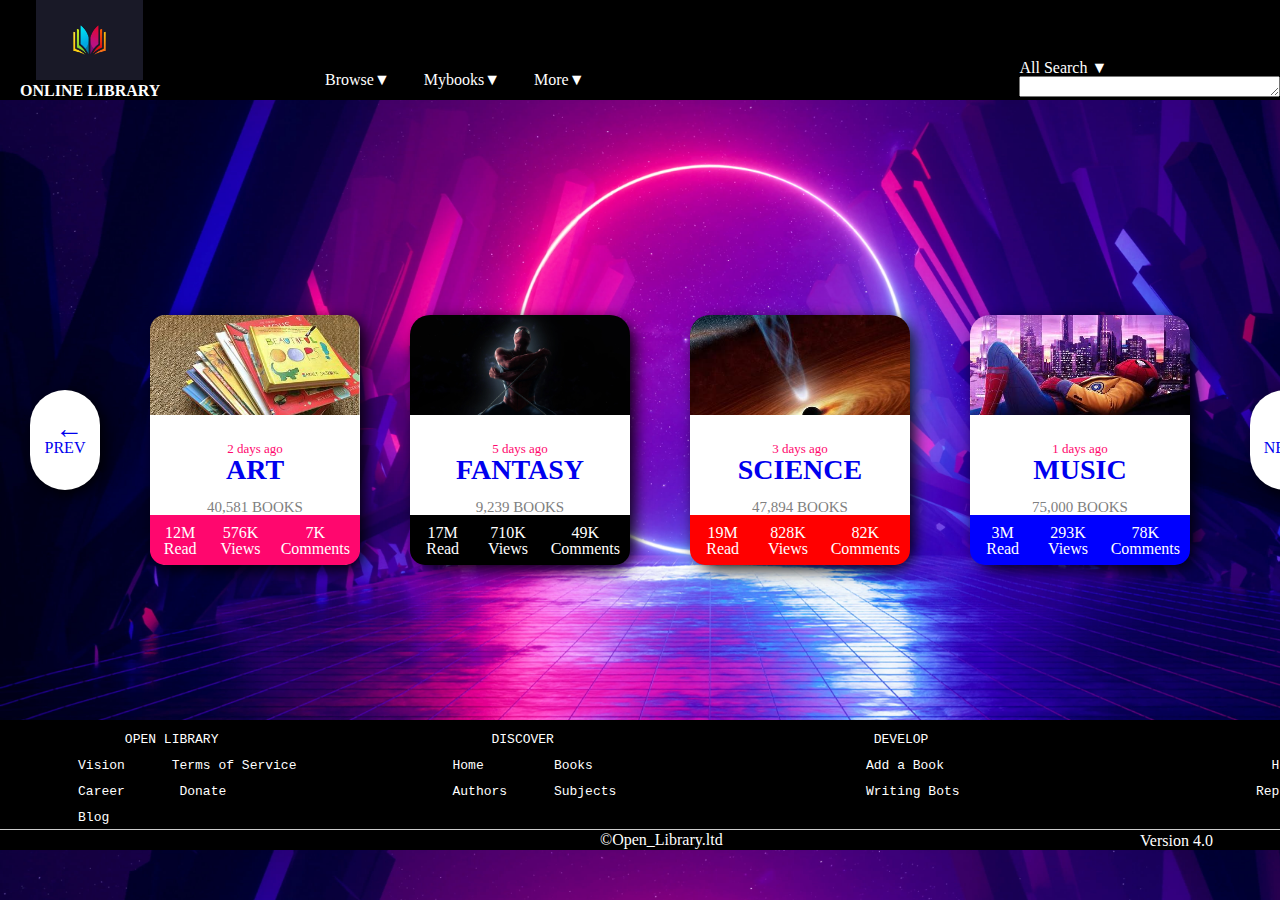
<file: index.html>
<!DOCTYPE html>
<html>
<head>
	<title>ONLINE LIBRARY</title>
	<link rel="stylesheet" href="style/style.css">
	<meta charset="utf-8">
	<meta name="viewport" content="width=device-width", initial-scale=1>
</head>
<body>
	<div class="wrapper">
		<header>
			<div class="logo">
				<img src="images/LOGO.webp" height="80" >
				<h1 style="color:white;">ONLINE LIBRARY</h1>
			</div>
			<nav>
				<ul> 
					<li>
						<div class="button">
							<a href="LOGIN.html">LOGIN</a>
						</div>
					</li>
					<li>
						<div class="button">
							<a href="SIGN_UP.html">SIGN_UP</a>
						</div>
					</li>
				</ul>
			</nav>
			<aside>
				<nav>
					<ul>
						<div class="left">
							<li>
								<div class="button">
									<a href="">Browse&#9660</a>
								</div>
							</li>
							<li>
								<div class="button">
									<a href="">Mybooks&#9660</a>
								</div>
							</li>
							<li>
								<div class="button">
									<a href="">More&#9660</a>
								</div>
							</li>
						</div>
					</ul>
				</nav>
			</aside>
		<div class="search">
			<form>
				<p style="color:white";>All Search &#9660</p>
				<textarea id="txt" name="txt" rows="1" cols="30"></textarea>
			</form>
		</div>
		</header>
		<section>
			<div class="PREV">
				<a style="text-decoration: none;" href="PREV.html">
					<div class="card5">
						<div class="card-text5">
							<h2>&#8592</h2>
							<br>
						</div>
						<div class="card-stats5">
							<div class="stat5">
								<div class="value5">
									PREV
								</div>
							</div>
						</div>
					</div>
				</a>
			</div>
		<div class="ART">
			<a style="text-decoration: none;" href="ART.html">
				<div class="card">
				<div class="card-image"></div>
				<div class="card-text">
				  <span class="date">2 days ago</span>
				  <h2>ART</h2>
				  <br>
				  <p>40,581 BOOKS</p>
				</div>
				<div class="card-stats">
					<div class="stat">
						<div class="value">12<sup>M</sup></div>
						<div class="type">Read</div>
					</div>
					<div class="stat border">
						<div class="value">576K</div>
						<div class="type">Views</div>
					</div>
					<div class="stat">
						<div class="value">7K</div>
						<div class="type">Comments</div>
					</div>
				</div>
				</div>
			</a>
		</div>
		
		<div class="FANTASY">
			<a style="text-decoration: none;" href="FANTASY.html">
				<div class="card2">
					<div class="card-image2"></div>
					<div class="card-text2">
						<span class="date2">5 days ago</span>
						<h2>FANTASY</h2>
						<br>
						<p>9,239 BOOKS</p>
					</div>
					<div class="card-stats2">
					  <div class="stat2">
						<div class="value2">17<sup>M</sup></div>
						<div class="type2">Read</div>
					  </div>
					  <div class="stat2">
						<div class="value2">710K</div>
						<div class="type2">Views</div>
					  </div>
					  <div class="stat2">
						<div class="value2">49K</div>
						<div class="type2">Comments</div>
					  </div>
					</div>
				</div>
			</a>
		</div>
		
		<div class="SCIENCE">
			<a style="text-decoration: none;" href="SCIENCE.html">
				<div class="card3">
					<div class="card-image3"></div>
					<div class="card-text3">
					  <span class="date3">3 days ago</span>
					  <h2>SCIENCE</h2>
					  <br>
					  <p>47,894 BOOKS</p>
					</div>
					<div class="card-stats3">
						<div class="stat3">
							<div class="value3">19<sup>M</sup></div>
							<div class="type3">Read</div>
						</div>
						<div class="stat3">
							<div class="value3">828K</div>
							<div class="type3">Views</div>
						</div>
						<div class="stat3">
							<div class="value3">82K</div>
							<div class="type3">Comments</div>
						</div>
					</div>
				</div>
			</a>
		</div>
		
		<div class="MUSIC">
			<a style="text-decoration: none;" href="MUSIC.html">
		        <div class="card4">
					<div class="card-image4"></div>
					<div class="card-text4">
					  <span class="date4">1 days ago</span>
					  <h2>MUSIC</h2>
					  <br>
					  <p>75,000 BOOKS</p>
					</div>
					<div class="card-stats4">
						<div class="stat4">
							<div class="value4">3<sup>M</sup></div>
							<div class="type4">Read</div>
						</div>
						<div class="stat4">
							<div class="value4">293K</div>
							<div class="type4">Views</div>
						</div>
						<div class="stat4">
							<div class="value4">78K</div>
							<div class="type4">Comments</div>
						</div>
					</div>
				</div>
			</a>
		</div>
	  
		<div class="NEXT">
			<a style="text-decoration: none;" href="NEXT.html">
				<div class="card5">
					<div class="card-text5">
						<h2>&#8594</h2>
						<br>
					</div>
					<div class="card-stats5">
						<div class="stat5">
							<div class="value5">
								NEXT
							</div>
						</div>
					</div>
				</div>
			</a>
		</div>
		</section>
		<footer>
				<div>
			<pre style="color:white;">
  
     		OPEN LIBRARY		                       DISCOVER			          		DEVELOP	   				              HELP
			
	  Vision      Terms of Service		     	  Home	       Books		               	       Add a Book	  			           Help Center
	  
	  Career       Donate			 	  Authors      Subjects	               		       Writing Bots	  			         Report a Problem
		
	  Blog
			</pre>
		</div>
		<hr>
		<div class="f1">
		<p style="color:white;">&#169Open_Library.ltd</p>
		</div>
		<div class="f2">
		<p style="color:white;">Version 4.0</p>
		</div>
		</footer>
	</div>
	
</body>
</html>
</file>
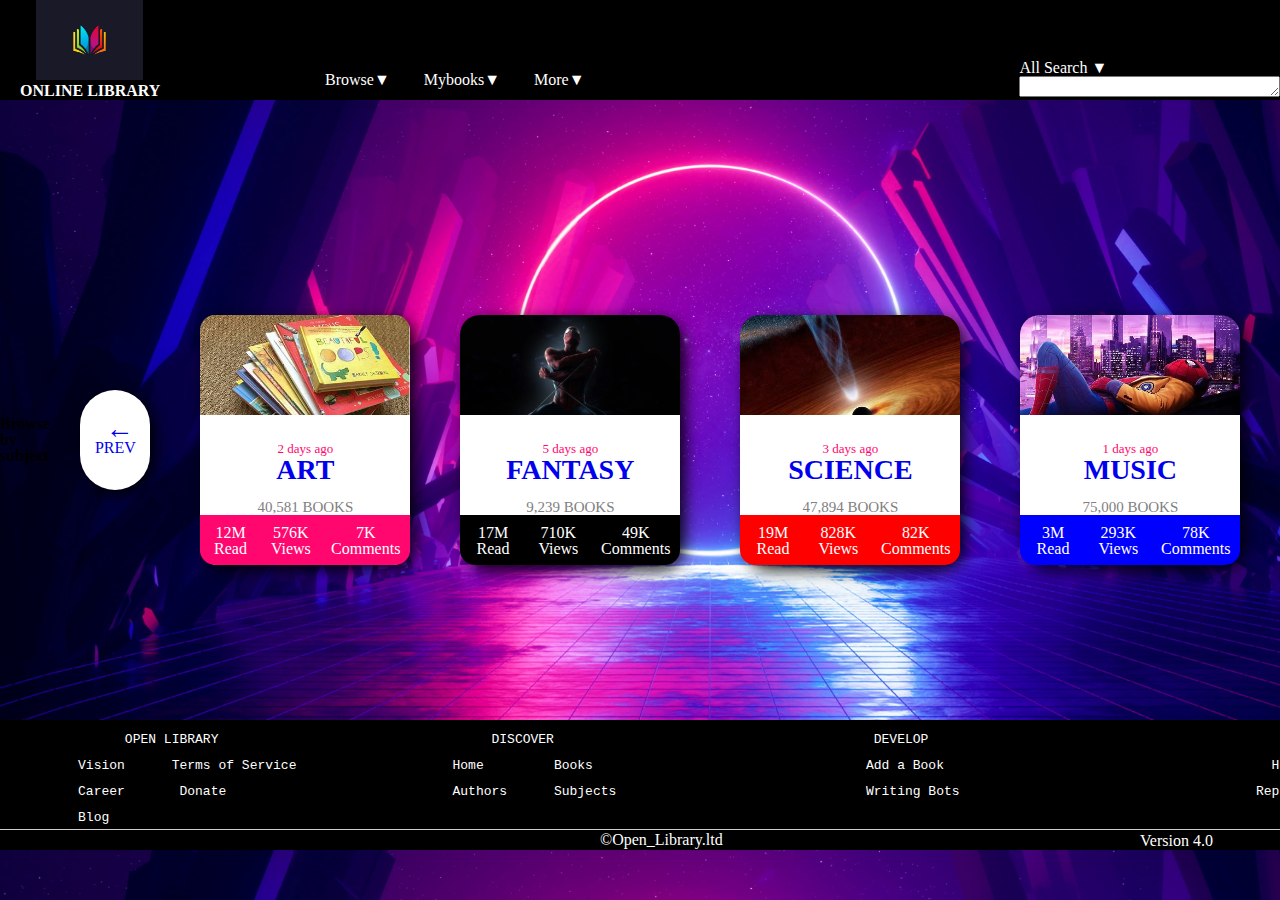
<file: TIMEFLYS_KOC08_CIPHERSCHOOLS/index.html>
<!DOCTYPE html>
<html>
<head>
	<title>ONLINE LIBRARY</title>
	<link rel="stylesheet" href="style/style.css">
	<meta charset="utf-8">
	<meta name="viewport" content="width=device-width", initial-scale=1>
</head>
<body>
	<div class="wrapper">
		<header>
			<div class="logo">
				<img src="images/LOGO.webp" height="80" >
				<h1 style="color:white;">ONLINE LIBRARY</h1>
			</div>
			<nav>
				<ul> 
					<li>
						<div class="button">
							<a href="LOGIN.html">LOGIN</a>
						</div>
					</li>
					<li>
						<div class="button">
							<a href="SIGN_UP.html">SIGN_UP</a>
						</div>
					</li>
				</ul>
			</nav>
			<aside>
				<nav>
					<ul>
						<div class="left">
							<li>
								<div class="button">
									<a href="">Browse&#9660</a>
								</div>
							</li>
							<li>
								<div class="button">
									<a href="">Mybooks&#9660</a>
								</div>
							</li>
							<li>
								<div class="button">
									<a href="">More&#9660</a>
								</div>
							</li>
						</div>
					</ul>
				</nav>
			</aside>
		<div class="search">
			<form>
				<p style="color:white";>All Search &#9660</p>
				<textarea id="txt" name="txt" rows="1" cols="30"></textarea>
			</form>
		</div>
		</header>
		<section>
			<h1>Browse by subject</h1>
			<div class="PREV">
				<a style="text-decoration: none;" href="PREV.html">
					<div class="card5">
						<div class="card-text5">
							<h2>&#8592</h2>
							<br>
						</div>
						<div class="card-stats5">
							<div class="stat5">
								<div class="value5">
									PREV
								</div>
							</div>
						</div>
					</div>
				</a>
			</div>
		<div class="ART">
			<a style="text-decoration: none;" href="ART.html">
				<div class="card">
				<div class="card-image"></div>
				<div class="card-text">
				  <span class="date">2 days ago</span>
				  <h2>ART</h2>
				  <br>
				  <p>40,581 BOOKS</p>
				</div>
				<div class="card-stats">
					<div class="stat">
						<div class="value">12<sup>M</sup></div>
						<div class="type">Read</div>
					</div>
					<div class="stat border">
						<div class="value">576K</div>
						<div class="type">Views</div>
					</div>
					<div class="stat">
						<div class="value">7K</div>
						<div class="type">Comments</div>
					</div>
				</div>
				</div>
			</a>
		</div>
		
		<div class="FANTASY">
			<a style="text-decoration: none;" href="FANTASY.html">
				<div class="card2">
					<div class="card-image2"></div>
					<div class="card-text2">
						<span class="date2">5 days ago</span>
						<h2>FANTASY</h2>
						<br>
						<p>9,239 BOOKS</p>
					</div>
					<div class="card-stats2">
					  <div class="stat2">
						<div class="value2">17<sup>M</sup></div>
						<div class="type2">Read</div>
					  </div>
					  <div class="stat2">
						<div class="value2">710K</div>
						<div class="type2">Views</div>
					  </div>
					  <div class="stat2">
						<div class="value2">49K</div>
						<div class="type2">Comments</div>
					  </div>
					</div>
				</div>
			</a>
		</div>
		
		<div class="SCIENCE">
			<a style="text-decoration: none;" href="SCIENCE.html">
				<div class="card3">
					<div class="card-image3"></div>
					<div class="card-text3">
					  <span class="date3">3 days ago</span>
					  <h2>SCIENCE</h2>
					  <br>
					  <p>47,894 BOOKS</p>
					</div>
					<div class="card-stats3">
						<div class="stat3">
							<div class="value3">19<sup>M</sup></div>
							<div class="type3">Read</div>
						</div>
						<div class="stat3">
							<div class="value3">828K</div>
							<div class="type3">Views</div>
						</div>
						<div class="stat3">
							<div class="value3">82K</div>
							<div class="type3">Comments</div>
						</div>
					</div>
				</div>
			</a>
		</div>
		
		<div class="MUSIC">
			<a style="text-decoration: none;" href="MUSIC.html">
		        <div class="card4">
					<div class="card-image4"></div>
					<div class="card-text4">
					  <span class="date4">1 days ago</span>
					  <h2>MUSIC</h2>
					  <br>
					  <p>75,000 BOOKS</p>
					</div>
					<div class="card-stats4">
						<div class="stat4">
							<div class="value4">3<sup>M</sup></div>
							<div class="type4">Read</div>
						</div>
						<div class="stat4">
							<div class="value4">293K</div>
							<div class="type4">Views</div>
						</div>
						<div class="stat4">
							<div class="value4">78K</div>
							<div class="type4">Comments</div>
						</div>
					</div>
				</div>
			</a>
		</div>
	  
		<div class="NEXT">
			<a style="text-decoration: none;" href="NEXT.html">
				<div class="card5">
					<div class="card-text5">
						<h2>&#8594</h2>
						<br>
					</div>
					<div class="card-stats5">
						<div class="stat5">
							<div class="value5">
								NEXT
							</div>
						</div>
					</div>
				</div>
			</a>
		</div>
		</section>
		<footer>
				<div>
			<pre style="color:white;">
  
     		OPEN LIBRARY		                       DISCOVER			          		DEVELOP	   				              HELP
			
	  Vision      Terms of Service		     	  Home	       Books		               	       Add a Book	  			           Help Center
	  
	  Career       Donate			 	  Authors      Subjects	               		       Writing Bots	  			         Report a Problem
		
	  Blog
			</pre>
		</div>
		<hr>
		<div class="f1">
		<p style="color:white;">&#169Open_Library.ltd</p>
		</div>
		<div class="f2">
		<p style="color:white;">Version 4.0</p>
		</div>
		</footer>
	</div>
	
</body>
</html>
</file>
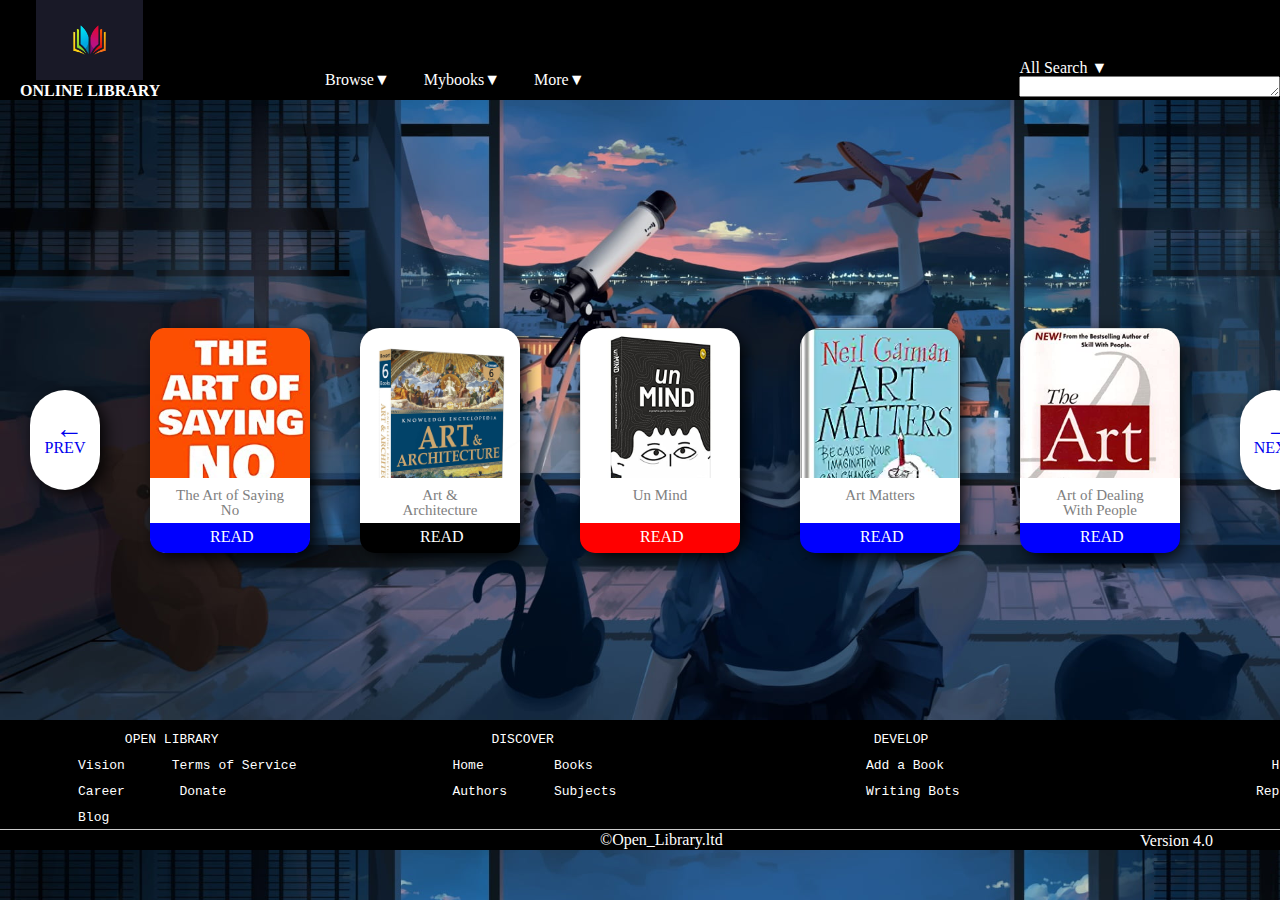
<file: ART.html>
<!DOCTYPE html>
<html>
<head>
	<title>ART</title>
	<link rel="stylesheet" href="style/ARTstyle.css">
	<meta charset="utf-8">
	<meta name="viewport" content="width=device-width", initial-scale=1>
</head>
<body>
	<div class="wrapper">
		<header>
			<div class="logo">
				<img src="images/LOGO.webp" height="80" >
				<h1 style="color:white;">ONLINE LIBRARY</h1>
			</div>
			<nav>
				<ul> 
					<li>
						<div class="button">
							<a href="LOGIN.html">LOGIN</a>
						</div>
					</li>
					<li>
						<div class="button">
							<a href="SIGN_UP.html">SIGN_UP</a>
						</div>
					</li>
				</ul>
			</nav>
			<aside>
				<nav>
					<ul>
						<div class="left">
							<li>
								<div class="button">
									<a href="">Browse&#9660</a>
								</div>
							</li>
							<li>
								<div class="button">
									<a href="">Mybooks&#9660</a>
								</div>
							</li>
							<li>
								<div class="button">
									<a href="">More&#9660</a>
								</div>
							</li>
						</div>
					</ul>
				</nav>
			</aside>
		<div class="search">
			<form>
				<p style="color:white";>All Search &#9660</p>
				<textarea id="txt" name="txt" rows="1" cols="30"></textarea>
			</form>
		</div>
		</header>
		<section>
			<div class="PREV">
				<a style="text-decoration: none;" href="PREV.html">
					<div class="card5">
						<div class="card-text5">
							<h2>&#8592</h2>
							<br>
						</div>
						<div class="card-stats5">
							<div class="stat5">
								<div class="value5">
									PREV
								</div>
							</div>
						</div>
					</div>
				</a>
			</div>
		<div class="BOOK1">
			<a style="text-decoration: none;" href="">
				<div class="card">
				<div class="card-image"></div>
				<div class="card-text">  
				  <p>The Art of Saying No</p>
				</div>
				<div class="card-stats">
					<div class="stat">
						<div class="type">READ</div>
					</div>
				</div>
				</div>
			</a>
		</div>
		
		<div class="BOOK2">
			<a style="text-decoration: none;" href="">
				<div class="card2">
					<div class="card-image2"></div>
					<div class="card-text2">
						<p>Art & Architecture</p>
					</div>
					<div class="card-stats2">
					  <div class="stat2">
						<div class="type2">READ</div>
					  </div>
					</div>
				</div>
			</a>
		</div>
		
		<div class="BOOK3">
			<a style="text-decoration: none;" href="">
				<div class="card3">
					<div class="card-image3"></div>
					<div class="card-text3">
					  <p>Un Mind</p>
					</div>
					<div class="card-stats3">
						<div class="stat3">
							<div class="type3">READ</div>
						</div>
					</div>
				</div>
			</a>
		</div>
		
		<div class="BOOK4">
			<a style="text-decoration: none;" href="">
		        <div class="card4">
					<div class="card-image4"></div>
					<div class="card-text4">
					  <p>Art Matters</p>
					</div>
					<div class="card-stats4">
						<div class="stat4">
							<div class="type4">READ</div>
						</div>
					</div>
				</div>
			</a>
		</div>
		
		<div class="BOOK5">
			<a style="text-decoration: none;" href="">
		        <div class="card6">
					<div class="card-image6"></div>
					<div class="card-text6">
					  <p>Art of Dealing With People</p>
					</div>
					<div class="card-stats6">
						<div class="stat6">
							<div class="type6">READ</div>
						</div>
					</div>
				</div>
			</a>
		</div>
	  
		<div class="NEXT">
			<a style="text-decoration: none;" href="NEXT1.html">
				<div class="card5">
					<div class="card-text5">
						<h2>&#8594</h2>
						<br>
					</div>
					<div class="card-stats5">
						<div class="stat5">
							<div class="value5">
								NEXT
							</div>
						</div>
					</div>
				</div>
			</a>
		</div>
		</section>
		<footer>
				<div>
			<pre style="color:white;">
  
     		OPEN LIBRARY		                       DISCOVER			          		DEVELOP	   				              HELP
			
	  Vision      Terms of Service		     	  Home	       Books		               	       Add a Book	  			           Help Center
	  
	  Career       Donate			 	  Authors      Subjects	               		       Writing Bots	  			         Report a Problem
		
	  Blog
			</pre>
		</div>
		<hr>
		<div class="f1">
		<p style="color:white;">&#169Open_Library.ltd</p>
		</div>
		<div class="f2">
		<p style="color:white;">Version 4.0</p>
		</div>
		</footer>
	</div>
	
</body>
</html>
</file>
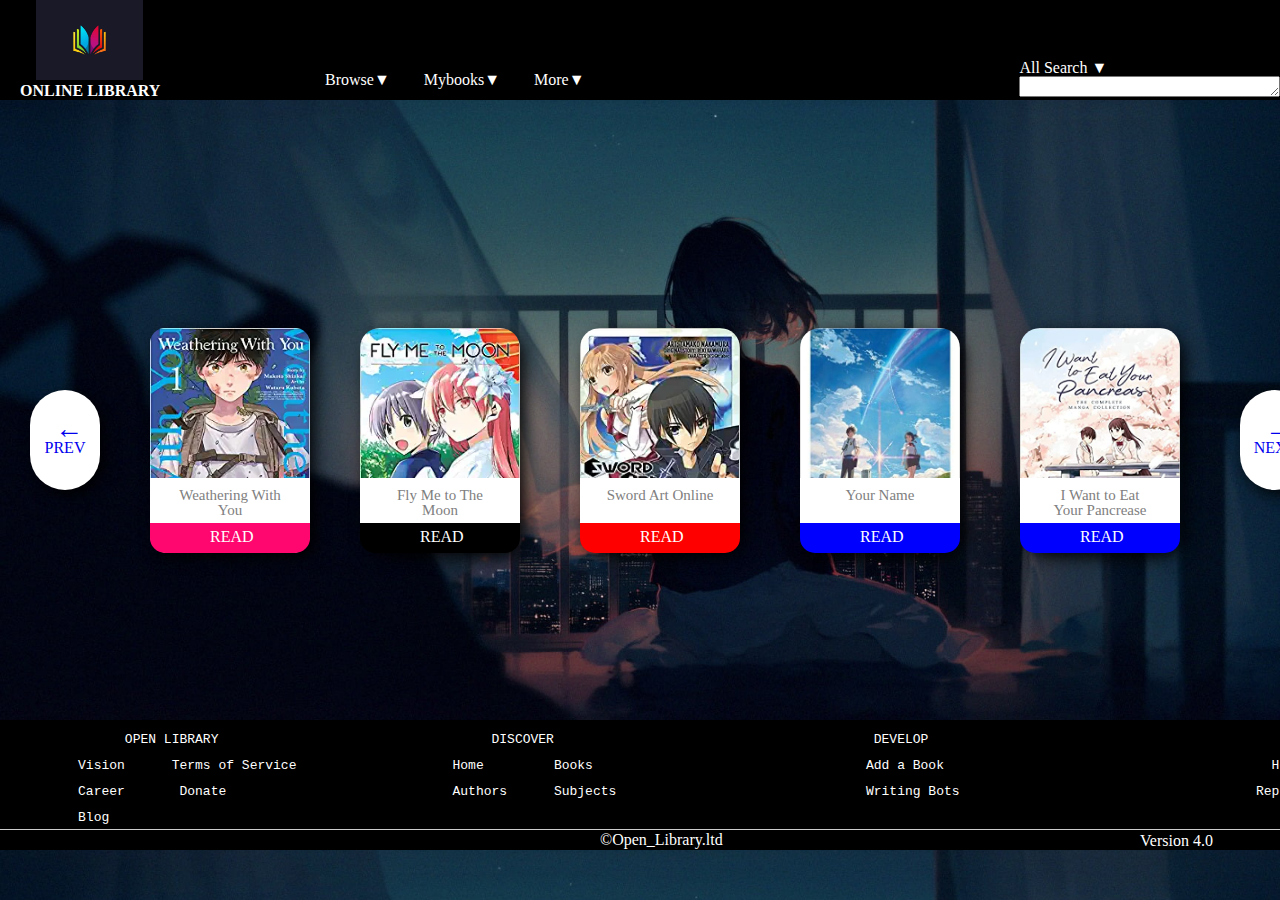
<file: FANTASY.html>
<!DOCTYPE html>
<html>
<head>
	<title>FANTASY</title>
	<link rel="stylesheet" href="style/FANTASYstyle.css">
	<meta charset="utf-8">
	<meta name="viewport" content="width=device-width", initial-scale=1>
</head>
<body>
	<div class="wrapper">
		<header>
			<div class="logo">
				<img src="images/LOGO.webp" height="80" >
				<h1 style="color:white;">ONLINE LIBRARY</h1>
			</div>
			<nav>
				<ul> 
					<li>
						<div class="button">
							<a href="LOGIN.html">LOGIN</a>
						</div>
					</li>
					<li>
						<div class="button">
							<a href="SIGN_UP.html">SIGN_UP</a>
						</div>
					</li>
				</ul>
			</nav>
			<aside>
				<nav>
					<ul>
						<div class="left">
							<li>
								<div class="button">
									<a href="">Browse&#9660</a>
								</div>
							</li>
							<li>
								<div class="button">
									<a href="">Mybooks&#9660</a>
								</div>
							</li>
							<li>
								<div class="button">
									<a href="">More&#9660</a>
								</div>
							</li>
						</div>
					</ul>
				</nav>
			</aside>
		<div class="search">
			<form>
				<p style="color:white";>All Search &#9660</p>
				<textarea id="txt" name="txt" rows="1" cols="30"></textarea>
			</form>
		</div>
		</header>
		<section>
			<div class="PREV">
				<a style="text-decoration: none;" href="PREV.html">
					<div class="card5">
						<div class="card-text5">
							<h2>&#8592</h2>
							<br>
						</div>
						<div class="card-stats5">
							<div class="stat5">
								<div class="value5">
									PREV
								</div>
							</div>
						</div>
					</div>
				</a>
			</div>
		<div class="BOOK6">
			<a style="text-decoration: none;" href="">
				<div class="card">
				<div class="card-image"></div>
				<div class="card-text">  
				  <p>Weathering With You</p>
				</div>
				<div class="card-stats">
					<div class="stat">
						<div class="type">READ</div>
					</div>
				</div>
				</div>
			</a>
		</div>
		
		<div class="BOOK7">
			<a style="text-decoration: none;" href="">
				<div class="card2">
					<div class="card-image2"></div>
					<div class="card-text2">
						<p>Fly Me to The Moon</p>
					</div>
					<div class="card-stats2">
					  <div class="stat2">
						<div class="type2">READ</div>
					  </div>
					</div>
				</div>
			</a>
		</div>
		
		<div class="BOOK8">
			<a style="text-decoration: none;" href="">
				<div class="card3">
					<div class="card-image3"></div>
					<div class="card-text3">
					  <p>Sword Art Online</p>
					</div>
					<div class="card-stats3">
						<div class="stat3">
							<div class="type3">READ</div>
						</div>
					</div>
				</div>
			</a>
		</div>
		
		<div class="BOOK9">
			<a style="text-decoration: none;" href="">
		        <div class="card4">
					<div class="card-image4"></div>
					<div class="card-text4">
					  <p>Your Name</p>
					</div>
					<div class="card-stats4">
						<div class="stat4">
							<div class="type4">READ</div>
						</div>
					</div>
				</div>
			</a>
		</div>
		
		<div class="BOOK10">
			<a style="text-decoration: none;" href="">
		        <div class="card6">
					<div class="card-image6"></div>
					<div class="card-text6">
					  <p>I Want to Eat Your Pancrease</p>
					</div>
					<div class="card-stats6">
						<div class="stat6">
							<div class="type6">READ</div>
						</div>
					</div>
				</div>
			</a>
		</div>
	  
		<div class="NEXT">
			<a style="text-decoration: none;" href="NEXT2.html">
				<div class="card5">
					<div class="card-text5">
						<h2>&#8594</h2>
						<br>
					</div>
					<div class="card-stats5">
						<div class="stat5">
							<div class="value5">
								NEXT
							</div>
						</div>
					</div>
				</div>
			</a>
		</div>
		</section>
		<footer>
				<div>
<pre style="color:white;">
  
     		OPEN LIBRARY		                       DISCOVER			          		DEVELOP	   				              HELP
			
	  Vision      Terms of Service		     	  Home	       Books		               	       Add a Book	  			           Help Center
	  
	  Career       Donate			 	  Authors      Subjects	               		       Writing Bots	  			         Report a Problem
		
	  Blog
			</pre>
		</div>
		<hr>
		<div class="f1">
		<p style="color:white;">&#169Open_Library.ltd</p>
		</div>
		<div class="f2">
		<p style="color:white;">Version 4.0</p>
		</div>
		</footer>
	</div>
	
</body>
</html>
</file>
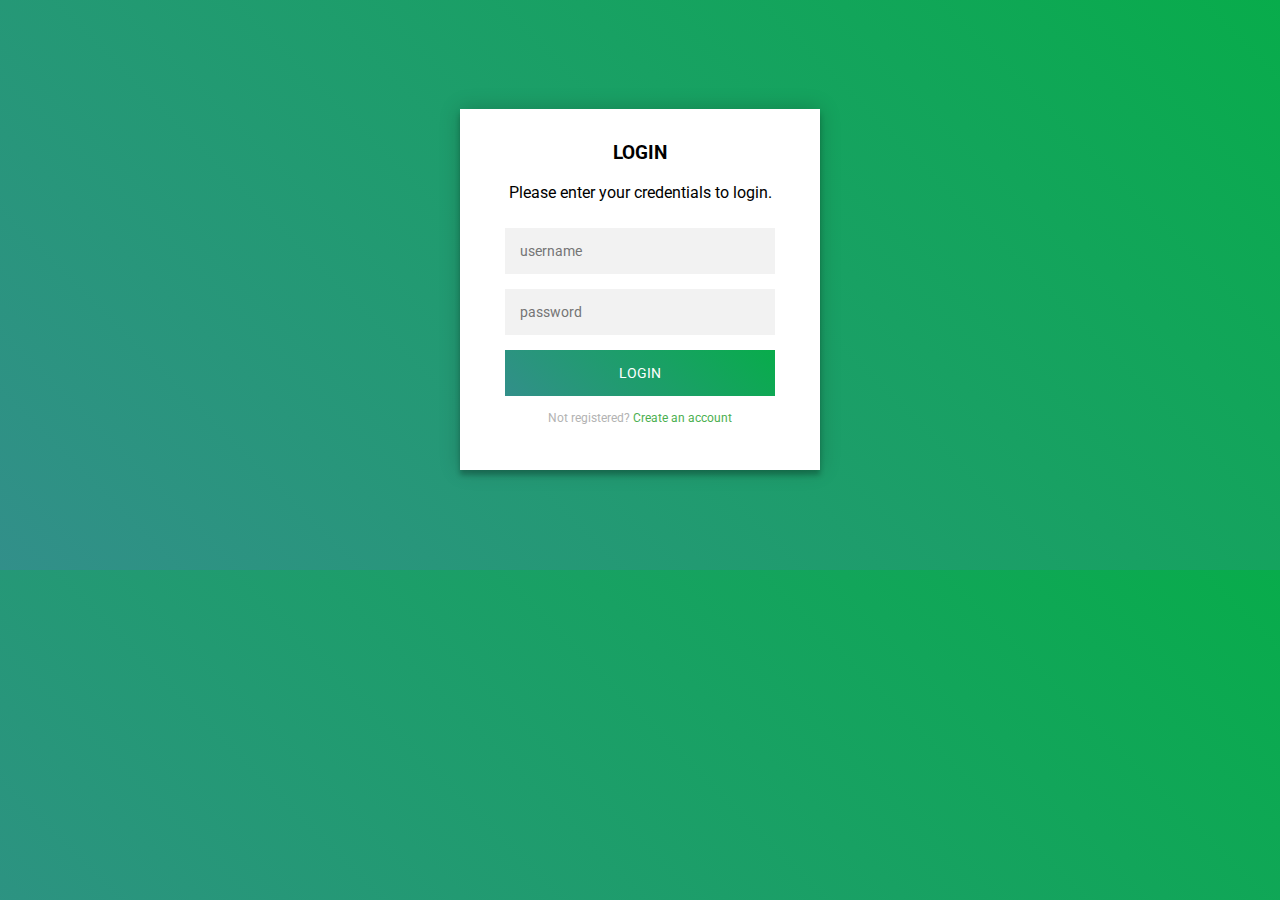
<file: LOGIN.html>
<!DOCTYPE html>
<html>
<head>

<title>LOGIN PAGE</title>
<style>
@import url(https://fonts.googleapis.com/css?family=Roboto:300);
header .header{
  background-color: #fff;
  height: 45px;
}
header a img{
  width: 134px;
margin-top: 4px;
}
.login-page {
  width: 360px;
  padding: 8% 0 0;
  margin: auto;
}
.login-page .form .login{
  margin-top: -31px;
margin-bottom: 26px;
}
.form {
  position: relative;
  z-index: 1;
  background: #FFFFFF;
  max-width: 360px;
  margin: 0 auto 100px;
  padding: 45px;
  text-align: center;
  box-shadow: 0 0 20px 0 rgba(0, 0, 0, 0.2), 0 5px 5px 0 rgba(0, 0, 0, 0.24);
}
.form input {
  font-family: "Roboto", sans-serif;
  outline: 0;
  background: #f2f2f2;
  width: 100%;
  border: 0;
  margin: 0 0 15px;
  padding: 15px;
  box-sizing: border-box;
  font-size: 14px;
}
.form button {
  font-family: "Roboto", sans-serif;
  text-transform: uppercase;
  outline: 0;
  background-color: #328f8a;
  background-image: linear-gradient(45deg,#328f8a,#08ac4b);
  width: 100%;
  border: 0;
  padding: 15px;
  color: #FFFFFF;
  font-size: 14px;
  -webkit-transition: all 0.3 ease;
  transition: all 0.3 ease;
  cursor: pointer;
}
.form .message {
  margin: 15px 0 0;
  color: #b3b3b3;
  font-size: 12px;
}
.form .message a {
  color: #4CAF50;
  text-decoration: none;
}

.container {
  position: relative;
  z-index: 1;
  max-width: 300px;
  margin: 0 auto;
}

body {
  background-color: #328f8a;
  background-image: linear-gradient(45deg,#328f8a,#08ac4b);
  font-family: "Roboto", sans-serif;
  -webkit-font-smoothing: antialiased;
  -moz-osx-font-smoothing: grayscale;
}
</style>
</head>
<body>
  <body>
		<div class="login-page">
		  <div class="form">
			<div class="login">
			  <div class="login-header">
				<h3>LOGIN</h3>
				<p>Please enter your credentials to login.</p>
			  </div>
			</div>
			<form class="login-form">
			  <input type="text" placeholder="username"/>
			  <input type="password" placeholder="password"/>
			  <button>login</button>
			  <p class="message">Not registered? <a href="#">Create an account</a></p>
			</form>
		  </div>
		</div>
	</body>
</body>
</html>
</file>
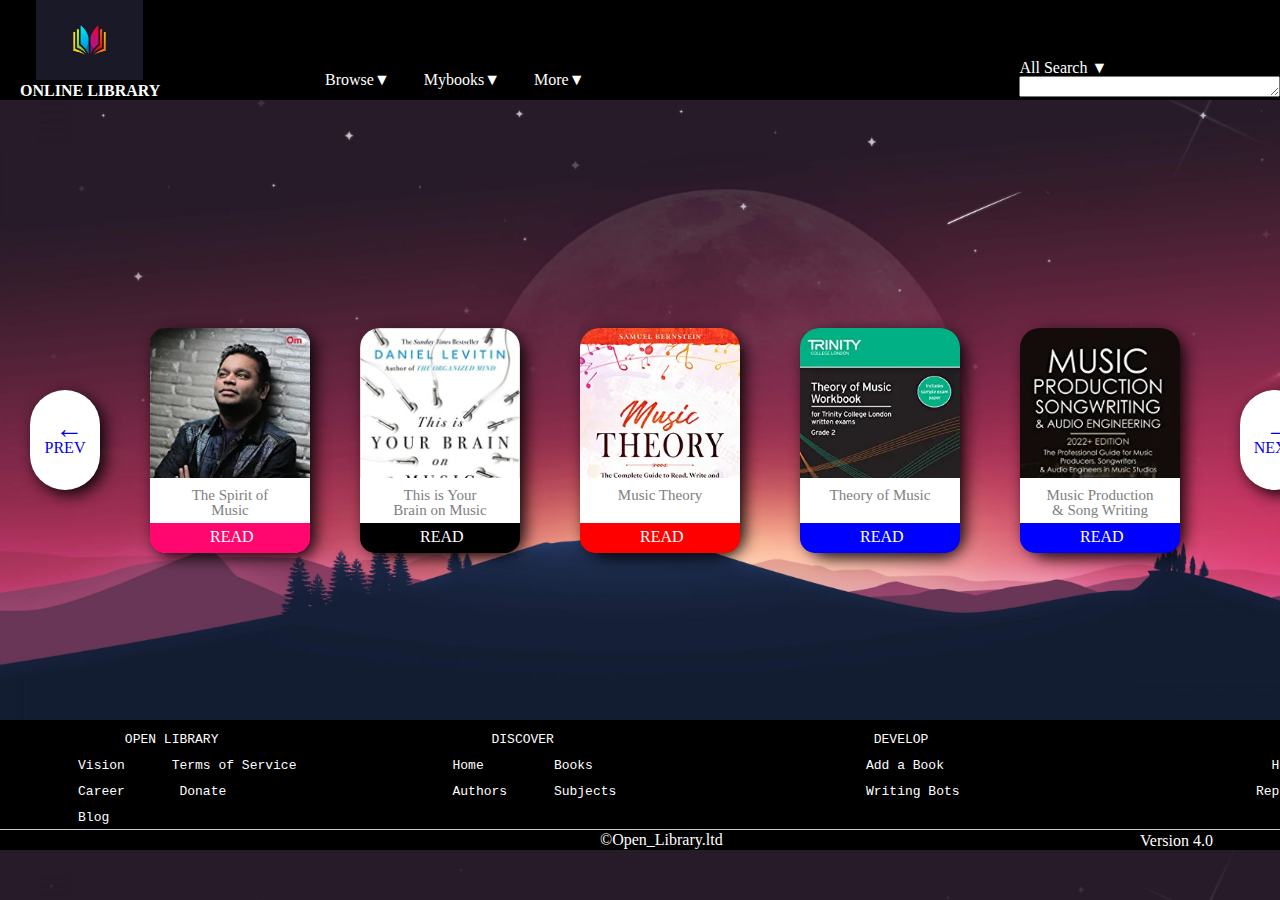
<file: MUSIC.html>
<!DOCTYPE html>
<html>
<head>
	<title>MUSIC</title>
	<link rel="stylesheet" href="style/MUSICstyle.css">
	<meta charset="utf-8">
	<meta name="viewport" content="width=device-width", initial-scale=1>
</head>
<body>
	<div class="wrapper">
		<header>
			<div class="logo">
				<img src="images/LOGO.webp" height="80" >
				<h1 style="color:white;">ONLINE LIBRARY</h1>
			</div>
			<nav>
				<ul> 
					<li>
						<div class="button">
							<a href="LOGIN.html">LOGIN</a>
						</div>
					</li>
					<li>
						<div class="button">
							<a href="SIGN_UP.html">SIGN_UP</a>
						</div>
					</li>
				</ul>
			</nav>
			<aside>
				<nav>
					<ul>
						<div class="left">
							<li>
								<div class="button">
									<a href="">Browse&#9660</a>
								</div>
							</li>
							<li>
								<div class="button">
									<a href="">Mybooks&#9660</a>
								</div>
							</li>
							<li>
								<div class="button">
									<a href="">More&#9660</a>
								</div>
							</li>
						</div>
					</ul>
				</nav>
			</aside>
		<div class="search">
			<form>
				<p style="color:white";>All Search &#9660</p>
				<textarea id="txt" name="txt" rows="1" cols="30"></textarea>
			</form>
		</div>
		</header>
		<section>
			<div class="PREV">
				<a style="text-decoration: none;" href="PREV.html">
					<div class="card5">
						<div class="card-text5">
							<h2>&#8592</h2>
							<br>
						</div>
						<div class="card-stats5">
							<div class="stat5">
								<div class="value5">
									PREV
								</div>
							</div>
						</div>
					</div>
				</a>
			</div>
		<div class="BOOK16">
			<a style="text-decoration: none;" href="">
				<div class="card">
				<div class="card-image"></div>
				<div class="card-text">  
				  <p>The Spirit of Music</p>
				</div>
				<div class="card-stats">
					<div class="stat">
						<div class="type">READ</div>
					</div>
				</div>
				</div>
			</a>
		</div>
		
		<div class="BOOK17">
			<a style="text-decoration: none;" href="">
				<div class="card2">
					<div class="card-image2"></div>
					<div class="card-text2">
						<p>This is Your Brain on Music</p>
					</div>
					<div class="card-stats2">
					  <div class="stat2">
						<div class="type2">READ</div>
					  </div>
					</div>
				</div>
			</a>
		</div>
		
		<div class="BOOK18">
			<a style="text-decoration: none;" href="">
				<div class="card3">
					<div class="card-image3"></div>
					<div class="card-text3">
					  <p>Music Theory</p>
					</div>
					<div class="card-stats3">
						<div class="stat3">
							<div class="type3">READ</div>
						</div>
					</div>
				</div>
			</a>
		</div>
		
		<div class="BOOK19">
			<a style="text-decoration: none;" href="">
		        <div class="card4">
					<div class="card-image4"></div>
					<div class="card-text4">
					  <p>Theory of Music</p>
					</div>
					<div class="card-stats4">
						<div class="stat4">
							<div class="type4">READ</div>
						</div>
					</div>
				</div>
			</a>
		</div>
		
		<div class="BOOK20">
			<a style="text-decoration: none;" href="">
		        <div class="card6">
					<div class="card-image6"></div>
					<div class="card-text6">
					  <p>Music Production & Song Writing</p>
					</div>
					<div class="card-stats6">
						<div class="stat6">
							<div class="type6">READ</div>
						</div>
					</div>
				</div>
			</a>
		</div>
	  
		<div class="NEXT">
			<a style="text-decoration: none;" href="NEXT3.html">
				<div class="card5">
					<div class="card-text5">
						<h2>&#8594</h2>
						<br>
					</div>
					<div class="card-stats5">
						<div class="stat5">
							<div class="value5">
								NEXT
							</div>
						</div>
					</div>
				</div>
			</a>
		</div>
		</section>
		<footer>
				<div>
<pre style="color:white;">
  
     		OPEN LIBRARY		                       DISCOVER			          		DEVELOP	   				              HELP
			
	  Vision      Terms of Service		     	  Home	       Books		               	       Add a Book	  			           Help Center
	  
	  Career       Donate			 	  Authors      Subjects	               		       Writing Bots	  			         Report a Problem
		
	  Blog
			</pre>
		</div>
		<hr>
		<div class="f1">
		<p style="color:white;">&#169Open_Library.ltd</p>
		</div>
		<div class="f2">
		<p style="color:white;">Version 4.0</p>
		</div>
		</footer>
	</div>
	
</body>
</html>
</file>
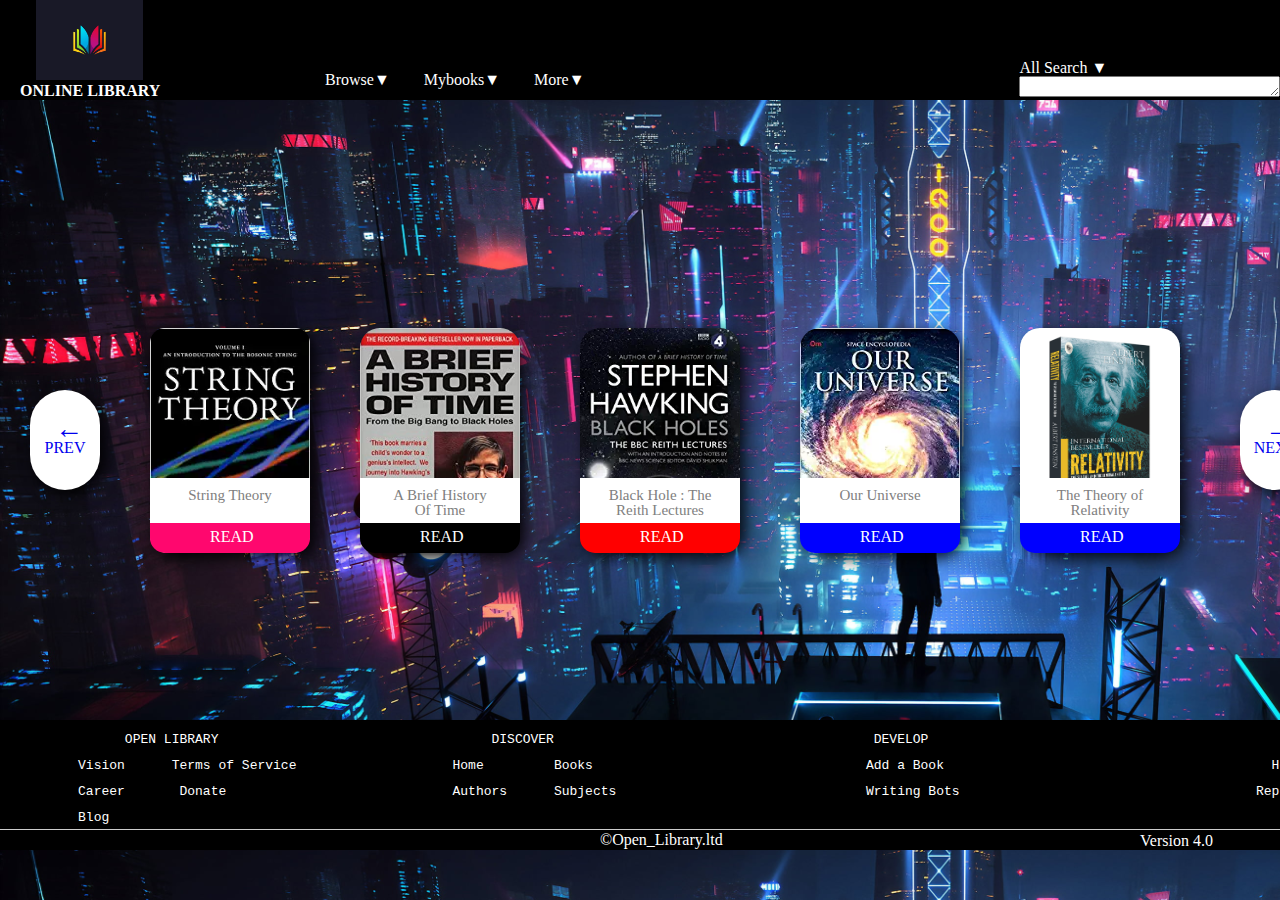
<file: SCIENCE.html>
<!DOCTYPE html>
<html>
<head>
	<title>SCIENCE</title>
	<link rel="stylesheet" href="style/SCIENCEstyle.css">
	<meta charset="utf-8">
	<meta name="viewport" content="width=device-width", initial-scale=1>
</head>
<body>
	<div class="wrapper">
		<header>
			<div class="logo">
				<img src="images/LOGO.webp" height="80" >
				<h1 style="color:white;">ONLINE LIBRARY</h1>
			</div>
			<nav>
				<ul> 
					<li>
						<div class="button">
							<a href="LOGIN.html">LOGIN</a>
						</div>
					</li>
					<li>
						<div class="button">
							<a href="SIGN_UP.html">SIGN_UP</a>
						</div>
					</li>
				</ul>
			</nav>
			<aside>
				<nav>
					<ul>
						<div class="left">
							<li>
								<div class="button">
									<a href="">Browse&#9660</a>
								</div>
							</li>
							<li>
								<div class="button">
									<a href="">Mybooks&#9660</a>
								</div>
							</li>
							<li>
								<div class="button">
									<a href="">More&#9660</a>
								</div>
							</li>
						</div>
					</ul>
				</nav>
			</aside>
		<div class="search">
			<form>
				<p style="color:white";>All Search &#9660</p>
				<textarea id="txt" name="txt" rows="1" cols="30"></textarea>
			</form>
		</div>
		</header>
		<section>
			<div class="PREV">
				<a style="text-decoration: none;" href="PREV.html">
					<div class="card5">
						<div class="card-text5">
							<h2>&#8592</h2>
							<br>
						</div>
						<div class="card-stats5">
							<div class="stat5">
								<div class="value5">
									PREV
								</div>
							</div>
						</div>
					</div>
				</a>
			</div>
		<div class="BOOK11">
			<a style="text-decoration: none;" href="">
				<div class="card">
				<div class="card-image"></div>
				<div class="card-text">  
				  <p>String Theory</p>
				</div>
				<div class="card-stats">
					<div class="stat">
						<div class="type">READ</div>
					</div>
				</div>
				</div>
			</a>
		</div>
		
		<div class="BOOK12">
			<a style="text-decoration: none;" href="">
				<div class="card2">
					<div class="card-image2"></div>
					<div class="card-text2">
						<p>A Brief History Of Time</p>
					</div>
					<div class="card-stats2">
					  <div class="stat2">
						<div class="type2">READ</div>
					  </div>
					</div>
				</div>
			</a>
		</div>
		
		<div class="BOOK13">
			<a style="text-decoration: none;" href="">
				<div class="card3">
					<div class="card-image3"></div>
					<div class="card-text3">
					  <p>Black Hole : The Reith Lectures</p>
					</div>
					<div class="card-stats3">
						<div class="stat3">
							<div class="type3">READ</div>
						</div>
					</div>
				</div>
			</a>
		</div>
		
		<div class="BOOK14">
			<a style="text-decoration: none;" href="">
		        <div class="card4">
					<div class="card-image4"></div>
					<div class="card-text4">
					  <p>Our Universe</p>
					</div>
					<div class="card-stats4">
						<div class="stat4">
							<div class="type4">READ</div>
						</div>
					</div>
				</div>
			</a>
		</div>
		
		<div class="BOOK15">
			<a style="text-decoration: none;" href="">
		        <div class="card6">
					<div class="card-image6"></div>
					<div class="card-text6">
					  <p>The Theory of Relativity</p>
					</div>
					<div class="card-stats6">
						<div class="stat6">
							<div class="type6">READ</div>
						</div>
					</div>
				</div>
			</a>
		</div>
	  
		<div class="NEXT">
			<a style="text-decoration: none;" href="NEXT4.html">
				<div class="card5">
					<div class="card-text5">
						<h2>&#8594</h2>
						<br>
					</div>
					<div class="card-stats5">
						<div class="stat5">
							<div class="value5">
								NEXT
							</div>
						</div>
					</div>
				</div>
			</a>
		</div>
		</section>
		<footer>
				<div>
			<pre style="color:white;">
  
     		OPEN LIBRARY		                       DISCOVER			          		DEVELOP	   				              HELP
			
	  Vision      Terms of Service		     	  Home	       Books		               	       Add a Book	  			           Help Center
	  
	  Career       Donate			 	  Authors      Subjects	               		       Writing Bots	  			         Report a Problem
		
	  Blog
			</pre>
		</div>
		<hr>
		<div class="f1">
		<p style="color:white;">&#169Open_Library.ltd</p>
		</div>
		<div class="f2">
		<p style="color:white;">Version 4.0</p>
		</div>
		</footer>
	</div>
	
</body>
</html>
</file>
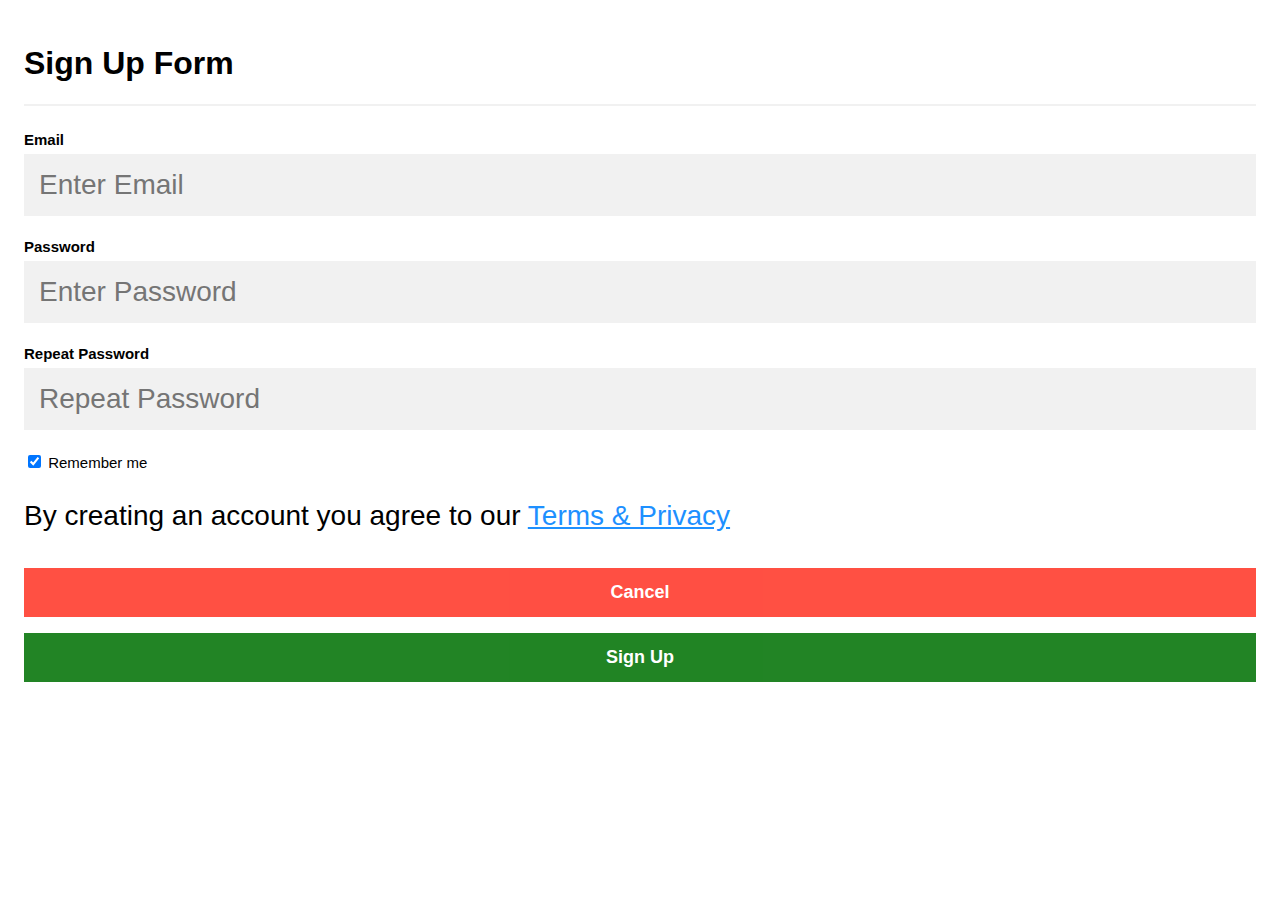
<file: SIGN_UP.html>
<!DOCTYPE html>
<html>
<head>
<title>SIGN UP PAGE</title>
<style>
body{
   font-family: 'Segoe UI', Tahoma, Geneva, Verdana, sans-serif;
}
* {box-sizing: border-box}
input[type=text], input[type=password] {
   width: 100%;
   font-size: 28px;
   padding: 15px;
   margin: 5px 0 22px 0;
   display: inline-block;
   border: none;
   background: #f1f1f1;
}
label{
   font-size: 15px;
}
input[type=text]:focus, input[type=password]:focus {
   background-color: #ddd;
   outline: none;
}
hr {
   border: 1px solid #f1f1f1;
   margin-bottom: 25px;
}
button {
   font-size: 18px;
   font-weight: bold;
   background-color: rgb(10, 119, 13);
   color: white;
   padding: 14px 20px;
   margin: 8px 0;
   border: none;
   cursor: pointer;
   width: 100%;
   opacity: 0.9;
}
button:hover {
   opacity:1;
}
.cancel {
   padding: 14px 20px;
   background-color: #ff3d2f;
}
.formContainer {
   padding: 16px;
}
.formContainer p{
   font-size: 28px;
}
</style>
<body>
	<form>
		<div class="formContainer">
			<h1>Sign Up Form</h1>
			<hr>
			<label for="email"><b>Email</b></label>
			<input type="text" placeholder="Enter Email" name="email" required>
			<label for="password"><b>Password</b></label>
			<input type="password" placeholder="Enter Password" name="password" required>
			<label for="repeatPassword"><b>Repeat Password</b></label>
			<input type="password" placeholder="Repeat Password" name="repeatPassword"
			required>
			<label>
			<input type="checkbox" checked="checked" name="remember" style="marginbottom: 15px"> Remember me
			</label>
			<p>By creating an account you agree to our <a href="#"
			style="color:dodgerblue">Terms & Privacy</a></p>
			<div>
				<button type="button" class="cancel">Cancel</button>
				<button type="submit" class="signup">Sign Up</button>
			</div>
		</div>
	</form>
</body>
</html>
</file>
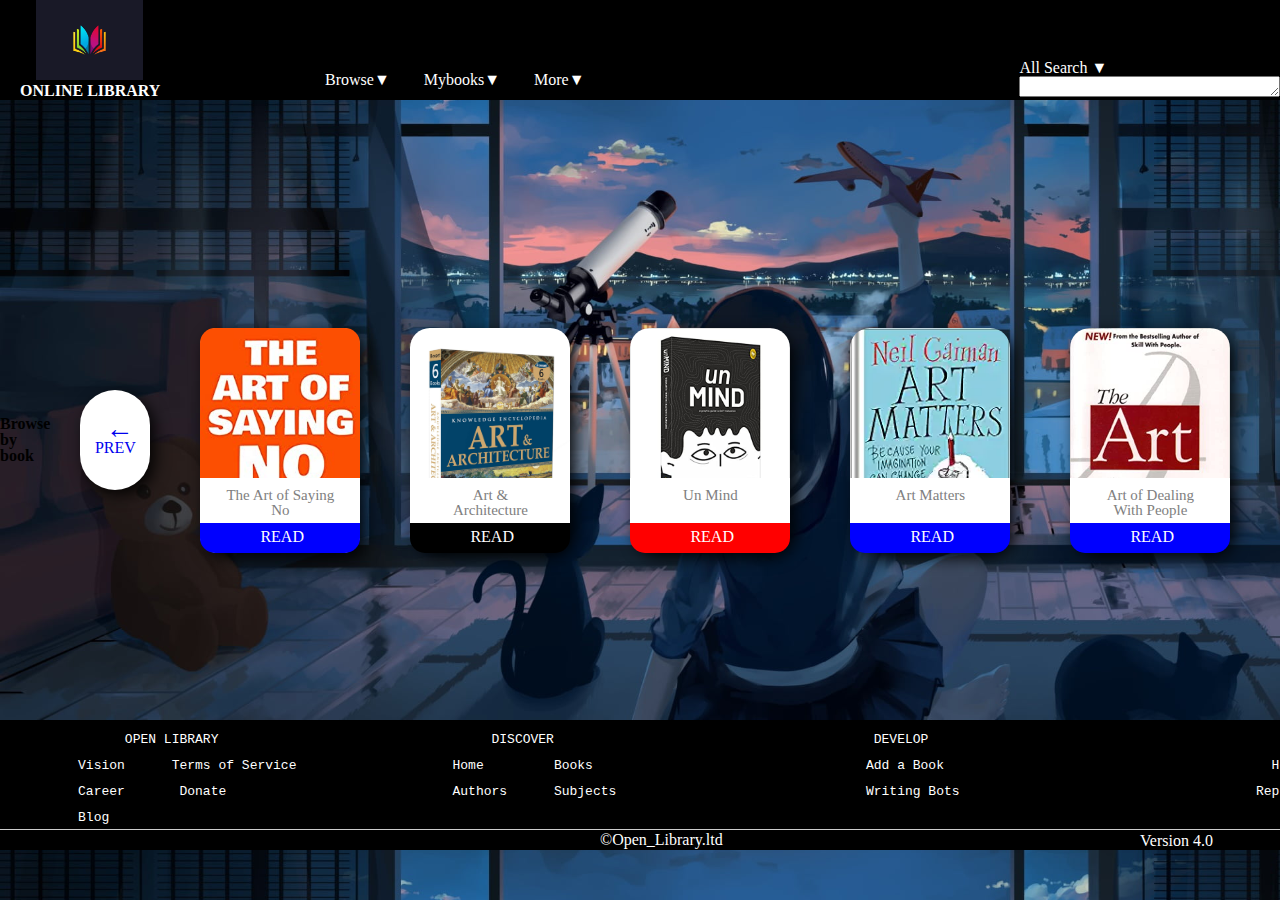
<file: TIMEFLYS_KOC08_CIPHERSCHOOLS/ART.html>
<!DOCTYPE html>
<html>
<head>
	<title>ART</title>
	<link rel="stylesheet" href="style/ARTstyle.css">
	<meta charset="utf-8">
	<meta name="viewport" content="width=device-width", initial-scale=1>
</head>
<body>
	<div class="wrapper">
		<header>
			<div class="logo">
				<img src="images/LOGO.webp" height="80" >
				<h1 style="color:white;">ONLINE LIBRARY</h1>
			</div>
			<nav>
				<ul> 
					<li>
						<div class="button">
							<a href="LOGIN.html">LOGIN</a>
						</div>
					</li>
					<li>
						<div class="button">
							<a href="SIGN_UP.html">SIGN_UP</a>
						</div>
					</li>
				</ul>
			</nav>
			<aside>
				<nav>
					<ul>
						<div class="left">
							<li>
								<div class="button">
									<a href="">Browse&#9660</a>
								</div>
							</li>
							<li>
								<div class="button">
									<a href="">Mybooks&#9660</a>
								</div>
							</li>
							<li>
								<div class="button">
									<a href="">More&#9660</a>
								</div>
							</li>
						</div>
					</ul>
				</nav>
			</aside>
		<div class="search">
			<form>
				<p style="color:white";>All Search &#9660</p>
				<textarea id="txt" name="txt" rows="1" cols="30"></textarea>
			</form>
		</div>
		</header>
		<section>
			<h1>Browse by book</h1>
			<div class="PREV">
				<a style="text-decoration: none;" href="PREV.html">
					<div class="card5">
						<div class="card-text5">
							<h2>&#8592</h2>
							<br>
						</div>
						<div class="card-stats5">
							<div class="stat5">
								<div class="value5">
									PREV
								</div>
							</div>
						</div>
					</div>
				</a>
			</div>
		<div class="BOOK1">
			<a style="text-decoration: none;" href="">
				<div class="card">
				<div class="card-image"></div>
				<div class="card-text">  
				  <p>The Art of Saying No</p>
				</div>
				<div class="card-stats">
					<div class="stat">
						<div class="type">READ</div>
					</div>
				</div>
				</div>
			</a>
		</div>
		
		<div class="BOOK2">
			<a style="text-decoration: none;" href="">
				<div class="card2">
					<div class="card-image2"></div>
					<div class="card-text2">
						<p>Art & Architecture</p>
					</div>
					<div class="card-stats2">
					  <div class="stat2">
						<div class="type2">READ</div>
					  </div>
					</div>
				</div>
			</a>
		</div>
		
		<div class="BOOK3">
			<a style="text-decoration: none;" href="">
				<div class="card3">
					<div class="card-image3"></div>
					<div class="card-text3">
					  <p>Un Mind</p>
					</div>
					<div class="card-stats3">
						<div class="stat3">
							<div class="type3">READ</div>
						</div>
					</div>
				</div>
			</a>
		</div>
		
		<div class="BOOK4">
			<a style="text-decoration: none;" href="">
		        <div class="card4">
					<div class="card-image4"></div>
					<div class="card-text4">
					  <p>Art Matters</p>
					</div>
					<div class="card-stats4">
						<div class="stat4">
							<div class="type4">READ</div>
						</div>
					</div>
				</div>
			</a>
		</div>
		
		<div class="BOOK5">
			<a style="text-decoration: none;" href="">
		        <div class="card6">
					<div class="card-image6"></div>
					<div class="card-text6">
					  <p>Art of Dealing With People</p>
					</div>
					<div class="card-stats6">
						<div class="stat6">
							<div class="type6">READ</div>
						</div>
					</div>
				</div>
			</a>
		</div>
	  
		<div class="NEXT">
			<a style="text-decoration: none;" href="NEXT1.html">
				<div class="card5">
					<div class="card-text5">
						<h2>&#8594</h2>
						<br>
					</div>
					<div class="card-stats5">
						<div class="stat5">
							<div class="value5">
								NEXT
							</div>
						</div>
					</div>
				</div>
			</a>
		</div>
		</section>
		<footer>
				<div>
			<pre style="color:white;">
  
     		OPEN LIBRARY		                       DISCOVER			          		DEVELOP	   				              HELP
			
	  Vision      Terms of Service		     	  Home	       Books		               	       Add a Book	  			           Help Center
	  
	  Career       Donate			 	  Authors      Subjects	               		       Writing Bots	  			         Report a Problem
		
	  Blog
			</pre>
		</div>
		<hr>
		<div class="f1">
		<p style="color:white;">&#169Open_Library.ltd</p>
		</div>
		<div class="f2">
		<p style="color:white;">Version 4.0</p>
		</div>
		</footer>
	</div>
	
</body>
</html>
</file>
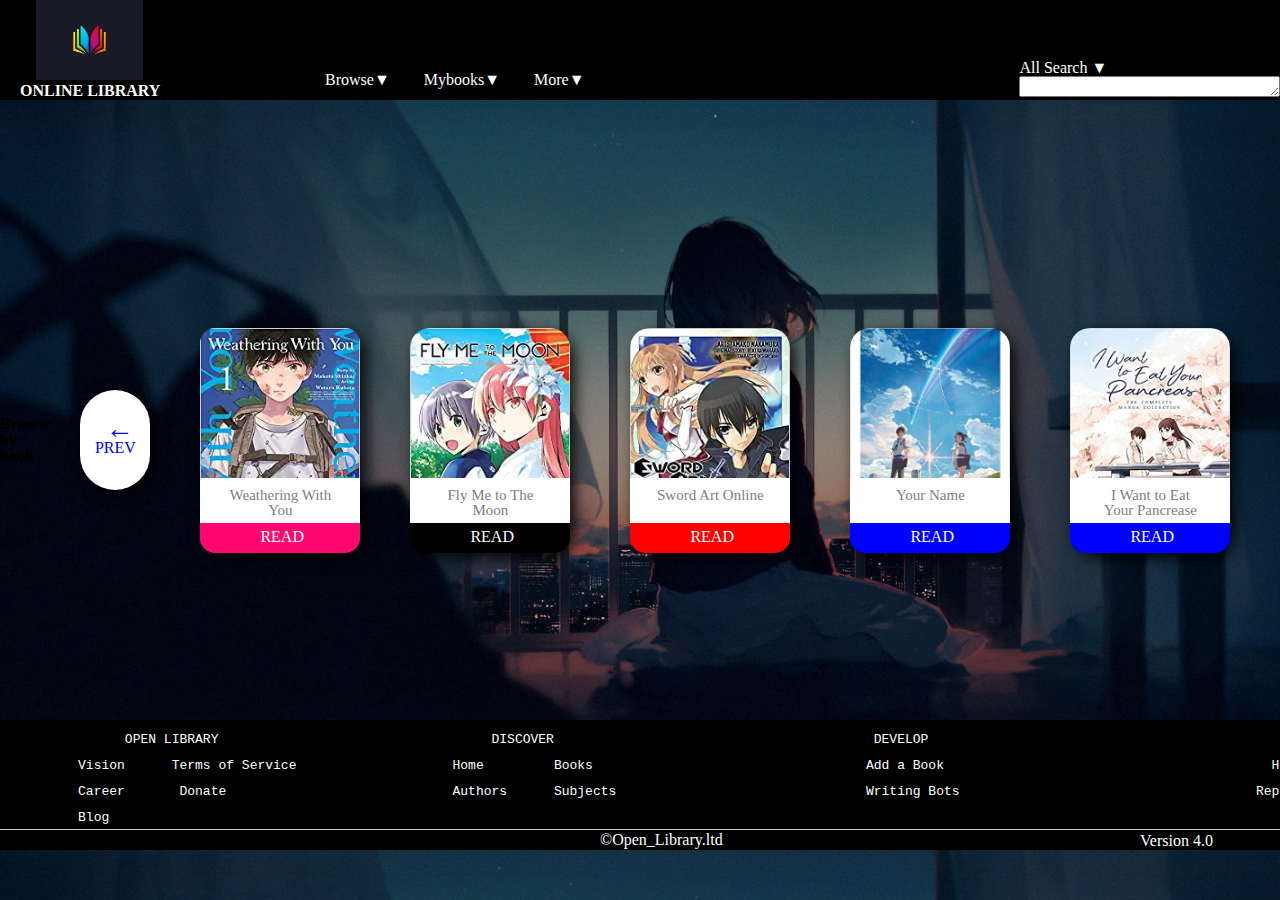
<file: TIMEFLYS_KOC08_CIPHERSCHOOLS/FANTASY.html>
<!DOCTYPE html>
<html>
<head>
	<title>FANTASY</title>
	<link rel="stylesheet" href="style/FANTASYstyle.css">
	<meta charset="utf-8">
	<meta name="viewport" content="width=device-width", initial-scale=1>
</head>
<body>
	<div class="wrapper">
		<header>
			<div class="logo">
				<img src="images/LOGO.webp" height="80" >
				<h1 style="color:white;">ONLINE LIBRARY</h1>
			</div>
			<nav>
				<ul> 
					<li>
						<div class="button">
							<a href="LOGIN.html">LOGIN</a>
						</div>
					</li>
					<li>
						<div class="button">
							<a href="SIGN_UP.html">SIGN_UP</a>
						</div>
					</li>
				</ul>
			</nav>
			<aside>
				<nav>
					<ul>
						<div class="left">
							<li>
								<div class="button">
									<a href="">Browse&#9660</a>
								</div>
							</li>
							<li>
								<div class="button">
									<a href="">Mybooks&#9660</a>
								</div>
							</li>
							<li>
								<div class="button">
									<a href="">More&#9660</a>
								</div>
							</li>
						</div>
					</ul>
				</nav>
			</aside>
		<div class="search">
			<form>
				<p style="color:white";>All Search &#9660</p>
				<textarea id="txt" name="txt" rows="1" cols="30"></textarea>
			</form>
		</div>
		</header>
		<section>
			<h1>Browse by book</h1>
			<div class="PREV">
				<a style="text-decoration: none;" href="PREV.html">
					<div class="card5">
						<div class="card-text5">
							<h2>&#8592</h2>
							<br>
						</div>
						<div class="card-stats5">
							<div class="stat5">
								<div class="value5">
									PREV
								</div>
							</div>
						</div>
					</div>
				</a>
			</div>
		<div class="BOOK6">
			<a style="text-decoration: none;" href="">
				<div class="card">
				<div class="card-image"></div>
				<div class="card-text">  
				  <p>Weathering With You</p>
				</div>
				<div class="card-stats">
					<div class="stat">
						<div class="type">READ</div>
					</div>
				</div>
				</div>
			</a>
		</div>
		
		<div class="BOOK7">
			<a style="text-decoration: none;" href="">
				<div class="card2">
					<div class="card-image2"></div>
					<div class="card-text2">
						<p>Fly Me to The Moon</p>
					</div>
					<div class="card-stats2">
					  <div class="stat2">
						<div class="type2">READ</div>
					  </div>
					</div>
				</div>
			</a>
		</div>
		
		<div class="BOOK8">
			<a style="text-decoration: none;" href="">
				<div class="card3">
					<div class="card-image3"></div>
					<div class="card-text3">
					  <p>Sword Art Online</p>
					</div>
					<div class="card-stats3">
						<div class="stat3">
							<div class="type3">READ</div>
						</div>
					</div>
				</div>
			</a>
		</div>
		
		<div class="BOOK9">
			<a style="text-decoration: none;" href="">
		        <div class="card4">
					<div class="card-image4"></div>
					<div class="card-text4">
					  <p>Your Name</p>
					</div>
					<div class="card-stats4">
						<div class="stat4">
							<div class="type4">READ</div>
						</div>
					</div>
				</div>
			</a>
		</div>
		
		<div class="BOOK10">
			<a style="text-decoration: none;" href="">
		        <div class="card6">
					<div class="card-image6"></div>
					<div class="card-text6">
					  <p>I Want to Eat Your Pancrease</p>
					</div>
					<div class="card-stats6">
						<div class="stat6">
							<div class="type6">READ</div>
						</div>
					</div>
				</div>
			</a>
		</div>
	  
		<div class="NEXT">
			<a style="text-decoration: none;" href="NEXT2.html">
				<div class="card5">
					<div class="card-text5">
						<h2>&#8594</h2>
						<br>
					</div>
					<div class="card-stats5">
						<div class="stat5">
							<div class="value5">
								NEXT
							</div>
						</div>
					</div>
				</div>
			</a>
		</div>
		</section>
		<footer>
				<div>
<pre style="color:white;">
  
     		OPEN LIBRARY		                       DISCOVER			          		DEVELOP	   				              HELP
			
	  Vision      Terms of Service		     	  Home	       Books		               	       Add a Book	  			           Help Center
	  
	  Career       Donate			 	  Authors      Subjects	               		       Writing Bots	  			         Report a Problem
		
	  Blog
			</pre>
		</div>
		<hr>
		<div class="f1">
		<p style="color:white;">&#169Open_Library.ltd</p>
		</div>
		<div class="f2">
		<p style="color:white;">Version 4.0</p>
		</div>
		</footer>
	</div>
	
</body>
</html>
</file>
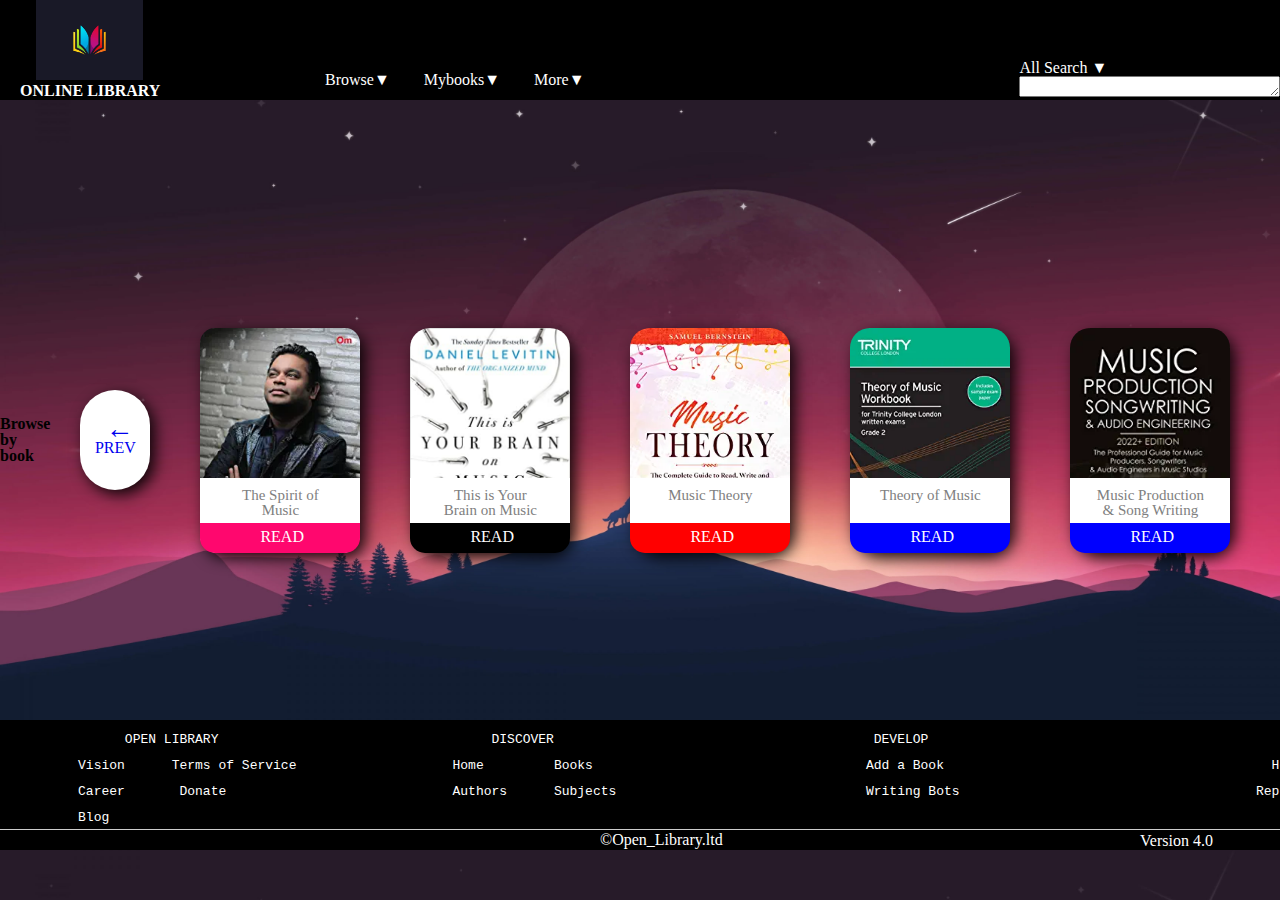
<file: TIMEFLYS_KOC08_CIPHERSCHOOLS/MUSIC.html>
<!DOCTYPE html>
<html>
<head>
	<title>MUSIC</title>
	<link rel="stylesheet" href="style/MUSICstyle.css">
	<meta charset="utf-8">
	<meta name="viewport" content="width=device-width", initial-scale=1>
</head>
<body>
	<div class="wrapper">
		<header>
			<div class="logo">
				<img src="images/LOGO.webp" height="80" >
				<h1 style="color:white;">ONLINE LIBRARY</h1>
			</div>
			<nav>
				<ul> 
					<li>
						<div class="button">
							<a href="LOGIN.html">LOGIN</a>
						</div>
					</li>
					<li>
						<div class="button">
							<a href="SIGN_UP.html">SIGN_UP</a>
						</div>
					</li>
				</ul>
			</nav>
			<aside>
				<nav>
					<ul>
						<div class="left">
							<li>
								<div class="button">
									<a href="">Browse&#9660</a>
								</div>
							</li>
							<li>
								<div class="button">
									<a href="">Mybooks&#9660</a>
								</div>
							</li>
							<li>
								<div class="button">
									<a href="">More&#9660</a>
								</div>
							</li>
						</div>
					</ul>
				</nav>
			</aside>
		<div class="search">
			<form>
				<p style="color:white";>All Search &#9660</p>
				<textarea id="txt" name="txt" rows="1" cols="30"></textarea>
			</form>
		</div>
		</header>
		<section>
			<h1>Browse by book</h1>
			<div class="PREV">
				<a style="text-decoration: none;" href="PREV.html">
					<div class="card5">
						<div class="card-text5">
							<h2>&#8592</h2>
							<br>
						</div>
						<div class="card-stats5">
							<div class="stat5">
								<div class="value5">
									PREV
								</div>
							</div>
						</div>
					</div>
				</a>
			</div>
		<div class="BOOK16">
			<a style="text-decoration: none;" href="">
				<div class="card">
				<div class="card-image"></div>
				<div class="card-text">  
				  <p>The Spirit of Music</p>
				</div>
				<div class="card-stats">
					<div class="stat">
						<div class="type">READ</div>
					</div>
				</div>
				</div>
			</a>
		</div>
		
		<div class="BOOK17">
			<a style="text-decoration: none;" href="">
				<div class="card2">
					<div class="card-image2"></div>
					<div class="card-text2">
						<p>This is Your Brain on Music</p>
					</div>
					<div class="card-stats2">
					  <div class="stat2">
						<div class="type2">READ</div>
					  </div>
					</div>
				</div>
			</a>
		</div>
		
		<div class="BOOK18">
			<a style="text-decoration: none;" href="">
				<div class="card3">
					<div class="card-image3"></div>
					<div class="card-text3">
					  <p>Music Theory</p>
					</div>
					<div class="card-stats3">
						<div class="stat3">
							<div class="type3">READ</div>
						</div>
					</div>
				</div>
			</a>
		</div>
		
		<div class="BOOK19">
			<a style="text-decoration: none;" href="">
		        <div class="card4">
					<div class="card-image4"></div>
					<div class="card-text4">
					  <p>Theory of Music</p>
					</div>
					<div class="card-stats4">
						<div class="stat4">
							<div class="type4">READ</div>
						</div>
					</div>
				</div>
			</a>
		</div>
		
		<div class="BOOK20">
			<a style="text-decoration: none;" href="">
		        <div class="card6">
					<div class="card-image6"></div>
					<div class="card-text6">
					  <p>Music Production & Song Writing</p>
					</div>
					<div class="card-stats6">
						<div class="stat6">
							<div class="type6">READ</div>
						</div>
					</div>
				</div>
			</a>
		</div>
	  
		<div class="NEXT">
			<a style="text-decoration: none;" href="NEXT3.html">
				<div class="card5">
					<div class="card-text5">
						<h2>&#8594</h2>
						<br>
					</div>
					<div class="card-stats5">
						<div class="stat5">
							<div class="value5">
								NEXT
							</div>
						</div>
					</div>
				</div>
			</a>
		</div>
		</section>
		<footer>
				<div>
<pre style="color:white;">
  
     		OPEN LIBRARY		                       DISCOVER			          		DEVELOP	   				              HELP
			
	  Vision      Terms of Service		     	  Home	       Books		               	       Add a Book	  			           Help Center
	  
	  Career       Donate			 	  Authors      Subjects	               		       Writing Bots	  			         Report a Problem
		
	  Blog
			</pre>
		</div>
		<hr>
		<div class="f1">
		<p style="color:white;">&#169Open_Library.ltd</p>
		</div>
		<div class="f2">
		<p style="color:white;">Version 4.0</p>
		</div>
		</footer>
	</div>
	
</body>
</html>
</file>
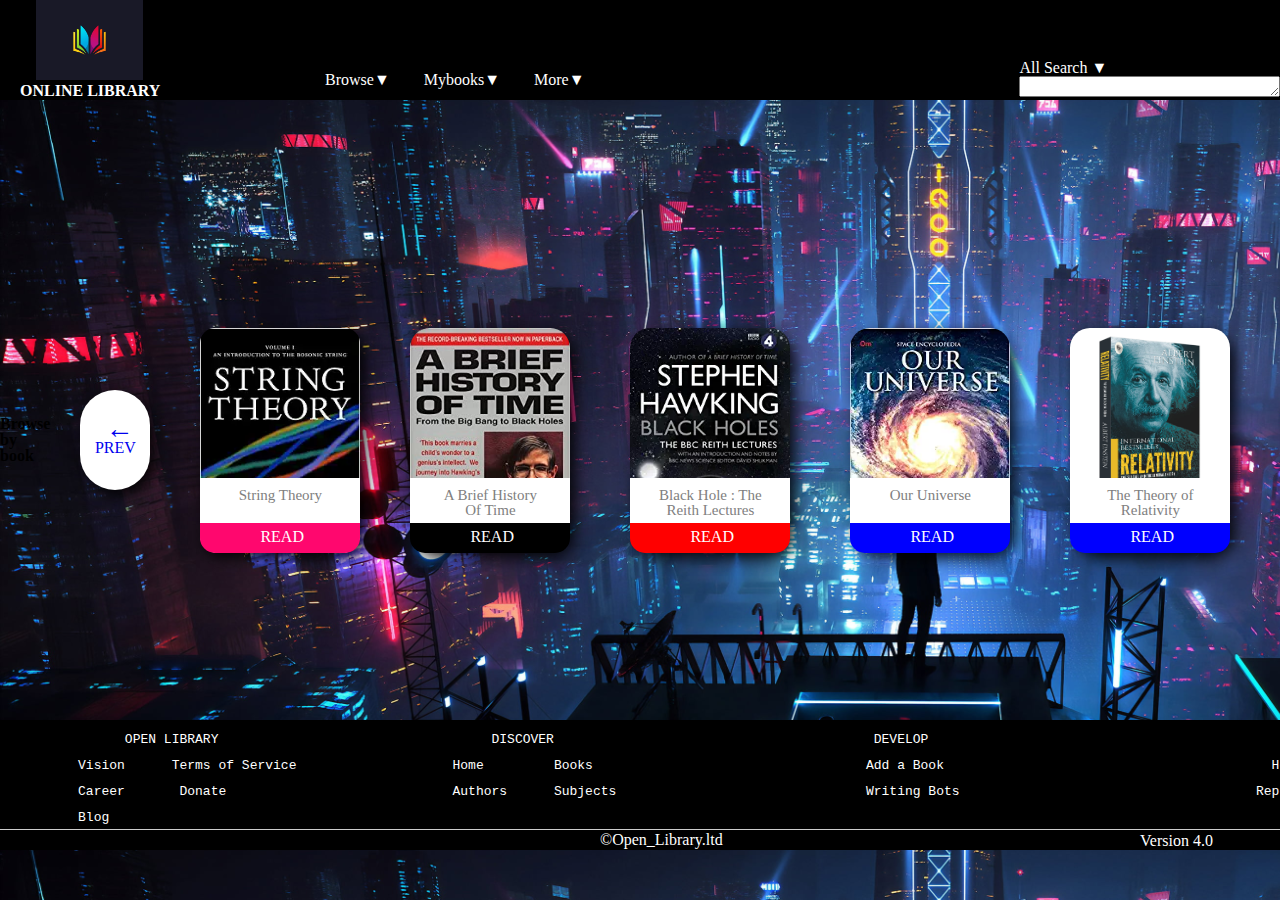
<file: TIMEFLYS_KOC08_CIPHERSCHOOLS/SCIENCE.html>
<!DOCTYPE html>
<html>
<head>
	<title>SCIENCE</title>
	<link rel="stylesheet" href="style/SCIENCEstyle.css">
	<meta charset="utf-8">
	<meta name="viewport" content="width=device-width", initial-scale=1>
</head>
<body>
	<div class="wrapper">
		<header>
			<div class="logo">
				<img src="images/LOGO.webp" height="80" >
				<h1 style="color:white;">ONLINE LIBRARY</h1>
			</div>
			<nav>
				<ul> 
					<li>
						<div class="button">
							<a href="LOGIN.html">LOGIN</a>
						</div>
					</li>
					<li>
						<div class="button">
							<a href="SIGN_UP.html">SIGN_UP</a>
						</div>
					</li>
				</ul>
			</nav>
			<aside>
				<nav>
					<ul>
						<div class="left">
							<li>
								<div class="button">
									<a href="">Browse&#9660</a>
								</div>
							</li>
							<li>
								<div class="button">
									<a href="">Mybooks&#9660</a>
								</div>
							</li>
							<li>
								<div class="button">
									<a href="">More&#9660</a>
								</div>
							</li>
						</div>
					</ul>
				</nav>
			</aside>
		<div class="search">
			<form>
				<p style="color:white";>All Search &#9660</p>
				<textarea id="txt" name="txt" rows="1" cols="30"></textarea>
			</form>
		</div>
		</header>
		<section>
			<h1>Browse by book</h1>
			<div class="PREV">
				<a style="text-decoration: none;" href="PREV.html">
					<div class="card5">
						<div class="card-text5">
							<h2>&#8592</h2>
							<br>
						</div>
						<div class="card-stats5">
							<div class="stat5">
								<div class="value5">
									PREV
								</div>
							</div>
						</div>
					</div>
				</a>
			</div>
		<div class="BOOK11">
			<a style="text-decoration: none;" href="">
				<div class="card">
				<div class="card-image"></div>
				<div class="card-text">  
				  <p>String Theory</p>
				</div>
				<div class="card-stats">
					<div class="stat">
						<div class="type">READ</div>
					</div>
				</div>
				</div>
			</a>
		</div>
		
		<div class="BOOK12">
			<a style="text-decoration: none;" href="">
				<div class="card2">
					<div class="card-image2"></div>
					<div class="card-text2">
						<p>A Brief History Of Time</p>
					</div>
					<div class="card-stats2">
					  <div class="stat2">
						<div class="type2">READ</div>
					  </div>
					</div>
				</div>
			</a>
		</div>
		
		<div class="BOOK13">
			<a style="text-decoration: none;" href="">
				<div class="card3">
					<div class="card-image3"></div>
					<div class="card-text3">
					  <p>Black Hole : The Reith Lectures</p>
					</div>
					<div class="card-stats3">
						<div class="stat3">
							<div class="type3">READ</div>
						</div>
					</div>
				</div>
			</a>
		</div>
		
		<div class="BOOK14">
			<a style="text-decoration: none;" href="">
		        <div class="card4">
					<div class="card-image4"></div>
					<div class="card-text4">
					  <p>Our Universe</p>
					</div>
					<div class="card-stats4">
						<div class="stat4">
							<div class="type4">READ</div>
						</div>
					</div>
				</div>
			</a>
		</div>
		
		<div class="BOOK15">
			<a style="text-decoration: none;" href="">
		        <div class="card6">
					<div class="card-image6"></div>
					<div class="card-text6">
					  <p>The Theory of Relativity</p>
					</div>
					<div class="card-stats6">
						<div class="stat6">
							<div class="type6">READ</div>
						</div>
					</div>
				</div>
			</a>
		</div>
	  
		<div class="NEXT">
			<a style="text-decoration: none;" href="NEXT4.html">
				<div class="card5">
					<div class="card-text5">
						<h2>&#8594</h2>
						<br>
					</div>
					<div class="card-stats5">
						<div class="stat5">
							<div class="value5">
								NEXT
							</div>
						</div>
					</div>
				</div>
			</a>
		</div>
		</section>
		<footer>
				<div>
			<pre style="color:white;">
  
     		OPEN LIBRARY		                       DISCOVER			          		DEVELOP	   				              HELP
			
	  Vision      Terms of Service		     	  Home	       Books		               	       Add a Book	  			           Help Center
	  
	  Career       Donate			 	  Authors      Subjects	               		       Writing Bots	  			         Report a Problem
		
	  Blog
			</pre>
		</div>
		<hr>
		<div class="f1">
		<p style="color:white;">&#169Open_Library.ltd</p>
		</div>
		<div class="f2">
		<p style="color:white;">Version 4.0</p>
		</div>
		</footer>
	</div>
	
</body>
</html>
</file>
<file: style/style.css>
html, body, div, span, object, iframe,
h1, h2, h3, h4, h5, h6, p, blockquote, pre,
abbr, address, cite, code,
del, dfn, em, img, ins, kbd, q, samp,
small, strong, sub, sup, var,
b, i,
dl, dt, dd, ol, ul, li,
fieldset, form, label, legend,
table, caption, tbody, tfoot, thead, tr, th, td,
article, aside, canvas, details, figcaption, figure,
footer, header, hgroup, menu, nav, section, summary,
time, mark, audio, video {
    margin: 0;;
    padding:0;
    border:0;
    outline:0;
    font-size:100%;
    vertical-align:baseline;
    background:transparent;
}

body {
    line-height:1;
}

article,aside,details,figcaption,figure,
footer,header,hgroup,menu,nav,section {
    display:block;
}

nav ul {
    list-style:none;
}

blockquote, q {
    quotes:none;
}

blockquote:before, blockquote:after,
q:before, q:after {
    content:'';
    content:none;
}

a {
    margin:0;
    padding:0;
    font-size:100%;
    vertical-align:baseline;
    background:transparent;
}

/* change colours to suit your needs */
ins {
    background-color:#ff9;
    color:#000;
    text-decoration:none;
}

/* change colours to suit your needs */
mark {
    background-color:#ff9;
    color:#000;
    font-style:italic;
    font-weight:bold;
}

del {
    text-decoration: line-through;
}

abbr[title], dfn[title] {
    border-bottom:1px dotted;
    cursor:help;
}

table {
    border-collapse:collapse;
    border-spacing:0;
}

/* change border colour to suit your needs */
hr {
    display:block;
    height:1px;
    border:0;  
    border-top:1px solid #cccccc;
    margin:1em 0;
    padding:0;
}

input, select {
    vertical-align:middle;
}

/*---------------------------------------------------------Main Code--------------------------------------------------------*/
.wrapper{
	 height: 800px;
	 width: 1230px;
	 /*background-color: red;*/
}
header{
	height: 100px;
	width: 1480px;
	background-color: black;
}
section{
	height: 560px;
	width: 1230px;
}
footer{
	height: 130px;
	width: 1480px;
	background-color: black;
}
.logo{
	float: left;
	padding-left: 20px;	
}
.logo img{
	padding-left: 16px;
}
li a{
	color:white;
	text-decoration: none;
}
nav{
	float: right;
	word-spacing: 30px;
	padding: 25px;
}
nav li{
	display: inline-block;
	line-height: 50px;
}
.button:hover {
	transform:scale(1.15);
	box-shadow:( 5px 5px 15px );
}
.left{
	color:white;	
}
.center{
	float: right;
}
aside {
  position: absolute !important;  
  top: 30px !important;
  left: 300px !important;
  display: block !important;
}
.search{
	float: right;
	padding: 60px;
	padding-right: 0px;
}


/*--------------------------CARDS-----------------------------------*/
 body{
    align-items: center;
    justify-content: center;
    background-image: url("../images/BGI12.jpg");
    background-size: cover;
 }
 .card {
    display: grid;
    grid-template-columns: 210px;
    grid-template-rows: 100px 100px 50px;
    grid-template-areas: "image" "text" "stats";
  
    border-radius: 18px;
    background: white;
    box-shadow: 5px 5px 15px rgba(0,0,0,0.9);
    font-family: roboto;
    text-align: center;
    transition: 0.5s ease;
    cursor: pointer;
    margin:20px;
  }
  .card-image {
    grid-area: image;
  }
  .card-text {
    grid-area: text;
  }
  .card-stats {
    grid-area: stats;

	
  }
  .card-image {
    grid-area: image;
    background: url("../images/ART.jpeg");
    border-top-left-radius: 15px;
    border-top-right-radius: 15px;
    background-size: cover;
  }
  .card-text {
    grid-area: text;
    margin: 25px;
  }
  .card-text .date {
    color: rgb(255, 7, 110);
    font-size:13px;
  }
  .card-text p {
    color: grey;
    font-size:15px;
    font-weight: 300;
  }
  .card-text h2 {
    margin-top:0px;
    font-size:28px;
  }
  .card-stats {
    grid-area: stats; 
    display: grid;
    grid-template-columns: 1fr 1fr 1fr;
    grid-template-rows: 1fr;
  
    border-bottom-left-radius: 15px;
    border-bottom-right-radius: 15px;
    background: rgb(255, 7, 110);
  }
  .card-stats .stat {
    display: flex;
    align-items: center;
    justify-content: center;
    flex-direction: column;
  
    color: white;
    padding:10px;
  }
  .card:hover {
    transform: scale(1.15);
    box-shadow: 5px 5px 15px rgba(0,0,0,0.6);
  }
  .card2 {
    display: grid;
    grid-template-columns: 220px;
    grid-template-rows: 100px 100px 50px;
    grid-template-areas: "image" "text" "stats";
  
    border-radius: 25px;
    background: white;
    box-shadow: 5px 5px 15px rgba(0,0,0,0.9);
    font-family: roboto;
    text-align: center;
    transition: 0.5s ease;
    cursor: pointer;
    margin:30px;
  }
  .card-image2 {
    grid-area: image;
  }
  .card-text2 {
    grid-area: text;
  }
  .card-stats2 {
    grid-area: stats; 
  }
  .card-image2 {
    grid-area: image;
    background: url("../images/Spider-Man.jpg");
    border-top-left-radius: 20px;
    border-top-right-radius: 20px;
    background-size: cover;
  }
  .card-text2 {
    grid-area: text;
    margin: 25px;
  }
  .card-text2 .date2 {
    color: rgb(255, 7, 110);
    font-size:13px;
  }
  .card-text2 p {
    color: grey;
    font-size:15px;
    font-weight: 300;
  }
  .card-text2 h2 {
    margin-top:0px;
    font-size:28px;
  }
  .card-stats2 {
    grid-area: stats; 
    display: grid;
    grid-template-columns: 1fr 1fr 1fr;
    grid-template-rows: 1fr;
  
    border-bottom-left-radius: 15px;
    border-bottom-right-radius: 15px;
    background: black;
  }
  .card-stats2 .stat2 {
    display: flex;
    align-items: center;
    justify-content: center;
    flex-direction: column;
  
    color: white;
    padding:10px;
  }
  .card2:hover {
    transform: scale(1.15);
    box-shadow: 5px 5px 15px rgba(0,0,0,0.6);
  }
.card3 {
    display: grid;
    grid-template-columns: 220px;
    grid-template-rows: 100px 100px 50px;
    grid-template-areas: "image" "text" "stats";
  
    border-radius: 25px;
    background: white;
    box-shadow: 5px 5px 15px rgba(0,0,0,0.9);
    font-family: roboto;
    text-align: center;
    transition: 0.5s ease;
    cursor: pointer;
    margin:30px;
  }
  .card-image3 {
    grid-area: image;
  }
  .card-text3 {
    grid-area: text;
  }
  .card-stats3 {
    grid-area: stats; 
  }
  .card-image3 {
    grid-area: image;
    background: url("../images/BLACKHOLE.jpeg");
    border-top-left-radius: 20px;
    border-top-right-radius: 20px;
    background-size: cover;
  }
  .card-text3 {
    grid-area: text;
    margin: 25px;
  }
  .card-text3 .date3 {
    color: rgb(255, 7, 110);
    font-size:13px;
  }
  .card-text3 p {
    color: grey;
    font-size:15px;
    font-weight: 300;
  }
  .card-text3 h2 {
    margin-top:0px;
    font-size:28px;
  }
  .card-stats3 {
    grid-area: stats; 
    display: grid;
    grid-template-columns: 1fr 1fr 1fr;
    grid-template-rows: 1fr;
  
    border-bottom-left-radius: 15px;
    border-bottom-right-radius: 15px;
    background: red;
  }
  .card-stats3 .stat3 {
    display: flex;
    align-items: center;
    justify-content: center;
    flex-direction: column;
  
    color: white;
    padding:10px;
  }
  .card3:hover {
    transform: scale(1.15);
    box-shadow: 5px 5px 15px rgba(0,0,0,0.6);
  }
  
.card4 {
    display: grid;
    grid-template-columns: 220px;
    grid-template-rows: 100px 100px 50px;
    grid-template-areas: "image" "text" "stats";
  
    border-radius: 25px;
    background: white;
    box-shadow: 5px 5px 15px rgba(0,0,0,0.9);
    font-family: roboto;
    text-align: center;
    transition: 0.5s ease;
    cursor: pointer;
    margin:30px;
  }
  .card-image4 {
    grid-area: image;
  }
  .card-text4 {
    grid-area: text;
  }
  .card-stats4 {
    grid-area: stats; 
  }
  .card-image4 {
    grid-area: image;
    background: url("../images/MUSIC.jpeg");
    border-top-left-radius: 20px;
    border-top-right-radius: 20px;
    background-size: cover;
  }
  .card-text4 {
    grid-area: text;
    margin: 25px;
  }
  .card-text4 .date4 {
    color: rgb(255, 7, 110);
    font-size:13px;
  }
  .card-text4 p {
    color: grey;
    font-size:15px;
    font-weight: 300;
  }
  .card-text4 h2 {
    margin-top:0px;
    font-size:28px;
  }
  .card-stats4 {
    grid-area: stats; 
    display: grid;
    grid-template-columns: 1fr 1fr 1fr;
    grid-template-rows: 1fr;
  
    border-bottom-left-radius: 15px;
    border-bottom-right-radius: 15px;
    background: blue;
  }
  .card-stats4 .stat4 {
    display: flex;
    align-items: center;
    justify-content: center;
    flex-direction: column;
  
    color: white;
    padding:10px;
  }
  .card4:hover {
    transform: scale(1.15);
    box-shadow: 5px 5px 15px rgba(0,0,0,0.6);
  }
section{
    display: flex;
    align-items: center; 
}



.card5 {
    display: grid;
    grid-template-columns: 70px;
    grid-template-rows: 0px 50px 50px;
    grid-template-areas: "image" "text" "stats";
  
    border-radius: 100px;
    background: white;
    box-shadow: 5px 5px 15px rgba(0,0,0,0.9);
    text-align: center;
    cursor: pointer;
    margin:30px;
  }
  .card-stats5 {
    grid-area: stats; 
  }
  .card-text5 {
    grid-area: text;
    margin: 25px;
  }
  .card-text5 h2 {
    margin-top:0px;
    font-size:28px;
  }
  .card5:hover {
    transform: scale(1.15);
    box-shadow: 5px 5px 15px rgba(0,0,0,0.6);
  }
  
.f1{
	padding-left:600px;
	position:relative;
	top:9px;
}
.f2{
	padding-left:1140px;
	position:relative;
	bottom:6px;
}
hr{margin: -8px }
</file>
<file: TIMEFLYS_KOC08_CIPHERSCHOOLS/style/style.css>
html, body, div, span, object, iframe,
h1, h2, h3, h4, h5, h6, p, blockquote, pre,
abbr, address, cite, code,
del, dfn, em, img, ins, kbd, q, samp,
small, strong, sub, sup, var,
b, i,
dl, dt, dd, ol, ul, li,
fieldset, form, label, legend,
table, caption, tbody, tfoot, thead, tr, th, td,
article, aside, canvas, details, figcaption, figure,
footer, header, hgroup, menu, nav, section, summary,
time, mark, audio, video {
    margin: 0;;
    padding:0;
    border:0;
    outline:0;
    font-size:100%;
    vertical-align:baseline;
    background:transparent;
}

body {
    line-height:1;
}

article,aside,details,figcaption,figure,
footer,header,hgroup,menu,nav,section {
    display:block;
}

nav ul {
    list-style:none;
}

blockquote, q {
    quotes:none;
}

blockquote:before, blockquote:after,
q:before, q:after {
    content:'';
    content:none;
}

a {
    margin:0;
    padding:0;
    font-size:100%;
    vertical-align:baseline;
    background:transparent;
}

/* change colours to suit your needs */
ins {
    background-color:#ff9;
    color:#000;
    text-decoration:none;
}

/* change colours to suit your needs */
mark {
    background-color:#ff9;
    color:#000;
    font-style:italic;
    font-weight:bold;
}

del {
    text-decoration: line-through;
}

abbr[title], dfn[title] {
    border-bottom:1px dotted;
    cursor:help;
}

table {
    border-collapse:collapse;
    border-spacing:0;
}

/* change border colour to suit your needs */
hr {
    display:block;
    height:1px;
    border:0;  
    border-top:1px solid #cccccc;
    margin:1em 0;
    padding:0;
}

input, select {
    vertical-align:middle;
}

/*---------------------------------------------------------Main Code--------------------------------------------------------*/
.wrapper{
	 height: 800px;
	 width: 1230px;
	 /*background-color: red;*/
}
header{
	height: 100px;
	width: 1480px;
	background-color: black;
}
section{
	height: 560px;
	width: 1230px;
}
footer{
	height: 130px;
	width: 1480px;
	background-color: black;
}
.logo{
	float: left;
	padding-left: 20px;	
}
.logo img{
	padding-left: 16px;
}
li a{
	color:white;
	text-decoration: none;
}
nav{
	float: right;
	word-spacing: 30px;
	padding: 25px;
}
nav li{
	display: inline-block;
	line-height: 50px;
}
.button:hover {
	transform:scale(1.15);
	box-shadow:( 5px 5px 15px );
}
.left{
	color:white;	
}
.center{
	float: right;
}
aside {
  position: absolute !important;  
  top: 30px !important;
  left: 300px !important;
  display: block !important;
}
.search{
	float: right;
	padding: 60px;
	padding-right: 0px;
}


/*--------------------------CARDS-----------------------------------*/
 body{
    align-items: center;
    justify-content: center;
    background-image: url("../images/BGI12.jpg");
    background-size: cover;
 }
 .card {
    display: grid;
    grid-template-columns: 210px;
    grid-template-rows: 100px 100px 50px;
    grid-template-areas: "image" "text" "stats";
  
    border-radius: 18px;
    background: white;
    box-shadow: 5px 5px 15px rgba(0,0,0,0.9);
    font-family: roboto;
    text-align: center;
    transition: 0.5s ease;
    cursor: pointer;
    margin:20px;
  }
  .card-image {
    grid-area: image;
  }
  .card-text {
    grid-area: text;
  }
  .card-stats {
    grid-area: stats;

	
  }
  .card-image {
    grid-area: image;
    background: url("../images/ART.jpeg");
    border-top-left-radius: 15px;
    border-top-right-radius: 15px;
    background-size: cover;
  }
  .card-text {
    grid-area: text;
    margin: 25px;
  }
  .card-text .date {
    color: rgb(255, 7, 110);
    font-size:13px;
  }
  .card-text p {
    color: grey;
    font-size:15px;
    font-weight: 300;
  }
  .card-text h2 {
    margin-top:0px;
    font-size:28px;
  }
  .card-stats {
    grid-area: stats; 
    display: grid;
    grid-template-columns: 1fr 1fr 1fr;
    grid-template-rows: 1fr;
  
    border-bottom-left-radius: 15px;
    border-bottom-right-radius: 15px;
    background: rgb(255, 7, 110);
  }
  .card-stats .stat {
    display: flex;
    align-items: center;
    justify-content: center;
    flex-direction: column;
  
    color: white;
    padding:10px;
  }
  .card:hover {
    transform: scale(1.15);
    box-shadow: 5px 5px 15px rgba(0,0,0,0.6);
  }
  .card2 {
    display: grid;
    grid-template-columns: 220px;
    grid-template-rows: 100px 100px 50px;
    grid-template-areas: "image" "text" "stats";
  
    border-radius: 25px;
    background: white;
    box-shadow: 5px 5px 15px rgba(0,0,0,0.9);
    font-family: roboto;
    text-align: center;
    transition: 0.5s ease;
    cursor: pointer;
    margin:30px;
  }
  .card-image2 {
    grid-area: image;
  }
  .card-text2 {
    grid-area: text;
  }
  .card-stats2 {
    grid-area: stats; 
  }
  .card-image2 {
    grid-area: image;
    background: url("../images/Spider-Man.jpg");
    border-top-left-radius: 20px;
    border-top-right-radius: 20px;
    background-size: cover;
  }
  .card-text2 {
    grid-area: text;
    margin: 25px;
  }
  .card-text2 .date2 {
    color: rgb(255, 7, 110);
    font-size:13px;
  }
  .card-text2 p {
    color: grey;
    font-size:15px;
    font-weight: 300;
  }
  .card-text2 h2 {
    margin-top:0px;
    font-size:28px;
  }
  .card-stats2 {
    grid-area: stats; 
    display: grid;
    grid-template-columns: 1fr 1fr 1fr;
    grid-template-rows: 1fr;
  
    border-bottom-left-radius: 15px;
    border-bottom-right-radius: 15px;
    background: black;
  }
  .card-stats2 .stat2 {
    display: flex;
    align-items: center;
    justify-content: center;
    flex-direction: column;
  
    color: white;
    padding:10px;
  }
  .card2:hover {
    transform: scale(1.15);
    box-shadow: 5px 5px 15px rgba(0,0,0,0.6);
  }
.card3 {
    display: grid;
    grid-template-columns: 220px;
    grid-template-rows: 100px 100px 50px;
    grid-template-areas: "image" "text" "stats";
  
    border-radius: 25px;
    background: white;
    box-shadow: 5px 5px 15px rgba(0,0,0,0.9);
    font-family: roboto;
    text-align: center;
    transition: 0.5s ease;
    cursor: pointer;
    margin:30px;
  }
  .card-image3 {
    grid-area: image;
  }
  .card-text3 {
    grid-area: text;
  }
  .card-stats3 {
    grid-area: stats; 
  }
  .card-image3 {
    grid-area: image;
    background: url("../images/BLACKHOLE.jpeg");
    border-top-left-radius: 20px;
    border-top-right-radius: 20px;
    background-size: cover;
  }
  .card-text3 {
    grid-area: text;
    margin: 25px;
  }
  .card-text3 .date3 {
    color: rgb(255, 7, 110);
    font-size:13px;
  }
  .card-text3 p {
    color: grey;
    font-size:15px;
    font-weight: 300;
  }
  .card-text3 h2 {
    margin-top:0px;
    font-size:28px;
  }
  .card-stats3 {
    grid-area: stats; 
    display: grid;
    grid-template-columns: 1fr 1fr 1fr;
    grid-template-rows: 1fr;
  
    border-bottom-left-radius: 15px;
    border-bottom-right-radius: 15px;
    background: red;
  }
  .card-stats3 .stat3 {
    display: flex;
    align-items: center;
    justify-content: center;
    flex-direction: column;
  
    color: white;
    padding:10px;
  }
  .card3:hover {
    transform: scale(1.15);
    box-shadow: 5px 5px 15px rgba(0,0,0,0.6);
  }
  
.card4 {
    display: grid;
    grid-template-columns: 220px;
    grid-template-rows: 100px 100px 50px;
    grid-template-areas: "image" "text" "stats";
  
    border-radius: 25px;
    background: white;
    box-shadow: 5px 5px 15px rgba(0,0,0,0.9);
    font-family: roboto;
    text-align: center;
    transition: 0.5s ease;
    cursor: pointer;
    margin:30px;
  }
  .card-image4 {
    grid-area: image;
  }
  .card-text4 {
    grid-area: text;
  }
  .card-stats4 {
    grid-area: stats; 
  }
  .card-image4 {
    grid-area: image;
    background: url("../images/MUSIC.jpeg");
    border-top-left-radius: 20px;
    border-top-right-radius: 20px;
    background-size: cover;
  }
  .card-text4 {
    grid-area: text;
    margin: 25px;
  }
  .card-text4 .date4 {
    color: rgb(255, 7, 110);
    font-size:13px;
  }
  .card-text4 p {
    color: grey;
    font-size:15px;
    font-weight: 300;
  }
  .card-text4 h2 {
    margin-top:0px;
    font-size:28px;
  }
  .card-stats4 {
    grid-area: stats; 
    display: grid;
    grid-template-columns: 1fr 1fr 1fr;
    grid-template-rows: 1fr;
  
    border-bottom-left-radius: 15px;
    border-bottom-right-radius: 15px;
    background: blue;
  }
  .card-stats4 .stat4 {
    display: flex;
    align-items: center;
    justify-content: center;
    flex-direction: column;
  
    color: white;
    padding:10px;
  }
  .card4:hover {
    transform: scale(1.15);
    box-shadow: 5px 5px 15px rgba(0,0,0,0.6);
  }
section{
    display: flex;
    align-items: center; 
}



.card5 {
    display: grid;
    grid-template-columns: 70px;
    grid-template-rows: 0px 50px 50px;
    grid-template-areas: "image" "text" "stats";
  
    border-radius: 100px;
    background: white;
    box-shadow: 5px 5px 15px rgba(0,0,0,0.9);
    text-align: center;
    cursor: pointer;
    margin:30px;
  }
  .card-stats5 {
    grid-area: stats; 
  }
  .card-text5 {
    grid-area: text;
    margin: 25px;
  }
  .card-text5 h2 {
    margin-top:0px;
    font-size:28px;
  }
  .card5:hover {
    transform: scale(1.15);
    box-shadow: 5px 5px 15px rgba(0,0,0,0.6);
  }
  
.f1{
	padding-left:600px;
	position:relative;
	top:9px;
}
.f2{
	padding-left:1140px;
	position:relative;
	bottom:6px;
}
hr{margin: -8px }
</file>
<file: style/ARTstyle.css>
html, body, div, span, object, iframe,
h1, h2, h3, h4, h5, h6, p, blockquote, pre,
abbr, address, cite, code,
del, dfn, em, img, ins, kbd, q, samp,
small, strong, sub, sup, var,
b, i,
dl, dt, dd, ol, ul, li,
fieldset, form, label, legend,
table, caption, tbody, tfoot, thead, tr, th, td,
article, aside, canvas, details, figcaption, figure,
footer, header, hgroup, menu, nav, section, summary,
time, mark, audio, video {
    margin:0;
    padding:0;
    border:0;
    outline:0;
    font-size:100%;
    vertical-align:baseline;
    background:transparent;
}

body {
    line-height:1;
}

article,aside,details,figcaption,figure,
footer,header,hgroup,menu,nav,section {
    display:block;
}

nav ul {
    list-style:none;
}

blockquote, q {
    quotes:none;
}

blockquote:before, blockquote:after,
q:before, q:after {
    content:'';
    content:none;
}

a {
    margin:0;
    padding:0;
    font-size:100%;
    vertical-align:baseline;
    background:transparent;
}

/* change colours to suit your needs */
ins {
    background-color:#ff9;
    color:#000;
    text-decoration:none;
}

/* change colours to suit your needs */
mark {
    background-color:#ff9;
    color:#000;
    font-style:italic;
    font-weight:bold;
}

del {
    text-decoration: line-through;
}

abbr[title], dfn[title] {
    border-bottom:1px dotted;
    cursor:help;
}

table {
    border-collapse:collapse;
    border-spacing:0;
}

/* change border colour to suit your needs */
hr {
    display:block;
    height:1px;
    border:0;  
    border-top:1px solid #cccccc;
    margin:1em 0;
    padding:0;
}

input, select {
    vertical-align:middle;
}

/*---------------------------------------------------------Main Code--------------------------------------------------------*/
.wrapper{
	 height: 800px;
	 width: 1230px;
	 /*background-color: red;*/
}
header{
	height: 100px;
	width: 1480px;
	background-color: black;
}
section{
	height: 560px;
	width: 1230px;
}
footer{
	height: 130px;
	width: 1480px;
	background-color: black;
}
.logo{
	float: left;
	padding-left: 20px;	
}
.logo img{
	padding-left: 16px;
}
li a{
	color:white;
	text-decoration: none;
}
nav{
	float: right;
	word-spacing: 30px;
	padding: 25px;
}
nav li{
	display: inline-block;
	line-height: 50px;
}
.button:hover {
	transform:scale(1.15);
	box-shadow: 5px 5px 15px );
}
.left{
	color:white;	
}
.center{
	float: right;
}
aside {
  position: absolute !important;  
  top: 30px !important;
  left: 300px !important;
  display: block !important;
}
.search{
	float: right;
	padding: 60px;
	padding-right: 0px;
}


/*--------------------------CARDS-----------------------------------*/
 body{
    align-items: center;
    justify-content: center;
    background-image: url("../images/BGI6.jpg");
    background-size: cover;
 }
 .card {
    display: grid;
    grid-template-columns: 160px;
    grid-template-rows: 150px 45px 30px;
    grid-template-areas: "image" "text" "stats";
  
    border-radius: 18px;
    background: white;
    box-shadow: 5px 5px 15px rgba(0,0,0,0.9);
    font-family: roboto;
    text-align: center;
    transition: 0.5s ease;
    cursor: pointer;
    margin:20px;
  }
  .card-image {
    grid-area: image;
  }
  .card-text {
    grid-area: text;
  }
  .card-stats {
    grid-area: stats;

	
  }
  .card-image {
    grid-area: image;
    background: url("../images/TAOSN.jpg");
    border-top-left-radius: 15px;
    border-top-right-radius: 15px;
    background-size: cover;
  }
  .card-text {
    grid-area: text;
    margin: 25px;
  }
  .card-text p {
    color: grey;
    font-size:15px;
    font-weight: 300;
	position: relative;
	bottom: 15px;
  }
  .card-stats {
    grid-area: stats; 
    display: grid;
    grid-template-columns: 1fr 1fr 1fr;
    grid-template-rows: 1fr;
  
    border-bottom-left-radius: 15px;
    border-bottom-right-radius: 15px;
    background: blue;
  }
  .card-stats .stat {
    display: flex;
    align-items: center;
    justify-content: center;
    flex-direction: column;
  
    color: white;
    padding:10px;
	padding-left: 60px;
	position: relative;
	bottom: 4px;
  }
  .card:hover {
    transform: scale(1.15);
    box-shadow: 5px 5px 15px rgba(0,0,0,0.6);
  }
  .card2 {
    display: grid;
    grid-template-columns: 160px;
    grid-template-rows: 150px 45px 30px;
    grid-template-areas: "image" "text" "stats";
  
    border-radius: 25px;
    background: white;
    box-shadow: 5px 5px 15px rgba(0,0,0,0.9);
    font-family: roboto;
    text-align: center;
    transition: 0.5s ease;
    cursor: pointer;
    margin:30px;
  }
  .card-image2 {
    grid-area: image;
  }
  .card-text2 {
    grid-area: text;
  }
  .card-stats2 {
    grid-area: stats; 
  }
  .card-image2 {
    grid-area: image;
    background: url("../images/AA.jpg");
    border-top-left-radius: 20px;
    border-top-right-radius: 20px;
    background-size: cover;
  }
  .card-text2 {
    grid-area: text;
    margin: 25px;
  }
  .card-text2 .date2 {
    color: rgb(255, 7, 110);
    font-size:13px;
  }
  .card-text2 p {
    color: grey;
    font-size:15px;
    font-weight: 300;
	position: relative;
	bottom: 15px;
  }

  .card-stats2 {
    grid-area: stats; 
    display: grid;
    grid-template-columns: 1fr 1fr 1fr;
    grid-template-rows: 1fr;
  
    border-bottom-left-radius: 15px;
    border-bottom-right-radius: 15px;
    background: black;
  }
  .card-stats2 .stat2 {
    display: flex;
    align-items: center;
    justify-content: center;
    flex-direction: column;
  
    color: white;
    padding:10px;
	padding-left: 60px;
	position: relative;
	bottom: 4px;
  }
  .card2:hover {
    transform: scale(1.15);
    box-shadow: 5px 5px 15px rgba(0,0,0,0.6);
  }
.card3 {
    display: grid;
    grid-template-columns: 160px;
    grid-template-rows: 150px 45px 30px;
    grid-template-areas: "image" "text" "stats";
  
    border-radius: 25px;
    background: white;
    box-shadow: 5px 5px 15px rgba(0,0,0,0.9);
    font-family: roboto;
    text-align: center;
    transition: 0.5s ease;
    cursor: pointer;
    margin:30px;
  }
  .card-image3 {
    grid-area: image;
  }
  .card-text3 {
    grid-area: text;
  }
  .card-stats3 {
    grid-area: stats; 
  }
  .card-image3 {
    grid-area: image;
    background: url("../images/RA.jpg");
    border-top-left-radius: 20px;
    border-top-right-radius: 20px;
    background-size: cover;
  }
  .card-text3 {
    grid-area: text;
    margin: 25px;
  }
  .card-text3 .date3 {
    color: rgb(255, 7, 110);
    font-size:13px;
  }
  .card-text3 p {
    color: grey;
    font-size:15px;
    font-weight: 300;
	position: relative;
	bottom: 15px;
  }
  
  .card-stats3 {
    grid-area: stats; 
    display: grid;
    grid-template-columns: 1fr 1fr 1fr;
    grid-template-rows: 1fr;
  
    border-bottom-left-radius: 15px;
    border-bottom-right-radius: 15px;
    background: red;
  }
  .card-stats3 .stat3 {
    display: flex;
    align-items: center;
    justify-content: center;
    flex-direction: column;
  
    color: white;
    padding:10px;
	padding-left: 60px;
	position: relative;
	bottom: 4px;
  }
  .card3:hover {
    transform: scale(1.15);
    box-shadow: 5px 5px 15px rgba(0,0,0,0.6);
  }
  
.card4 {
    display: grid;
    grid-template-columns: 160px;
    grid-template-rows: 150px 45px 30px;
    grid-template-areas: "image" "text" "stats";
  
    border-radius: 25px;
    background: white;
    box-shadow: 5px 5px 15px rgba(0,0,0,0.9);
    font-family: roboto;
    text-align: center;
    transition: 0.5s ease;
    cursor: pointer;
    margin:30px;
  }
  .card-image4 {
    grid-area: image;
  }
  .card-text4 {
    grid-area: text;
  }
  .card-stats4 {
    grid-area: stats; 
  }
  .card-image4 {
    grid-area: image;
    background: url("../images/AM.webp");
    border-top-left-radius: 20px;
    border-top-right-radius: 20px;
    background-size: cover;
  }
  .card-text4 {
    grid-area: text;
    margin: 25px;
  }
  .card-text4 .date4 {
    color: rgb(255, 7, 110);
    font-size:13px;
  }
  .card-text4 p {
    color: grey;
    font-size:15px;
    font-weight: 300;
	position: relative;
	bottom: 15px;
  }
  .card-stats4 {
    grid-area: stats; 
    display: grid;
    grid-template-columns: 1fr 1fr 1fr;
    grid-template-rows: 1fr;
  
    border-bottom-left-radius: 15px;
    border-bottom-right-radius: 15px;
    background: blue;
  }
  .card-stats4 .stat4 {
    display: flex;
    align-items: center;
    justify-content: center;
    flex-direction: column;
  
    color: white;
    padding:10px;
	padding-left: 60px;
	position: relative;
	bottom: 4px;
  }
  .card4:hover {
    transform: scale(1.15);
    box-shadow: 5px 5px 15px rgba(0,0,0,0.6);
  }
  .card6 {
    display: grid;
    grid-template-columns: 160px;
    grid-template-rows: 150px 45px 30px;
    grid-template-areas: "image" "text" "stats";
  
    border-radius: 25px;
    background: white;
    box-shadow: 5px 5px 15px rgba(0,0,0,0.9);
    font-family: roboto;
    text-align: center;
    transition: 0.5s ease;
    cursor: pointer;
    margin:30px;
  }
  .card-image6 {
    grid-area: image;
  }
  .card-text6 {
    grid-area: text;
  }
  .card-stats6 {
    grid-area: stats; 
  }
  .card-image6 {
    grid-area: image;
    background: url("../images/DP.jpg");
    border-top-left-radius: 20px;
    border-top-right-radius: 20px;
    background-size: cover;
  }
  .card-text6 {
    grid-area: text;
    margin: 25px;
  }
  .card-text6 .date6 {
    color: rgb(255, 7, 110);
    font-size:13px;
  }
  .card-text6 p {
    color: grey;
    font-size:15px;
    font-weight: 300;
	position: relative;
	bottom: 15px;
  }
  .card-stats6 {
    grid-area: stats; 
    display: grid;
    grid-template-columns: 1fr 1fr 1fr;
    grid-template-rows: 1fr;
  
    border-bottom-left-radius: 15px;
    border-bottom-right-radius: 15px;
    background: blue;
  }
  .card-stats6 .stat6 {
    display: flex;
    align-items: center;
    justify-content: center;
    flex-direction: column;
  
    color: white;
    padding:10px;
	padding-left: 60px;
	position: relative;
	bottom: 4px;
  }
  .card6:hover {
    transform: scale(1.15);
    box-shadow: 5px 5px 15px rgba(0,0,0,0.6);
  }
section{
    display: flex;
    align-items: center; 
}



.card5 {
    display: grid;
    grid-template-columns: 70px;
    grid-template-rows: 0px 50px 50px;
    grid-template-areas: "image" "text" "stats";
  
    border-radius: 100px;
    background: white;
    box-shadow: 5px 5px 15px rgba(0,0,0,0.9);
    text-align: center;
    cursor: pointer;
    margin:30px;
  }
  .card-stats5 {
    grid-area: stats; 
  }
  .card-text5 {
    grid-area: text;
    margin: 25px;
  }
  .card-text5 h2 {
    margin-top:0px;
    font-size:28px;
  }
  .card5:hover {
    transform: scale(1.15);
    box-shadow: 5px 5px 15px rgba(0,0,0,0.6);
  }
  
.f1{
	padding-left:600px;
	position:relative;
	top:9px;
}
.f2{
	padding-left:1140px;
	position:relative;
	bottom:6px;
}
hr{margin: -8px }
</file>
<file: style/FANTASYstyle.css>
html, body, div, span, object, iframe,
h1, h2, h3, h4, h5, h6, p, blockquote, pre,
abbr, address, cite, code,
del, dfn, em, img, ins, kbd, q, samp,
small, strong, sub, sup, var,
b, i,
dl, dt, dd, ol, ul, li,
fieldset, form, label, legend,
table, caption, tbody, tfoot, thead, tr, th, td,
article, aside, canvas, details, figcaption, figure,
footer, header, hgroup, menu, nav, section, summary,
time, mark, audio, video {
    margin:0;
    padding:0;
    border:0;
    outline:0;
    font-size:100%;
    vertical-align:baseline;
    background:transparent;
}

body {
    line-height:1;
}

article,aside,details,figcaption,figure,
footer,header,hgroup,menu,nav,section {
    display:block;
}

nav ul {
    list-style:none;
}

blockquote, q {
    quotes:none;
}

blockquote:before, blockquote:after,
q:before, q:after {
    content:'';
    content:none;
}

a {
    margin:0;
    padding:0;
    font-size:100%;
    vertical-align:baseline;
    background:transparent;
}

/* change colours to suit your needs */
ins {
    background-color:#ff9;
    color:#000;
    text-decoration:none;
}

/* change colours to suit your needs */
mark {
    background-color:#ff9;
    color:#000;
    font-style:italic;
    font-weight:bold;
}

del {
    text-decoration: line-through;
}

abbr[title], dfn[title] {
    border-bottom:1px dotted;
    cursor:help;
}

table {
    border-collapse:collapse;
    border-spacing:0;
}

/* change border colour to suit your needs */
hr {
    display:block;
    height:1px;
    border:0;  
    border-top:1px solid #cccccc;
    margin:1em 0;
    padding:0;
}

input, select {
    vertical-align:middle;
}

/*---------------------------------------------------------Main Code--------------------------------------------------------*/
.wrapper{
	 height: 800px;
	 width: 1230px;
	 /*background-color: red;*/
}
header{
	height: 100px;
	width: 1480px;
	background-color: black;
}
section{
	height: 560px;
	width: 1230px;
}
footer{
	height: 130px;
	width: 1480px;
	background-color: black;
}
.logo{
	float: left;
	padding-left: 20px;	
}
.logo img{
	padding-left: 16px;
}
li a{
	color:white;
	text-decoration: none;
}
nav{
	float: right;
	word-spacing: 30px;
	padding: 25px;
}
nav li{
	display: inline-block;
	line-height: 50px;
}
.button:hover {
	transform:scale(1.15);
	box-shadow: 5px 5px 15px );
}
.left{
	color:white;	
}
.center{
	float: right;
}
aside {
  position: absolute !important;  
  top: 30px !important;
  left: 300px !important;
  display: block !important;
}
.search{
	float: right;
	padding: 60px;
	padding-right: 0px;
}


/*--------------------------CARDS-----------------------------------*/
 body{
    align-items: center;
    justify-content: center;
    background-image: url("../images/BGI3.jpg");
    background-size: cover;
 }
 .card {
    display: grid;
    grid-template-columns: 160px;
    grid-template-rows: 150px 45px 30px;
    grid-template-areas: "image" "text" "stats";
  
    border-radius: 18px;
    background: white;
    box-shadow: 5px 5px 15px rgba(0,0,0,0.9);
    font-family: roboto;
    text-align: center;
    transition: 0.5s ease;
    cursor: pointer;
    margin:20px;
  }
  .card-image {
    grid-area: image;
  }
  .card-text {
    grid-area: text;
  }
  .card-stats {
    grid-area: stats;

	
  }
  .card-image {
    grid-area: image;
    background: url("../images/WWY1.webp");
    border-top-left-radius: 15px;
    border-top-right-radius: 15px;
    background-size: cover;
  }
  .card-text {
    grid-area: text;
    margin: 25px;
  }
  .card-text p {
    color: grey;
    font-size:15px;
    font-weight: 300;
	position: relative;
	bottom: 15px;
  }
  .card-stats {
    grid-area: stats; 
    display: grid;
    grid-template-columns: 1fr 1fr 1fr;
    grid-template-rows: 1fr;
  
    border-bottom-left-radius: 15px;
    border-bottom-right-radius: 15px;
    background: rgb(255, 7, 110);
  }
  .card-stats .stat {
    display: flex;
    align-items: center;
    justify-content: center;
    flex-direction: column;
  
    color: white;
    padding:10px;
	padding-left: 60px;
	position: relative;
	bottom: 4px;
  }
  .card:hover {
    transform: scale(1.15);
    box-shadow: 5px 5px 15px rgba(0,0,0,0.6);
  }
  .card2 {
    display: grid;
    grid-template-columns: 160px;
    grid-template-rows: 150px 45px 30px;
    grid-template-areas: "image" "text" "stats";
  
    border-radius: 25px;
    background: white;
    box-shadow: 5px 5px 15px rgba(0,0,0,0.9);
    font-family: roboto;
    text-align: center;
    transition: 0.5s ease;
    cursor: pointer;
    margin:30px;
  }
  .card-image2 {
    grid-area: image;
  }
  .card-text2 {
    grid-area: text;
  }
  .card-stats2 {
    grid-area: stats; 
  }
  .card-image2 {
    grid-area: image;
    background: url("../images/FMTTM.webp");
    border-top-left-radius: 20px;
    border-top-right-radius: 20px;
    background-size: cover;
  }
  .card-text2 {
    grid-area: text;
    margin: 25px;
  }
  .card-text2 .date2 {
    color: rgb(255, 7, 110);
    font-size:13px;
  }
  .card-text2 p {
    color: grey;
    font-size:15px;
    font-weight: 300;
	position: relative;
	bottom: 15px;
  }

  .card-stats2 {
    grid-area: stats; 
    display: grid;
    grid-template-columns: 1fr 1fr 1fr;
    grid-template-rows: 1fr;
  
    border-bottom-left-radius: 15px;
    border-bottom-right-radius: 15px;
    background: black;
  }
  .card-stats2 .stat2 {
    display: flex;
    align-items: center;
    justify-content: center;
    flex-direction: column;
  
    color: white;
    padding:10px;
	padding-left: 60px;
	position: relative;
	bottom: 4px;
  }
  .card2:hover {
    transform: scale(1.15);
    box-shadow: 5px 5px 15px rgba(0,0,0,0.6);
  }
.card3 {
    display: grid;
    grid-template-columns: 160px;
    grid-template-rows: 150px 45px 30px;
    grid-template-areas: "image" "text" "stats";
  
    border-radius: 25px;
    background: white;
    box-shadow: 5px 5px 15px rgba(0,0,0,0.9);
    font-family: roboto;
    text-align: center;
    transition: 0.5s ease;
    cursor: pointer;
    margin:30px;
  }
  .card-image3 {
    grid-area: image;
  }
  .card-text3 {
    grid-area: text;
  }
  .card-stats3 {
    grid-area: stats; 
  }
  .card-image3 {
    grid-area: image;
    background: url("../images/SAO.webp");
    border-top-left-radius: 20px;
    border-top-right-radius: 20px;
    background-size: cover;
  }
  .card-text3 {
    grid-area: text;
    margin: 25px;
  }
  .card-text3 .date3 {
    color: rgb(255, 7, 110);
    font-size:13px;
  }
  .card-text3 p {
    color: grey;
    font-size:15px;
    font-weight: 300;
	position: relative;
	bottom: 15px;
  }
  
  .card-stats3 {
    grid-area: stats; 
    display: grid;
    grid-template-columns: 1fr 1fr 1fr;
    grid-template-rows: 1fr;
  
    border-bottom-left-radius: 15px;
    border-bottom-right-radius: 15px;
    background: red;
  }
  .card-stats3 .stat3 {
    display: flex;
    align-items: center;
    justify-content: center;
    flex-direction: column;
  
    color: white;
    padding:10px;
	padding-left: 60px;
	position: relative;
	bottom: 4px;
  }
  .card3:hover {
    transform: scale(1.15);
    box-shadow: 5px 5px 15px rgba(0,0,0,0.6);
  }
  
.card4 {
    display: grid;
    grid-template-columns: 160px;
    grid-template-rows: 150px 45px 30px;
    grid-template-areas: "image" "text" "stats";
  
    border-radius: 25px;
    background: white;
    box-shadow: 5px 5px 15px rgba(0,0,0,0.9);
    font-family: roboto;
    text-align: center;
    transition: 0.5s ease;
    cursor: pointer;
    margin:30px;
  }
  .card-image4 {
    grid-area: image;
  }
  .card-text4 {
    grid-area: text;
  }
  .card-stats4 {
    grid-area: stats; 
  }
  .card-image4 {
    grid-area: image;
    background: url("../images/YN.jpg");
    border-top-left-radius: 20px;
    border-top-right-radius: 20px;
    background-size: cover;
  }
  .card-text4 {
    grid-area: text;
    margin: 25px;
  }
  .card-text4 .date4 {
    color: rgb(255, 7, 110);
    font-size:13px;
  }
  .card-text4 p {
    color: grey;
    font-size:15px;
    font-weight: 300;
	position: relative;
	bottom: 15px;
  }
  .card-stats4 {
    grid-area: stats; 
    display: grid;
    grid-template-columns: 1fr 1fr 1fr;
    grid-template-rows: 1fr;
  
    border-bottom-left-radius: 15px;
    border-bottom-right-radius: 15px;
    background: blue;
  }
  .card-stats4 .stat4 {
    display: flex;
    align-items: center;
    justify-content: center;
    flex-direction: column;
  
    color: white;
    padding:10px;
	padding-left: 60px;
	position: relative;
	bottom: 4px;
  }
  .card4:hover {
    transform: scale(1.15);
    box-shadow: 5px 5px 15px rgba(0,0,0,0.6);
  }
  .card6 {
    display: grid;
    grid-template-columns: 160px;
    grid-template-rows: 150px 45px 30px;
    grid-template-areas: "image" "text" "stats";
  
    border-radius: 25px;
    background: white;
    box-shadow: 5px 5px 15px rgba(0,0,0,0.9);
    font-family: roboto;
    text-align: center;
    transition: 0.5s ease;
    cursor: pointer;
    margin:30px;
  }
  .card-image6 {
    grid-area: image;
  }
  .card-text6 {
    grid-area: text;
  }
  .card-stats6 {
    grid-area: stats; 
  }
  .card-image6 {
    grid-area: image;
    background: url("../images/IWTEYP.jpg");
    border-top-left-radius: 20px;
    border-top-right-radius: 20px;
    background-size: cover;
  }
  .card-text6 {
    grid-area: text;
    margin: 25px;
  }
  .card-text6 .date6 {
    color: rgb(255, 7, 110);
    font-size:13px;
  }
  .card-text6 p {
    color: grey;
    font-size:15px;
    font-weight: 300;
	position: relative;
	bottom: 15px;
  }
  .card-stats6 {
    grid-area: stats; 
    display: grid;
    grid-template-columns: 1fr 1fr 1fr;
    grid-template-rows: 1fr;
  
    border-bottom-left-radius: 15px;
    border-bottom-right-radius: 15px;
    background: blue;
  }
  .card-stats6 .stat6 {
    display: flex;
    align-items: center;
    justify-content: center;
    flex-direction: column;
  
    color: white;
    padding:10px;
	padding-left: 60px;
	position: relative;
	bottom: 4px;
  }
  .card6:hover {
    transform: scale(1.15);
    box-shadow: 5px 5px 15px rgba(0,0,0,0.6);
  }
section{
    display: flex;
    align-items: center; 
}



.card5 {
    display: grid;
    grid-template-columns: 70px;
    grid-template-rows: 0px 50px 50px;
    grid-template-areas: "image" "text" "stats";
  
    border-radius: 100px;
    background: white;
    box-shadow: 5px 5px 15px rgba(0,0,0,0.9);
    text-align: center;
    cursor: pointer;
    margin:30px;
  }
  .card-stats5 {
    grid-area: stats; 
  }
  .card-text5 {
    grid-area: text;
    margin: 25px;
  }
  .card-text5 h2 {
    margin-top:0px;
    font-size:28px;
  }
  .card5:hover {
    transform: scale(1.15);
    box-shadow: 5px 5px 15px rgba(0,0,0,0.6);
  }
  
.f1{
	padding-left:600px;
	position:relative;
	top:9px;
}
.f2{
	padding-left:1140px;
	position:relative;
	bottom:6px;
}
hr{margin: -8px }
</file>
<file: style/MUSICstyle.css>
html, body, div, span, object, iframe,
h1, h2, h3, h4, h5, h6, p, blockquote, pre,
abbr, address, cite, code,
del, dfn, em, img, ins, kbd, q, samp,
small, strong, sub, sup, var,
b, i,
dl, dt, dd, ol, ul, li,
fieldset, form, label, legend,
table, caption, tbody, tfoot, thead, tr, th, td,
article, aside, canvas, details, figcaption, figure,
footer, header, hgroup, menu, nav, section, summary,
time, mark, audio, video {
    margin:0;
    padding:0;
    border:0;
    outline:0;
    font-size:100%;
    vertical-align:baseline;
    background:transparent;
}

body {
    line-height:1;
}

article,aside,details,figcaption,figure,
footer,header,hgroup,menu,nav,section {
    display:block;
}

nav ul {
    list-style:none;
}

blockquote, q {
    quotes:none;
}

blockquote:before, blockquote:after,
q:before, q:after {
    content:'';
    content:none;
}

a {
    margin:0;
    padding:0;
    font-size:100%;
    vertical-align:baseline;
    background:transparent;
}

/* change colours to suit your needs */
ins {
    background-color:#ff9;
    color:#000;
    text-decoration:none;
}

/* change colours to suit your needs */
mark {
    background-color:#ff9;
    color:#000;
    font-style:italic;
    font-weight:bold;
}

del {
    text-decoration: line-through;
}

abbr[title], dfn[title] {
    border-bottom:1px dotted;
    cursor:help;
}

table {
    border-collapse:collapse;
    border-spacing:0;
}

/* change border colour to suit your needs */
hr {
    display:block;
    height:1px;
    border:0;  
    border-top:1px solid #cccccc;
    margin:1em 0;
    padding:0;
}

input, select {
    vertical-align:middle;
}

/*---------------------------------------------------------Main Code--------------------------------------------------------*/
.wrapper{
	 height: 800px;
	 width: 1230px;
	 /*background-color: red;*/
}
header{
	height: 100px;
	width: 1480px;
	background-color: black;
}
section{
	height: 560px;
	width: 1230px;
}
footer{
	height: 130px;
	width: 1480px;
	background-color: black;
}
.logo{
	float: left;
	padding-left: 20px;	
}
.logo img{
	padding-left: 16px;
}
li a{
	color:white;
	text-decoration: none;
}
nav{
	float: right;
	word-spacing: 30px;
	padding: 25px;
}
nav li{
	display: inline-block;
	line-height: 50px;
}
.button:hover {
	transform:scale(1.15);
	box-shadow: 5px 5px 15px );
}
.left{
	color:white;	
}
.center{
	float: right;
}
aside {
  position: absolute !important;  
  top: 30px !important;
  left: 300px !important;
  display: block !important;
}
.search{
	float: right;
	padding: 60px;
	padding-right: 0px;
}


/*--------------------------CARDS-----------------------------------*/
 body{
    align-items: center;
    justify-content: center;
    background-image: url("../images/BGI5.jpg");
    background-size: cover;
 }
 .card {
    display: grid;
    grid-template-columns: 160px;
    grid-template-rows: 150px 45px 30px;
    grid-template-areas: "image" "text" "stats";
  
    border-radius: 18px;
    background: white;
    box-shadow: 5px 5px 15px rgba(0,0,0,0.9);
    font-family: roboto;
    text-align: center;
    transition: 0.5s ease;
    cursor: pointer;
    margin:20px;
  }
  .card-image {
    grid-area: image;
  }
  .card-text {
    grid-area: text;
  }
  .card-stats {
    grid-area: stats;

	
  }
  .card-image {
    grid-area: image;
    background: url("../images/AR.webp");
    border-top-left-radius: 15px;
    border-top-right-radius: 15px;
    background-size: cover;
  }
  .card-text {
    grid-area: text;
    margin: 25px;
  }
  .card-text p {
    color: grey;
    font-size:15px;
    font-weight: 300;
	position: relative;
	bottom: 15px;
  }
  .card-stats {
    grid-area: stats; 
    display: grid;
    grid-template-columns: 1fr 1fr 1fr;
    grid-template-rows: 1fr;
  
    border-bottom-left-radius: 15px;
    border-bottom-right-radius: 15px;
    background: rgb(255, 7, 110);
  }
  .card-stats .stat {
    display: flex;
    align-items: center;
    justify-content: center;
    flex-direction: column;
  
    color: white;
    padding:10px;
	padding-left: 60px;
	position: relative;
	bottom: 4px;
  }
  .card:hover {
    transform: scale(1.15);
    box-shadow: 5px 5px 15px rgba(0,0,0,0.6);
  }
  .card2 {
    display: grid;
    grid-template-columns: 160px;
    grid-template-rows: 150px 45px 30px;
    grid-template-areas: "image" "text" "stats";
  
    border-radius: 25px;
    background: white;
    box-shadow: 5px 5px 15px rgba(0,0,0,0.9);
    font-family: roboto;
    text-align: center;
    transition: 0.5s ease;
    cursor: pointer;
    margin:30px;
  }
  .card-image2 {
    grid-area: image;
  }
  .card-text2 {
    grid-area: text;
  }
  .card-stats2 {
    grid-area: stats; 
  }
  .card-image2 {
    grid-area: image;
    background: url("../images/B.jpg");
    border-top-left-radius: 20px;
    border-top-right-radius: 20px;
    background-size: cover;
  }
  .card-text2 {
    grid-area: text;
    margin: 25px;
  }
  .card-text2 .date2 {
    color: rgb(255, 7, 110);
    font-size:13px;
  }
  .card-text2 p {
    color: grey;
    font-size:15px;
    font-weight: 300;
	position: relative;
	bottom: 15px;
  }

  .card-stats2 {
    grid-area: stats; 
    display: grid;
    grid-template-columns: 1fr 1fr 1fr;
    grid-template-rows: 1fr;
  
    border-bottom-left-radius: 15px;
    border-bottom-right-radius: 15px;
    background: black;
  }
  .card-stats2 .stat2 {
    display: flex;
    align-items: center;
    justify-content: center;
    flex-direction: column;
  
    color: white;
    padding:10px;
	padding-left: 60px;
	position: relative;
	bottom: 4px;
  }
  .card2:hover {
    transform: scale(1.15);
    box-shadow: 5px 5px 15px rgba(0,0,0,0.6);
  }
.card3 {
    display: grid;
    grid-template-columns: 160px;
    grid-template-rows: 150px 45px 30px;
    grid-template-areas: "image" "text" "stats";
  
    border-radius: 25px;
    background: white;
    box-shadow: 5px 5px 15px rgba(0,0,0,0.9);
    font-family: roboto;
    text-align: center;
    transition: 0.5s ease;
    cursor: pointer;
    margin:30px;
  }
  .card-image3 {
    grid-area: image;
  }
  .card-text3 {
    grid-area: text;
  }
  .card-stats3 {
    grid-area: stats; 
  }
  .card-image3 {
    grid-area: image;
    background: url("../images/MT.webp");
    border-top-left-radius: 20px;
    border-top-right-radius: 20px;
    background-size: cover;
  }
  .card-text3 {
    grid-area: text;
    margin: 25px;
  }
  .card-text3 .date3 {
    color: rgb(255, 7, 110);
    font-size:13px;
  }
  .card-text3 p {
    color: grey;
    font-size:15px;
    font-weight: 300;
	position: relative;
	bottom: 15px;
  }
  
  .card-stats3 {
    grid-area: stats; 
    display: grid;
    grid-template-columns: 1fr 1fr 1fr;
    grid-template-rows: 1fr;
  
    border-bottom-left-radius: 15px;
    border-bottom-right-radius: 15px;
    background: red;
  }
  .card-stats3 .stat3 {
    display: flex;
    align-items: center;
    justify-content: center;
    flex-direction: column;
  
    color: white;
    padding:10px;
	padding-left: 60px;
	position: relative;
	bottom: 4px;
  }
  .card3:hover {
    transform: scale(1.15);
    box-shadow: 5px 5px 15px rgba(0,0,0,0.6);
  }
  
.card4 {
    display: grid;
    grid-template-columns: 160px;
    grid-template-rows: 150px 45px 30px;
    grid-template-areas: "image" "text" "stats";
  
    border-radius: 25px;
    background: white;
    box-shadow: 5px 5px 15px rgba(0,0,0,0.9);
    font-family: roboto;
    text-align: center;
    transition: 0.5s ease;
    cursor: pointer;
    margin:30px;
  }
  .card-image4 {
    grid-area: image;
  }
  .card-text4 {
    grid-area: text;
  }
  .card-stats4 {
    grid-area: stats; 
  }
  .card-image4 {
    grid-area: image;
    background: url("../images/TOM.webp");
    border-top-left-radius: 20px;
    border-top-right-radius: 20px;
    background-size: cover;
  }
  .card-text4 {
    grid-area: text;
    margin: 25px;
  }
  .card-text4 .date4 {
    color: rgb(255, 7, 110);
    font-size:13px;
  }
  .card-text4 p {
    color: grey;
    font-size:15px;
    font-weight: 300;
	position: relative;
	bottom: 15px;
  }
  .card-stats4 {
    grid-area: stats; 
    display: grid;
    grid-template-columns: 1fr 1fr 1fr;
    grid-template-rows: 1fr;
  
    border-bottom-left-radius: 15px;
    border-bottom-right-radius: 15px;
    background: blue;
  }
  .card-stats4 .stat4 {
    display: flex;
    align-items: center;
    justify-content: center;
    flex-direction: column;
  
    color: white;
    padding:10px;
	padding-left: 60px;
	position: relative;
	bottom: 4px;
  }
  .card4:hover {
    transform: scale(1.15);
    box-shadow: 5px 5px 15px rgba(0,0,0,0.6);
  }
  .card6 {
    display: grid;
    grid-template-columns: 160px;
    grid-template-rows: 150px 45px 30px;
    grid-template-areas: "image" "text" "stats";
  
    border-radius: 25px;
    background: white;
    box-shadow: 5px 5px 15px rgba(0,0,0,0.9);
    font-family: roboto;
    text-align: center;
    transition: 0.5s ease;
    cursor: pointer;
    margin:30px;
  }
  .card-image6 {
    grid-area: image;
  }
  .card-text6 {
    grid-area: text;
  }
  .card-stats6 {
    grid-area: stats; 
  }
  .card-image6 {
    grid-area: image;
    background: url("../images/MP.webp");
    border-top-left-radius: 20px;
    border-top-right-radius: 20px;
    background-size: cover;
  }
  .card-text6 {
    grid-area: text;
    margin: 25px;
  }
  .card-text6 .date6 {
    color: rgb(255, 7, 110);
    font-size:13px;
  }
  .card-text6 p {
    color: grey;
    font-size:15px;
    font-weight: 300;
	position: relative;
	bottom: 15px;
  }
  .card-stats6 {
    grid-area: stats; 
    display: grid;
    grid-template-columns: 1fr 1fr 1fr;
    grid-template-rows: 1fr;
  
    border-bottom-left-radius: 15px;
    border-bottom-right-radius: 15px;
    background: blue;
  }
  .card-stats6 .stat6 {
    display: flex;
    align-items: center;
    justify-content: center;
    flex-direction: column;
  
    color: white;
    padding:10px;
	padding-left: 60px;
	position: relative;
	bottom: 4px;
  }
  .card6:hover {
    transform: scale(1.15);
    box-shadow: 5px 5px 15px rgba(0,0,0,0.6);
  }
section{
    display: flex;
    align-items: center; 
}



.card5 {
    display: grid;
    grid-template-columns: 70px;
    grid-template-rows: 0px 50px 50px;
    grid-template-areas: "image" "text" "stats";
  
    border-radius: 100px;
    background: white;
    box-shadow: 5px 5px 15px rgba(0,0,0,0.9);
    text-align: center;
    cursor: pointer;
    margin:30px;
  }
  .card-stats5 {
    grid-area: stats; 
  }
  .card-text5 {
    grid-area: text;
    margin: 25px;
  }
  .card-text5 h2 {
    margin-top:0px;
    font-size:28px;
  }
  .card5:hover {
    transform: scale(1.15);
    box-shadow: 5px 5px 15px rgba(0,0,0,0.6);
  }
  
.f1{
	padding-left:600px;
	position:relative;
	top:9px;
}
.f2{
	padding-left:1140px;
	position:relative;
	bottom:6px;
}
hr{margin: -8px }
</file>
<file: style/SCIENCEstyle.css>
html, body, div, span, object, iframe,
h1, h2, h3, h4, h5, h6, p, blockquote, pre,
abbr, address, cite, code,
del, dfn, em, img, ins, kbd, q, samp,
small, strong, sub, sup, var,
b, i,
dl, dt, dd, ol, ul, li,
fieldset, form, label, legend,
table, caption, tbody, tfoot, thead, tr, th, td,
article, aside, canvas, details, figcaption, figure,
footer, header, hgroup, menu, nav, section, summary,
time, mark, audio, video {
    margin:0;
    padding:0;
    border:0;
    outline:0;
    font-size:100%;
    vertical-align:baseline;
    background:transparent;
}

body {
    line-height:1;
}

article,aside,details,figcaption,figure,
footer,header,hgroup,menu,nav,section {
    display:block;
}

nav ul {
    list-style:none;
}

blockquote, q {
    quotes:none;
}

blockquote:before, blockquote:after,
q:before, q:after {
    content:'';
    content:none;
}

a {
    margin:0;
    padding:0;
    font-size:100%;
    vertical-align:baseline;
    background:transparent;
}

/* change colours to suit your needs */
ins {
    background-color:#ff9;
    color:#000;
    text-decoration:none;
}

/* change colours to suit your needs */
mark {
    background-color:#ff9;
    color:#000;
    font-style:italic;
    font-weight:bold;
}

del {
    text-decoration: line-through;
}

abbr[title], dfn[title] {
    border-bottom:1px dotted;
    cursor:help;
}

table {
    border-collapse:collapse;
    border-spacing:0;
}

/* change border colour to suit your needs */
hr {
    display:block;
    height:1px;
    border:0;  
    border-top:1px solid #cccccc;
    margin:1em 0;
    padding:0;
}

input, select {
    vertical-align:middle;
}

/*---------------------------------------------------------Main Code--------------------------------------------------------*/
.wrapper{
	 height: 800px;
	 width: 1230px;
	 /*background-color: red;*/
}
header{
	height: 100px;
	width: 1480px;
	background-color: black;
}
section{
	height: 560px;
	width: 1230px;
}
footer{
	height: 130px;
	width: 1480px;
	background-color: black;
}
.logo{
	float: left;
	padding-left: 20px;	
}
.logo img{
	padding-left: 16px;
}
li a{
	color:white;
	text-decoration: none;
}
nav{
	float: right;
	word-spacing: 30px;
	padding: 25px;
}
nav li{
	display: inline-block;
	line-height: 50px;
}
.button:hover {
	transform:scale(1.15);
	box-shadow: 5px 5px 15px );
}
.left{
	color:white;	
}
.center{
	float: right;
}
aside {
  position: absolute !important;  
  top: 30px !important;
  left: 300px !important;
  display: block !important;
}
.search{
	float: right;
	padding: 60px;
	padding-right: 0px;
}


/*--------------------------CARDS-----------------------------------*/
 body{
    align-items: center;
    justify-content: center;
    background-image: url("../images/BGI11.jpg");
    background-size: cover;
 }
 .card {
    display: grid;
    grid-template-columns: 160px;
    grid-template-rows: 150px 45px 30px;
    grid-template-areas: "image" "text" "stats";
  
    border-radius: 18px;
    background: white;
    box-shadow: 5px 5px 15px rgba(0,0,0,0.9);
    font-family: roboto;
    text-align: center;
    transition: 0.5s ease;
    cursor: pointer;
    margin:20px;
  }
  .card-image {
    grid-area: image;
  }
  .card-text {
    grid-area: text;
  }
  .card-stats {
    grid-area: stats;

	
  }
  .card-image {
    grid-area: image;
    background: url("../images/String Theory.webp");
    border-top-left-radius: 15px;
    border-top-right-radius: 15px;
    background-size: cover;
  }
  .card-text {
    grid-area: text;
    margin: 25px;
  }
  .card-text p {
    color: grey;
    font-size:15px;
    font-weight: 300;
	position: relative;
	bottom: 15px;
  }
  .card-stats {
    grid-area: stats; 
    display: grid;
    grid-template-columns: 1fr 1fr 1fr;
    grid-template-rows: 1fr;
  
    border-bottom-left-radius: 15px;
    border-bottom-right-radius: 15px;
    background: rgb(255, 7, 110);
  }
  .card-stats .stat {
    display: flex;
    align-items: center;
    justify-content: center;
    flex-direction: column;
  
    color: white;
    padding:10px;
	padding-left: 60px;
	position: relative;
	bottom: 4px;
  }
  .card:hover {
    transform: scale(1.15);
    box-shadow: 5px 5px 15px rgba(0,0,0,0.6);
  }
  .card2 {
    display: grid;
    grid-template-columns: 160px;
    grid-template-rows: 150px 45px 30px;
    grid-template-areas: "image" "text" "stats";
  
    border-radius: 25px;
    background: white;
    box-shadow: 5px 5px 15px rgba(0,0,0,0.9);
    font-family: roboto;
    text-align: center;
    transition: 0.5s ease;
    cursor: pointer;
    margin:30px;
  }
  .card-image2 {
    grid-area: image;
  }
  .card-text2 {
    grid-area: text;
  }
  .card-stats2 {
    grid-area: stats; 
  }
  .card-image2 {
    grid-area: image;
    background: url("../images/ABHOT.jpg");
    border-top-left-radius: 20px;
    border-top-right-radius: 20px;
    background-size: cover;
  }
  .card-text2 {
    grid-area: text;
    margin: 25px;
  }
  .card-text2 .date2 {
    color: rgb(255, 7, 110);
    font-size:13px;
  }
  .card-text2 p {
    color: grey;
    font-size:15px;
    font-weight: 300;
	position: relative;
	bottom: 15px;
  }

  .card-stats2 {
    grid-area: stats; 
    display: grid;
    grid-template-columns: 1fr 1fr 1fr;
    grid-template-rows: 1fr;
  
    border-bottom-left-radius: 15px;
    border-bottom-right-radius: 15px;
    background: black;
  }
  .card-stats2 .stat2 {
    display: flex;
    align-items: center;
    justify-content: center;
    flex-direction: column;
  
    color: white;
    padding:10px;
	padding-left: 60px;
	position: relative;
	bottom: 4px;
  }
  .card2:hover {
    transform: scale(1.15);
    box-shadow: 5px 5px 15px rgba(0,0,0,0.6);
  }
.card3 {
    display: grid;
    grid-template-columns: 160px;
    grid-template-rows: 150px 45px 30px;
    grid-template-areas: "image" "text" "stats";
  
    border-radius: 25px;
    background: white;
    box-shadow: 5px 5px 15px rgba(0,0,0,0.9);
    font-family: roboto;
    text-align: center;
    transition: 0.5s ease;
    cursor: pointer;
    margin:30px;
  }
  .card-image3 {
    grid-area: image;
  }
  .card-text3 {
    grid-area: text;
  }
  .card-stats3 {
    grid-area: stats; 
  }
  .card-image3 {
    grid-area: image;
    background: url("../images/Black Holes.webp");
    border-top-left-radius: 20px;
    border-top-right-radius: 20px;
    background-size: cover;
  }
  .card-text3 {
    grid-area: text;
    margin: 25px;
  }
  .card-text3 .date3 {
    color: rgb(255, 7, 110);
    font-size:13px;
  }
  .card-text3 p {
    color: grey;
    font-size:15px;
    font-weight: 300;
	position: relative;
	bottom: 15px;
  }
  
  .card-stats3 {
    grid-area: stats; 
    display: grid;
    grid-template-columns: 1fr 1fr 1fr;
    grid-template-rows: 1fr;
  
    border-bottom-left-radius: 15px;
    border-bottom-right-radius: 15px;
    background: red;
  }
  .card-stats3 .stat3 {
    display: flex;
    align-items: center;
    justify-content: center;
    flex-direction: column;
  
    color: white;
    padding:10px;
	padding-left: 60px;
	position: relative;
	bottom: 4px;
  }
  .card3:hover {
    transform: scale(1.15);
    box-shadow: 5px 5px 15px rgba(0,0,0,0.6);
  }
  
.card4 {
    display: grid;
    grid-template-columns: 160px;
    grid-template-rows: 150px 45px 30px;
    grid-template-areas: "image" "text" "stats";
  
    border-radius: 25px;
    background: white;
    box-shadow: 5px 5px 15px rgba(0,0,0,0.9);
    font-family: roboto;
    text-align: center;
    transition: 0.5s ease;
    cursor: pointer;
    margin:30px;
  }
  .card-image4 {
    grid-area: image;
  }
  .card-text4 {
    grid-area: text;
  }
  .card-stats4 {
    grid-area: stats; 
  }
  .card-image4 {
    grid-area: image;
    background: url("../images/Universe.webp");
    border-top-left-radius: 20px;
    border-top-right-radius: 20px;
    background-size: cover;
  }
  .card-text4 {
    grid-area: text;
    margin: 25px;
  }
  .card-text4 .date4 {
    color: rgb(255, 7, 110);
    font-size:13px;
  }
  .card-text4 p {
    color: grey;
    font-size:15px;
    font-weight: 300;
	position: relative;
	bottom: 15px;
  }
  .card-stats4 {
    grid-area: stats; 
    display: grid;
    grid-template-columns: 1fr 1fr 1fr;
    grid-template-rows: 1fr;
  
    border-bottom-left-radius: 15px;
    border-bottom-right-radius: 15px;
    background: blue;
  }
  .card-stats4 .stat4 {
    display: flex;
    align-items: center;
    justify-content: center;
    flex-direction: column;
  
    color: white;
    padding:10px;
	padding-left: 60px;
	position: relative;
	bottom: 4px;
  }
  .card4:hover {
    transform: scale(1.15);
    box-shadow: 5px 5px 15px rgba(0,0,0,0.6);
  }
  .card6 {
    display: grid;
    grid-template-columns: 160px;
    grid-template-rows: 150px 45px 30px;
    grid-template-areas: "image" "text" "stats";
  
    border-radius: 25px;
    background: white;
    box-shadow: 5px 5px 15px rgba(0,0,0,0.9);
    font-family: roboto;
    text-align: center;
    transition: 0.5s ease;
    cursor: pointer;
    margin:30px;
  }
  .card-image6 {
    grid-area: image;
  }
  .card-text6 {
    grid-area: text;
  }
  .card-stats6 {
    grid-area: stats; 
  }
  .card-image6 {
    grid-area: image;
    background: url("../images/Relativity.jpg");
    border-top-left-radius: 20px;
    border-top-right-radius: 20px;
    background-size: cover;
  }
  .card-text6 {
    grid-area: text;
    margin: 25px;
  }
  .card-text6 .date6 {
    color: rgb(255, 7, 110);
    font-size:13px;
  }
  .card-text6 p {
    color: grey;
    font-size:15px;
    font-weight: 300;
	position: relative;
	bottom: 15px;
  }
  .card-stats6 {
    grid-area: stats; 
    display: grid;
    grid-template-columns: 1fr 1fr 1fr;
    grid-template-rows: 1fr;
  
    border-bottom-left-radius: 15px;
    border-bottom-right-radius: 15px;
    background: blue;
  }
  .card-stats6 .stat6 {
    display: flex;
    align-items: center;
    justify-content: center;
    flex-direction: column;
  
    color: white;
    padding:10px;
	padding-left: 60px;
	position: relative;
	bottom: 4px;
  }
  .card6:hover {
    transform: scale(1.15);
    box-shadow: 5px 5px 15px rgba(0,0,0,0.6);
  }
section{
    display: flex;
    align-items: center; 
}



.card5 {
    display: grid;
    grid-template-columns: 70px;
    grid-template-rows: 0px 50px 50px;
    grid-template-areas: "image" "text" "stats";
  
    border-radius: 100px;
    background: white;
    box-shadow: 5px 5px 15px rgba(0,0,0,0.9);
    text-align: center;
    cursor: pointer;
    margin:30px;
  }
  .card-stats5 {
    grid-area: stats; 
  }
  .card-text5 {
    grid-area: text;
    margin: 25px;
  }
  .card-text5 h2 {
    margin-top:0px;
    font-size:28px;
  }
  .card5:hover {
    transform: scale(1.15);
    box-shadow: 5px 5px 15px rgba(0,0,0,0.6);
  }
  
.f1{
	padding-left:600px;
	position:relative;
	top:9px;
}
.f2{
	padding-left:1140px;
	position:relative;
	bottom:6px;
}
hr{margin: -8px }
</file>
<file: TIMEFLYS_KOC08_CIPHERSCHOOLS/style/ARTstyle.css>
html, body, div, span, object, iframe,
h1, h2, h3, h4, h5, h6, p, blockquote, pre,
abbr, address, cite, code,
del, dfn, em, img, ins, kbd, q, samp,
small, strong, sub, sup, var,
b, i,
dl, dt, dd, ol, ul, li,
fieldset, form, label, legend,
table, caption, tbody, tfoot, thead, tr, th, td,
article, aside, canvas, details, figcaption, figure,
footer, header, hgroup, menu, nav, section, summary,
time, mark, audio, video {
    margin:0;
    padding:0;
    border:0;
    outline:0;
    font-size:100%;
    vertical-align:baseline;
    background:transparent;
}

body {
    line-height:1;
}

article,aside,details,figcaption,figure,
footer,header,hgroup,menu,nav,section {
    display:block;
}

nav ul {
    list-style:none;
}

blockquote, q {
    quotes:none;
}

blockquote:before, blockquote:after,
q:before, q:after {
    content:'';
    content:none;
}

a {
    margin:0;
    padding:0;
    font-size:100%;
    vertical-align:baseline;
    background:transparent;
}

/* change colours to suit your needs */
ins {
    background-color:#ff9;
    color:#000;
    text-decoration:none;
}

/* change colours to suit your needs */
mark {
    background-color:#ff9;
    color:#000;
    font-style:italic;
    font-weight:bold;
}

del {
    text-decoration: line-through;
}

abbr[title], dfn[title] {
    border-bottom:1px dotted;
    cursor:help;
}

table {
    border-collapse:collapse;
    border-spacing:0;
}

/* change border colour to suit your needs */
hr {
    display:block;
    height:1px;
    border:0;  
    border-top:1px solid #cccccc;
    margin:1em 0;
    padding:0;
}

input, select {
    vertical-align:middle;
}

/*---------------------------------------------------------Main Code--------------------------------------------------------*/
.wrapper{
	 height: 800px;
	 width: 1230px;
	 /*background-color: red;*/
}
header{
	height: 100px;
	width: 1480px;
	background-color: black;
}
section{
	height: 560px;
	width: 1230px;
}
footer{
	height: 130px;
	width: 1480px;
	background-color: black;
}
.logo{
	float: left;
	padding-left: 20px;	
}
.logo img{
	padding-left: 16px;
}
li a{
	color:white;
	text-decoration: none;
}
nav{
	float: right;
	word-spacing: 30px;
	padding: 25px;
}
nav li{
	display: inline-block;
	line-height: 50px;
}
.button:hover {
	transform:scale(1.15);
	box-shadow: 5px 5px 15px );
}
.left{
	color:white;	
}
.center{
	float: right;
}
aside {
  position: absolute !important;  
  top: 30px !important;
  left: 300px !important;
  display: block !important;
}
.search{
	float: right;
	padding: 60px;
	padding-right: 0px;
}


/*--------------------------CARDS-----------------------------------*/
 body{
    align-items: center;
    justify-content: center;
    background-image: url("../images/BGI6.jpg");
    background-size: cover;
 }
 .card {
    display: grid;
    grid-template-columns: 160px;
    grid-template-rows: 150px 45px 30px;
    grid-template-areas: "image" "text" "stats";
  
    border-radius: 18px;
    background: white;
    box-shadow: 5px 5px 15px rgba(0,0,0,0.9);
    font-family: roboto;
    text-align: center;
    transition: 0.5s ease;
    cursor: pointer;
    margin:20px;
  }
  .card-image {
    grid-area: image;
  }
  .card-text {
    grid-area: text;
  }
  .card-stats {
    grid-area: stats;

	
  }
  .card-image {
    grid-area: image;
    background: url("../images/TAOSN.jpg");
    border-top-left-radius: 15px;
    border-top-right-radius: 15px;
    background-size: cover;
  }
  .card-text {
    grid-area: text;
    margin: 25px;
  }
  .card-text p {
    color: grey;
    font-size:15px;
    font-weight: 300;
	position: relative;
	bottom: 15px;
  }
  .card-stats {
    grid-area: stats; 
    display: grid;
    grid-template-columns: 1fr 1fr 1fr;
    grid-template-rows: 1fr;
  
    border-bottom-left-radius: 15px;
    border-bottom-right-radius: 15px;
    background: blue;
  }
  .card-stats .stat {
    display: flex;
    align-items: center;
    justify-content: center;
    flex-direction: column;
  
    color: white;
    padding:10px;
	padding-left: 60px;
	position: relative;
	bottom: 4px;
  }
  .card:hover {
    transform: scale(1.15);
    box-shadow: 5px 5px 15px rgba(0,0,0,0.6);
  }
  .card2 {
    display: grid;
    grid-template-columns: 160px;
    grid-template-rows: 150px 45px 30px;
    grid-template-areas: "image" "text" "stats";
  
    border-radius: 25px;
    background: white;
    box-shadow: 5px 5px 15px rgba(0,0,0,0.9);
    font-family: roboto;
    text-align: center;
    transition: 0.5s ease;
    cursor: pointer;
    margin:30px;
  }
  .card-image2 {
    grid-area: image;
  }
  .card-text2 {
    grid-area: text;
  }
  .card-stats2 {
    grid-area: stats; 
  }
  .card-image2 {
    grid-area: image;
    background: url("../images/AA.jpg");
    border-top-left-radius: 20px;
    border-top-right-radius: 20px;
    background-size: cover;
  }
  .card-text2 {
    grid-area: text;
    margin: 25px;
  }
  .card-text2 .date2 {
    color: rgb(255, 7, 110);
    font-size:13px;
  }
  .card-text2 p {
    color: grey;
    font-size:15px;
    font-weight: 300;
	position: relative;
	bottom: 15px;
  }

  .card-stats2 {
    grid-area: stats; 
    display: grid;
    grid-template-columns: 1fr 1fr 1fr;
    grid-template-rows: 1fr;
  
    border-bottom-left-radius: 15px;
    border-bottom-right-radius: 15px;
    background: black;
  }
  .card-stats2 .stat2 {
    display: flex;
    align-items: center;
    justify-content: center;
    flex-direction: column;
  
    color: white;
    padding:10px;
	padding-left: 60px;
	position: relative;
	bottom: 4px;
  }
  .card2:hover {
    transform: scale(1.15);
    box-shadow: 5px 5px 15px rgba(0,0,0,0.6);
  }
.card3 {
    display: grid;
    grid-template-columns: 160px;
    grid-template-rows: 150px 45px 30px;
    grid-template-areas: "image" "text" "stats";
  
    border-radius: 25px;
    background: white;
    box-shadow: 5px 5px 15px rgba(0,0,0,0.9);
    font-family: roboto;
    text-align: center;
    transition: 0.5s ease;
    cursor: pointer;
    margin:30px;
  }
  .card-image3 {
    grid-area: image;
  }
  .card-text3 {
    grid-area: text;
  }
  .card-stats3 {
    grid-area: stats; 
  }
  .card-image3 {
    grid-area: image;
    background: url("../images/RA.jpg");
    border-top-left-radius: 20px;
    border-top-right-radius: 20px;
    background-size: cover;
  }
  .card-text3 {
    grid-area: text;
    margin: 25px;
  }
  .card-text3 .date3 {
    color: rgb(255, 7, 110);
    font-size:13px;
  }
  .card-text3 p {
    color: grey;
    font-size:15px;
    font-weight: 300;
	position: relative;
	bottom: 15px;
  }
  
  .card-stats3 {
    grid-area: stats; 
    display: grid;
    grid-template-columns: 1fr 1fr 1fr;
    grid-template-rows: 1fr;
  
    border-bottom-left-radius: 15px;
    border-bottom-right-radius: 15px;
    background: red;
  }
  .card-stats3 .stat3 {
    display: flex;
    align-items: center;
    justify-content: center;
    flex-direction: column;
  
    color: white;
    padding:10px;
	padding-left: 60px;
	position: relative;
	bottom: 4px;
  }
  .card3:hover {
    transform: scale(1.15);
    box-shadow: 5px 5px 15px rgba(0,0,0,0.6);
  }
  
.card4 {
    display: grid;
    grid-template-columns: 160px;
    grid-template-rows: 150px 45px 30px;
    grid-template-areas: "image" "text" "stats";
  
    border-radius: 25px;
    background: white;
    box-shadow: 5px 5px 15px rgba(0,0,0,0.9);
    font-family: roboto;
    text-align: center;
    transition: 0.5s ease;
    cursor: pointer;
    margin:30px;
  }
  .card-image4 {
    grid-area: image;
  }
  .card-text4 {
    grid-area: text;
  }
  .card-stats4 {
    grid-area: stats; 
  }
  .card-image4 {
    grid-area: image;
    background: url("../images/AM.webp");
    border-top-left-radius: 20px;
    border-top-right-radius: 20px;
    background-size: cover;
  }
  .card-text4 {
    grid-area: text;
    margin: 25px;
  }
  .card-text4 .date4 {
    color: rgb(255, 7, 110);
    font-size:13px;
  }
  .card-text4 p {
    color: grey;
    font-size:15px;
    font-weight: 300;
	position: relative;
	bottom: 15px;
  }
  .card-stats4 {
    grid-area: stats; 
    display: grid;
    grid-template-columns: 1fr 1fr 1fr;
    grid-template-rows: 1fr;
  
    border-bottom-left-radius: 15px;
    border-bottom-right-radius: 15px;
    background: blue;
  }
  .card-stats4 .stat4 {
    display: flex;
    align-items: center;
    justify-content: center;
    flex-direction: column;
  
    color: white;
    padding:10px;
	padding-left: 60px;
	position: relative;
	bottom: 4px;
  }
  .card4:hover {
    transform: scale(1.15);
    box-shadow: 5px 5px 15px rgba(0,0,0,0.6);
  }
  .card6 {
    display: grid;
    grid-template-columns: 160px;
    grid-template-rows: 150px 45px 30px;
    grid-template-areas: "image" "text" "stats";
  
    border-radius: 25px;
    background: white;
    box-shadow: 5px 5px 15px rgba(0,0,0,0.9);
    font-family: roboto;
    text-align: center;
    transition: 0.5s ease;
    cursor: pointer;
    margin:30px;
  }
  .card-image6 {
    grid-area: image;
  }
  .card-text6 {
    grid-area: text;
  }
  .card-stats6 {
    grid-area: stats; 
  }
  .card-image6 {
    grid-area: image;
    background: url("../images/DP.jpg");
    border-top-left-radius: 20px;
    border-top-right-radius: 20px;
    background-size: cover;
  }
  .card-text6 {
    grid-area: text;
    margin: 25px;
  }
  .card-text6 .date6 {
    color: rgb(255, 7, 110);
    font-size:13px;
  }
  .card-text6 p {
    color: grey;
    font-size:15px;
    font-weight: 300;
	position: relative;
	bottom: 15px;
  }
  .card-stats6 {
    grid-area: stats; 
    display: grid;
    grid-template-columns: 1fr 1fr 1fr;
    grid-template-rows: 1fr;
  
    border-bottom-left-radius: 15px;
    border-bottom-right-radius: 15px;
    background: blue;
  }
  .card-stats6 .stat6 {
    display: flex;
    align-items: center;
    justify-content: center;
    flex-direction: column;
  
    color: white;
    padding:10px;
	padding-left: 60px;
	position: relative;
	bottom: 4px;
  }
  .card6:hover {
    transform: scale(1.15);
    box-shadow: 5px 5px 15px rgba(0,0,0,0.6);
  }
section{
    display: flex;
    align-items: center; 
}



.card5 {
    display: grid;
    grid-template-columns: 70px;
    grid-template-rows: 0px 50px 50px;
    grid-template-areas: "image" "text" "stats";
  
    border-radius: 100px;
    background: white;
    box-shadow: 5px 5px 15px rgba(0,0,0,0.9);
    text-align: center;
    cursor: pointer;
    margin:30px;
  }
  .card-stats5 {
    grid-area: stats; 
  }
  .card-text5 {
    grid-area: text;
    margin: 25px;
  }
  .card-text5 h2 {
    margin-top:0px;
    font-size:28px;
  }
  .card5:hover {
    transform: scale(1.15);
    box-shadow: 5px 5px 15px rgba(0,0,0,0.6);
  }
  
.f1{
	padding-left:600px;
	position:relative;
	top:9px;
}
.f2{
	padding-left:1140px;
	position:relative;
	bottom:6px;
}
hr{margin: -8px }
</file>
<file: TIMEFLYS_KOC08_CIPHERSCHOOLS/style/FANTASYstyle.css>
html, body, div, span, object, iframe,
h1, h2, h3, h4, h5, h6, p, blockquote, pre,
abbr, address, cite, code,
del, dfn, em, img, ins, kbd, q, samp,
small, strong, sub, sup, var,
b, i,
dl, dt, dd, ol, ul, li,
fieldset, form, label, legend,
table, caption, tbody, tfoot, thead, tr, th, td,
article, aside, canvas, details, figcaption, figure,
footer, header, hgroup, menu, nav, section, summary,
time, mark, audio, video {
    margin:0;
    padding:0;
    border:0;
    outline:0;
    font-size:100%;
    vertical-align:baseline;
    background:transparent;
}

body {
    line-height:1;
}

article,aside,details,figcaption,figure,
footer,header,hgroup,menu,nav,section {
    display:block;
}

nav ul {
    list-style:none;
}

blockquote, q {
    quotes:none;
}

blockquote:before, blockquote:after,
q:before, q:after {
    content:'';
    content:none;
}

a {
    margin:0;
    padding:0;
    font-size:100%;
    vertical-align:baseline;
    background:transparent;
}

/* change colours to suit your needs */
ins {
    background-color:#ff9;
    color:#000;
    text-decoration:none;
}

/* change colours to suit your needs */
mark {
    background-color:#ff9;
    color:#000;
    font-style:italic;
    font-weight:bold;
}

del {
    text-decoration: line-through;
}

abbr[title], dfn[title] {
    border-bottom:1px dotted;
    cursor:help;
}

table {
    border-collapse:collapse;
    border-spacing:0;
}

/* change border colour to suit your needs */
hr {
    display:block;
    height:1px;
    border:0;  
    border-top:1px solid #cccccc;
    margin:1em 0;
    padding:0;
}

input, select {
    vertical-align:middle;
}

/*---------------------------------------------------------Main Code--------------------------------------------------------*/
.wrapper{
	 height: 800px;
	 width: 1230px;
	 /*background-color: red;*/
}
header{
	height: 100px;
	width: 1480px;
	background-color: black;
}
section{
	height: 560px;
	width: 1230px;
}
footer{
	height: 130px;
	width: 1480px;
	background-color: black;
}
.logo{
	float: left;
	padding-left: 20px;	
}
.logo img{
	padding-left: 16px;
}
li a{
	color:white;
	text-decoration: none;
}
nav{
	float: right;
	word-spacing: 30px;
	padding: 25px;
}
nav li{
	display: inline-block;
	line-height: 50px;
}
.button:hover {
	transform:scale(1.15);
	box-shadow: 5px 5px 15px );
}
.left{
	color:white;	
}
.center{
	float: right;
}
aside {
  position: absolute !important;  
  top: 30px !important;
  left: 300px !important;
  display: block !important;
}
.search{
	float: right;
	padding: 60px;
	padding-right: 0px;
}


/*--------------------------CARDS-----------------------------------*/
 body{
    align-items: center;
    justify-content: center;
    background-image: url("../images/BGI3.jpg");
    background-size: cover;
 }
 .card {
    display: grid;
    grid-template-columns: 160px;
    grid-template-rows: 150px 45px 30px;
    grid-template-areas: "image" "text" "stats";
  
    border-radius: 18px;
    background: white;
    box-shadow: 5px 5px 15px rgba(0,0,0,0.9);
    font-family: roboto;
    text-align: center;
    transition: 0.5s ease;
    cursor: pointer;
    margin:20px;
  }
  .card-image {
    grid-area: image;
  }
  .card-text {
    grid-area: text;
  }
  .card-stats {
    grid-area: stats;

	
  }
  .card-image {
    grid-area: image;
    background: url("../images/WWY1.webp");
    border-top-left-radius: 15px;
    border-top-right-radius: 15px;
    background-size: cover;
  }
  .card-text {
    grid-area: text;
    margin: 25px;
  }
  .card-text p {
    color: grey;
    font-size:15px;
    font-weight: 300;
	position: relative;
	bottom: 15px;
  }
  .card-stats {
    grid-area: stats; 
    display: grid;
    grid-template-columns: 1fr 1fr 1fr;
    grid-template-rows: 1fr;
  
    border-bottom-left-radius: 15px;
    border-bottom-right-radius: 15px;
    background: rgb(255, 7, 110);
  }
  .card-stats .stat {
    display: flex;
    align-items: center;
    justify-content: center;
    flex-direction: column;
  
    color: white;
    padding:10px;
	padding-left: 60px;
	position: relative;
	bottom: 4px;
  }
  .card:hover {
    transform: scale(1.15);
    box-shadow: 5px 5px 15px rgba(0,0,0,0.6);
  }
  .card2 {
    display: grid;
    grid-template-columns: 160px;
    grid-template-rows: 150px 45px 30px;
    grid-template-areas: "image" "text" "stats";
  
    border-radius: 25px;
    background: white;
    box-shadow: 5px 5px 15px rgba(0,0,0,0.9);
    font-family: roboto;
    text-align: center;
    transition: 0.5s ease;
    cursor: pointer;
    margin:30px;
  }
  .card-image2 {
    grid-area: image;
  }
  .card-text2 {
    grid-area: text;
  }
  .card-stats2 {
    grid-area: stats; 
  }
  .card-image2 {
    grid-area: image;
    background: url("../images/FMTTM.webp");
    border-top-left-radius: 20px;
    border-top-right-radius: 20px;
    background-size: cover;
  }
  .card-text2 {
    grid-area: text;
    margin: 25px;
  }
  .card-text2 .date2 {
    color: rgb(255, 7, 110);
    font-size:13px;
  }
  .card-text2 p {
    color: grey;
    font-size:15px;
    font-weight: 300;
	position: relative;
	bottom: 15px;
  }

  .card-stats2 {
    grid-area: stats; 
    display: grid;
    grid-template-columns: 1fr 1fr 1fr;
    grid-template-rows: 1fr;
  
    border-bottom-left-radius: 15px;
    border-bottom-right-radius: 15px;
    background: black;
  }
  .card-stats2 .stat2 {
    display: flex;
    align-items: center;
    justify-content: center;
    flex-direction: column;
  
    color: white;
    padding:10px;
	padding-left: 60px;
	position: relative;
	bottom: 4px;
  }
  .card2:hover {
    transform: scale(1.15);
    box-shadow: 5px 5px 15px rgba(0,0,0,0.6);
  }
.card3 {
    display: grid;
    grid-template-columns: 160px;
    grid-template-rows: 150px 45px 30px;
    grid-template-areas: "image" "text" "stats";
  
    border-radius: 25px;
    background: white;
    box-shadow: 5px 5px 15px rgba(0,0,0,0.9);
    font-family: roboto;
    text-align: center;
    transition: 0.5s ease;
    cursor: pointer;
    margin:30px;
  }
  .card-image3 {
    grid-area: image;
  }
  .card-text3 {
    grid-area: text;
  }
  .card-stats3 {
    grid-area: stats; 
  }
  .card-image3 {
    grid-area: image;
    background: url("../images/SAO.webp");
    border-top-left-radius: 20px;
    border-top-right-radius: 20px;
    background-size: cover;
  }
  .card-text3 {
    grid-area: text;
    margin: 25px;
  }
  .card-text3 .date3 {
    color: rgb(255, 7, 110);
    font-size:13px;
  }
  .card-text3 p {
    color: grey;
    font-size:15px;
    font-weight: 300;
	position: relative;
	bottom: 15px;
  }
  
  .card-stats3 {
    grid-area: stats; 
    display: grid;
    grid-template-columns: 1fr 1fr 1fr;
    grid-template-rows: 1fr;
  
    border-bottom-left-radius: 15px;
    border-bottom-right-radius: 15px;
    background: red;
  }
  .card-stats3 .stat3 {
    display: flex;
    align-items: center;
    justify-content: center;
    flex-direction: column;
  
    color: white;
    padding:10px;
	padding-left: 60px;
	position: relative;
	bottom: 4px;
  }
  .card3:hover {
    transform: scale(1.15);
    box-shadow: 5px 5px 15px rgba(0,0,0,0.6);
  }
  
.card4 {
    display: grid;
    grid-template-columns: 160px;
    grid-template-rows: 150px 45px 30px;
    grid-template-areas: "image" "text" "stats";
  
    border-radius: 25px;
    background: white;
    box-shadow: 5px 5px 15px rgba(0,0,0,0.9);
    font-family: roboto;
    text-align: center;
    transition: 0.5s ease;
    cursor: pointer;
    margin:30px;
  }
  .card-image4 {
    grid-area: image;
  }
  .card-text4 {
    grid-area: text;
  }
  .card-stats4 {
    grid-area: stats; 
  }
  .card-image4 {
    grid-area: image;
    background: url("../images/YN.jpg");
    border-top-left-radius: 20px;
    border-top-right-radius: 20px;
    background-size: cover;
  }
  .card-text4 {
    grid-area: text;
    margin: 25px;
  }
  .card-text4 .date4 {
    color: rgb(255, 7, 110);
    font-size:13px;
  }
  .card-text4 p {
    color: grey;
    font-size:15px;
    font-weight: 300;
	position: relative;
	bottom: 15px;
  }
  .card-stats4 {
    grid-area: stats; 
    display: grid;
    grid-template-columns: 1fr 1fr 1fr;
    grid-template-rows: 1fr;
  
    border-bottom-left-radius: 15px;
    border-bottom-right-radius: 15px;
    background: blue;
  }
  .card-stats4 .stat4 {
    display: flex;
    align-items: center;
    justify-content: center;
    flex-direction: column;
  
    color: white;
    padding:10px;
	padding-left: 60px;
	position: relative;
	bottom: 4px;
  }
  .card4:hover {
    transform: scale(1.15);
    box-shadow: 5px 5px 15px rgba(0,0,0,0.6);
  }
  .card6 {
    display: grid;
    grid-template-columns: 160px;
    grid-template-rows: 150px 45px 30px;
    grid-template-areas: "image" "text" "stats";
  
    border-radius: 25px;
    background: white;
    box-shadow: 5px 5px 15px rgba(0,0,0,0.9);
    font-family: roboto;
    text-align: center;
    transition: 0.5s ease;
    cursor: pointer;
    margin:30px;
  }
  .card-image6 {
    grid-area: image;
  }
  .card-text6 {
    grid-area: text;
  }
  .card-stats6 {
    grid-area: stats; 
  }
  .card-image6 {
    grid-area: image;
    background: url("../images/IWTEYP.jpg");
    border-top-left-radius: 20px;
    border-top-right-radius: 20px;
    background-size: cover;
  }
  .card-text6 {
    grid-area: text;
    margin: 25px;
  }
  .card-text6 .date6 {
    color: rgb(255, 7, 110);
    font-size:13px;
  }
  .card-text6 p {
    color: grey;
    font-size:15px;
    font-weight: 300;
	position: relative;
	bottom: 15px;
  }
  .card-stats6 {
    grid-area: stats; 
    display: grid;
    grid-template-columns: 1fr 1fr 1fr;
    grid-template-rows: 1fr;
  
    border-bottom-left-radius: 15px;
    border-bottom-right-radius: 15px;
    background: blue;
  }
  .card-stats6 .stat6 {
    display: flex;
    align-items: center;
    justify-content: center;
    flex-direction: column;
  
    color: white;
    padding:10px;
	padding-left: 60px;
	position: relative;
	bottom: 4px;
  }
  .card6:hover {
    transform: scale(1.15);
    box-shadow: 5px 5px 15px rgba(0,0,0,0.6);
  }
section{
    display: flex;
    align-items: center; 
}



.card5 {
    display: grid;
    grid-template-columns: 70px;
    grid-template-rows: 0px 50px 50px;
    grid-template-areas: "image" "text" "stats";
  
    border-radius: 100px;
    background: white;
    box-shadow: 5px 5px 15px rgba(0,0,0,0.9);
    text-align: center;
    cursor: pointer;
    margin:30px;
  }
  .card-stats5 {
    grid-area: stats; 
  }
  .card-text5 {
    grid-area: text;
    margin: 25px;
  }
  .card-text5 h2 {
    margin-top:0px;
    font-size:28px;
  }
  .card5:hover {
    transform: scale(1.15);
    box-shadow: 5px 5px 15px rgba(0,0,0,0.6);
  }
  
.f1{
	padding-left:600px;
	position:relative;
	top:9px;
}
.f2{
	padding-left:1140px;
	position:relative;
	bottom:6px;
}
hr{margin: -8px }
</file>
<file: TIMEFLYS_KOC08_CIPHERSCHOOLS/style/MUSICstyle.css>
html, body, div, span, object, iframe,
h1, h2, h3, h4, h5, h6, p, blockquote, pre,
abbr, address, cite, code,
del, dfn, em, img, ins, kbd, q, samp,
small, strong, sub, sup, var,
b, i,
dl, dt, dd, ol, ul, li,
fieldset, form, label, legend,
table, caption, tbody, tfoot, thead, tr, th, td,
article, aside, canvas, details, figcaption, figure,
footer, header, hgroup, menu, nav, section, summary,
time, mark, audio, video {
    margin:0;
    padding:0;
    border:0;
    outline:0;
    font-size:100%;
    vertical-align:baseline;
    background:transparent;
}

body {
    line-height:1;
}

article,aside,details,figcaption,figure,
footer,header,hgroup,menu,nav,section {
    display:block;
}

nav ul {
    list-style:none;
}

blockquote, q {
    quotes:none;
}

blockquote:before, blockquote:after,
q:before, q:after {
    content:'';
    content:none;
}

a {
    margin:0;
    padding:0;
    font-size:100%;
    vertical-align:baseline;
    background:transparent;
}

/* change colours to suit your needs */
ins {
    background-color:#ff9;
    color:#000;
    text-decoration:none;
}

/* change colours to suit your needs */
mark {
    background-color:#ff9;
    color:#000;
    font-style:italic;
    font-weight:bold;
}

del {
    text-decoration: line-through;
}

abbr[title], dfn[title] {
    border-bottom:1px dotted;
    cursor:help;
}

table {
    border-collapse:collapse;
    border-spacing:0;
}

/* change border colour to suit your needs */
hr {
    display:block;
    height:1px;
    border:0;  
    border-top:1px solid #cccccc;
    margin:1em 0;
    padding:0;
}

input, select {
    vertical-align:middle;
}

/*---------------------------------------------------------Main Code--------------------------------------------------------*/
.wrapper{
	 height: 800px;
	 width: 1230px;
	 /*background-color: red;*/
}
header{
	height: 100px;
	width: 1480px;
	background-color: black;
}
section{
	height: 560px;
	width: 1230px;
}
footer{
	height: 130px;
	width: 1480px;
	background-color: black;
}
.logo{
	float: left;
	padding-left: 20px;	
}
.logo img{
	padding-left: 16px;
}
li a{
	color:white;
	text-decoration: none;
}
nav{
	float: right;
	word-spacing: 30px;
	padding: 25px;
}
nav li{
	display: inline-block;
	line-height: 50px;
}
.button:hover {
	transform:scale(1.15);
	box-shadow: 5px 5px 15px );
}
.left{
	color:white;	
}
.center{
	float: right;
}
aside {
  position: absolute !important;  
  top: 30px !important;
  left: 300px !important;
  display: block !important;
}
.search{
	float: right;
	padding: 60px;
	padding-right: 0px;
}


/*--------------------------CARDS-----------------------------------*/
 body{
    align-items: center;
    justify-content: center;
    background-image: url("../images/BGI5.jpg");
    background-size: cover;
 }
 .card {
    display: grid;
    grid-template-columns: 160px;
    grid-template-rows: 150px 45px 30px;
    grid-template-areas: "image" "text" "stats";
  
    border-radius: 18px;
    background: white;
    box-shadow: 5px 5px 15px rgba(0,0,0,0.9);
    font-family: roboto;
    text-align: center;
    transition: 0.5s ease;
    cursor: pointer;
    margin:20px;
  }
  .card-image {
    grid-area: image;
  }
  .card-text {
    grid-area: text;
  }
  .card-stats {
    grid-area: stats;

	
  }
  .card-image {
    grid-area: image;
    background: url("../images/AR.webp");
    border-top-left-radius: 15px;
    border-top-right-radius: 15px;
    background-size: cover;
  }
  .card-text {
    grid-area: text;
    margin: 25px;
  }
  .card-text p {
    color: grey;
    font-size:15px;
    font-weight: 300;
	position: relative;
	bottom: 15px;
  }
  .card-stats {
    grid-area: stats; 
    display: grid;
    grid-template-columns: 1fr 1fr 1fr;
    grid-template-rows: 1fr;
  
    border-bottom-left-radius: 15px;
    border-bottom-right-radius: 15px;
    background: rgb(255, 7, 110);
  }
  .card-stats .stat {
    display: flex;
    align-items: center;
    justify-content: center;
    flex-direction: column;
  
    color: white;
    padding:10px;
	padding-left: 60px;
	position: relative;
	bottom: 4px;
  }
  .card:hover {
    transform: scale(1.15);
    box-shadow: 5px 5px 15px rgba(0,0,0,0.6);
  }
  .card2 {
    display: grid;
    grid-template-columns: 160px;
    grid-template-rows: 150px 45px 30px;
    grid-template-areas: "image" "text" "stats";
  
    border-radius: 25px;
    background: white;
    box-shadow: 5px 5px 15px rgba(0,0,0,0.9);
    font-family: roboto;
    text-align: center;
    transition: 0.5s ease;
    cursor: pointer;
    margin:30px;
  }
  .card-image2 {
    grid-area: image;
  }
  .card-text2 {
    grid-area: text;
  }
  .card-stats2 {
    grid-area: stats; 
  }
  .card-image2 {
    grid-area: image;
    background: url("../images/B.jpg");
    border-top-left-radius: 20px;
    border-top-right-radius: 20px;
    background-size: cover;
  }
  .card-text2 {
    grid-area: text;
    margin: 25px;
  }
  .card-text2 .date2 {
    color: rgb(255, 7, 110);
    font-size:13px;
  }
  .card-text2 p {
    color: grey;
    font-size:15px;
    font-weight: 300;
	position: relative;
	bottom: 15px;
  }

  .card-stats2 {
    grid-area: stats; 
    display: grid;
    grid-template-columns: 1fr 1fr 1fr;
    grid-template-rows: 1fr;
  
    border-bottom-left-radius: 15px;
    border-bottom-right-radius: 15px;
    background: black;
  }
  .card-stats2 .stat2 {
    display: flex;
    align-items: center;
    justify-content: center;
    flex-direction: column;
  
    color: white;
    padding:10px;
	padding-left: 60px;
	position: relative;
	bottom: 4px;
  }
  .card2:hover {
    transform: scale(1.15);
    box-shadow: 5px 5px 15px rgba(0,0,0,0.6);
  }
.card3 {
    display: grid;
    grid-template-columns: 160px;
    grid-template-rows: 150px 45px 30px;
    grid-template-areas: "image" "text" "stats";
  
    border-radius: 25px;
    background: white;
    box-shadow: 5px 5px 15px rgba(0,0,0,0.9);
    font-family: roboto;
    text-align: center;
    transition: 0.5s ease;
    cursor: pointer;
    margin:30px;
  }
  .card-image3 {
    grid-area: image;
  }
  .card-text3 {
    grid-area: text;
  }
  .card-stats3 {
    grid-area: stats; 
  }
  .card-image3 {
    grid-area: image;
    background: url("../images/MT.webp");
    border-top-left-radius: 20px;
    border-top-right-radius: 20px;
    background-size: cover;
  }
  .card-text3 {
    grid-area: text;
    margin: 25px;
  }
  .card-text3 .date3 {
    color: rgb(255, 7, 110);
    font-size:13px;
  }
  .card-text3 p {
    color: grey;
    font-size:15px;
    font-weight: 300;
	position: relative;
	bottom: 15px;
  }
  
  .card-stats3 {
    grid-area: stats; 
    display: grid;
    grid-template-columns: 1fr 1fr 1fr;
    grid-template-rows: 1fr;
  
    border-bottom-left-radius: 15px;
    border-bottom-right-radius: 15px;
    background: red;
  }
  .card-stats3 .stat3 {
    display: flex;
    align-items: center;
    justify-content: center;
    flex-direction: column;
  
    color: white;
    padding:10px;
	padding-left: 60px;
	position: relative;
	bottom: 4px;
  }
  .card3:hover {
    transform: scale(1.15);
    box-shadow: 5px 5px 15px rgba(0,0,0,0.6);
  }
  
.card4 {
    display: grid;
    grid-template-columns: 160px;
    grid-template-rows: 150px 45px 30px;
    grid-template-areas: "image" "text" "stats";
  
    border-radius: 25px;
    background: white;
    box-shadow: 5px 5px 15px rgba(0,0,0,0.9);
    font-family: roboto;
    text-align: center;
    transition: 0.5s ease;
    cursor: pointer;
    margin:30px;
  }
  .card-image4 {
    grid-area: image;
  }
  .card-text4 {
    grid-area: text;
  }
  .card-stats4 {
    grid-area: stats; 
  }
  .card-image4 {
    grid-area: image;
    background: url("../images/TOM.webp");
    border-top-left-radius: 20px;
    border-top-right-radius: 20px;
    background-size: cover;
  }
  .card-text4 {
    grid-area: text;
    margin: 25px;
  }
  .card-text4 .date4 {
    color: rgb(255, 7, 110);
    font-size:13px;
  }
  .card-text4 p {
    color: grey;
    font-size:15px;
    font-weight: 300;
	position: relative;
	bottom: 15px;
  }
  .card-stats4 {
    grid-area: stats; 
    display: grid;
    grid-template-columns: 1fr 1fr 1fr;
    grid-template-rows: 1fr;
  
    border-bottom-left-radius: 15px;
    border-bottom-right-radius: 15px;
    background: blue;
  }
  .card-stats4 .stat4 {
    display: flex;
    align-items: center;
    justify-content: center;
    flex-direction: column;
  
    color: white;
    padding:10px;
	padding-left: 60px;
	position: relative;
	bottom: 4px;
  }
  .card4:hover {
    transform: scale(1.15);
    box-shadow: 5px 5px 15px rgba(0,0,0,0.6);
  }
  .card6 {
    display: grid;
    grid-template-columns: 160px;
    grid-template-rows: 150px 45px 30px;
    grid-template-areas: "image" "text" "stats";
  
    border-radius: 25px;
    background: white;
    box-shadow: 5px 5px 15px rgba(0,0,0,0.9);
    font-family: roboto;
    text-align: center;
    transition: 0.5s ease;
    cursor: pointer;
    margin:30px;
  }
  .card-image6 {
    grid-area: image;
  }
  .card-text6 {
    grid-area: text;
  }
  .card-stats6 {
    grid-area: stats; 
  }
  .card-image6 {
    grid-area: image;
    background: url("../images/MP.webp");
    border-top-left-radius: 20px;
    border-top-right-radius: 20px;
    background-size: cover;
  }
  .card-text6 {
    grid-area: text;
    margin: 25px;
  }
  .card-text6 .date6 {
    color: rgb(255, 7, 110);
    font-size:13px;
  }
  .card-text6 p {
    color: grey;
    font-size:15px;
    font-weight: 300;
	position: relative;
	bottom: 15px;
  }
  .card-stats6 {
    grid-area: stats; 
    display: grid;
    grid-template-columns: 1fr 1fr 1fr;
    grid-template-rows: 1fr;
  
    border-bottom-left-radius: 15px;
    border-bottom-right-radius: 15px;
    background: blue;
  }
  .card-stats6 .stat6 {
    display: flex;
    align-items: center;
    justify-content: center;
    flex-direction: column;
  
    color: white;
    padding:10px;
	padding-left: 60px;
	position: relative;
	bottom: 4px;
  }
  .card6:hover {
    transform: scale(1.15);
    box-shadow: 5px 5px 15px rgba(0,0,0,0.6);
  }
section{
    display: flex;
    align-items: center; 
}



.card5 {
    display: grid;
    grid-template-columns: 70px;
    grid-template-rows: 0px 50px 50px;
    grid-template-areas: "image" "text" "stats";
  
    border-radius: 100px;
    background: white;
    box-shadow: 5px 5px 15px rgba(0,0,0,0.9);
    text-align: center;
    cursor: pointer;
    margin:30px;
  }
  .card-stats5 {
    grid-area: stats; 
  }
  .card-text5 {
    grid-area: text;
    margin: 25px;
  }
  .card-text5 h2 {
    margin-top:0px;
    font-size:28px;
  }
  .card5:hover {
    transform: scale(1.15);
    box-shadow: 5px 5px 15px rgba(0,0,0,0.6);
  }
  
.f1{
	padding-left:600px;
	position:relative;
	top:9px;
}
.f2{
	padding-left:1140px;
	position:relative;
	bottom:6px;
}
hr{margin: -8px }
</file>
<file: TIMEFLYS_KOC08_CIPHERSCHOOLS/style/SCIENCEstyle.css>
html, body, div, span, object, iframe,
h1, h2, h3, h4, h5, h6, p, blockquote, pre,
abbr, address, cite, code,
del, dfn, em, img, ins, kbd, q, samp,
small, strong, sub, sup, var,
b, i,
dl, dt, dd, ol, ul, li,
fieldset, form, label, legend,
table, caption, tbody, tfoot, thead, tr, th, td,
article, aside, canvas, details, figcaption, figure,
footer, header, hgroup, menu, nav, section, summary,
time, mark, audio, video {
    margin:0;
    padding:0;
    border:0;
    outline:0;
    font-size:100%;
    vertical-align:baseline;
    background:transparent;
}

body {
    line-height:1;
}

article,aside,details,figcaption,figure,
footer,header,hgroup,menu,nav,section {
    display:block;
}

nav ul {
    list-style:none;
}

blockquote, q {
    quotes:none;
}

blockquote:before, blockquote:after,
q:before, q:after {
    content:'';
    content:none;
}

a {
    margin:0;
    padding:0;
    font-size:100%;
    vertical-align:baseline;
    background:transparent;
}

/* change colours to suit your needs */
ins {
    background-color:#ff9;
    color:#000;
    text-decoration:none;
}

/* change colours to suit your needs */
mark {
    background-color:#ff9;
    color:#000;
    font-style:italic;
    font-weight:bold;
}

del {
    text-decoration: line-through;
}

abbr[title], dfn[title] {
    border-bottom:1px dotted;
    cursor:help;
}

table {
    border-collapse:collapse;
    border-spacing:0;
}

/* change border colour to suit your needs */
hr {
    display:block;
    height:1px;
    border:0;  
    border-top:1px solid #cccccc;
    margin:1em 0;
    padding:0;
}

input, select {
    vertical-align:middle;
}

/*---------------------------------------------------------Main Code--------------------------------------------------------*/
.wrapper{
	 height: 800px;
	 width: 1230px;
	 /*background-color: red;*/
}
header{
	height: 100px;
	width: 1480px;
	background-color: black;
}
section{
	height: 560px;
	width: 1230px;
}
footer{
	height: 130px;
	width: 1480px;
	background-color: black;
}
.logo{
	float: left;
	padding-left: 20px;	
}
.logo img{
	padding-left: 16px;
}
li a{
	color:white;
	text-decoration: none;
}
nav{
	float: right;
	word-spacing: 30px;
	padding: 25px;
}
nav li{
	display: inline-block;
	line-height: 50px;
}
.button:hover {
	transform:scale(1.15);
	box-shadow: 5px 5px 15px );
}
.left{
	color:white;	
}
.center{
	float: right;
}
aside {
  position: absolute !important;  
  top: 30px !important;
  left: 300px !important;
  display: block !important;
}
.search{
	float: right;
	padding: 60px;
	padding-right: 0px;
}


/*--------------------------CARDS-----------------------------------*/
 body{
    align-items: center;
    justify-content: center;
    background-image: url("../images/BGI11.jpg");
    background-size: cover;
 }
 .card {
    display: grid;
    grid-template-columns: 160px;
    grid-template-rows: 150px 45px 30px;
    grid-template-areas: "image" "text" "stats";
  
    border-radius: 18px;
    background: white;
    box-shadow: 5px 5px 15px rgba(0,0,0,0.9);
    font-family: roboto;
    text-align: center;
    transition: 0.5s ease;
    cursor: pointer;
    margin:20px;
  }
  .card-image {
    grid-area: image;
  }
  .card-text {
    grid-area: text;
  }
  .card-stats {
    grid-area: stats;

	
  }
  .card-image {
    grid-area: image;
    background: url("../images/String Theory.webp");
    border-top-left-radius: 15px;
    border-top-right-radius: 15px;
    background-size: cover;
  }
  .card-text {
    grid-area: text;
    margin: 25px;
  }
  .card-text p {
    color: grey;
    font-size:15px;
    font-weight: 300;
	position: relative;
	bottom: 15px;
  }
  .card-stats {
    grid-area: stats; 
    display: grid;
    grid-template-columns: 1fr 1fr 1fr;
    grid-template-rows: 1fr;
  
    border-bottom-left-radius: 15px;
    border-bottom-right-radius: 15px;
    background: rgb(255, 7, 110);
  }
  .card-stats .stat {
    display: flex;
    align-items: center;
    justify-content: center;
    flex-direction: column;
  
    color: white;
    padding:10px;
	padding-left: 60px;
	position: relative;
	bottom: 4px;
  }
  .card:hover {
    transform: scale(1.15);
    box-shadow: 5px 5px 15px rgba(0,0,0,0.6);
  }
  .card2 {
    display: grid;
    grid-template-columns: 160px;
    grid-template-rows: 150px 45px 30px;
    grid-template-areas: "image" "text" "stats";
  
    border-radius: 25px;
    background: white;
    box-shadow: 5px 5px 15px rgba(0,0,0,0.9);
    font-family: roboto;
    text-align: center;
    transition: 0.5s ease;
    cursor: pointer;
    margin:30px;
  }
  .card-image2 {
    grid-area: image;
  }
  .card-text2 {
    grid-area: text;
  }
  .card-stats2 {
    grid-area: stats; 
  }
  .card-image2 {
    grid-area: image;
    background: url("../images/ABHOT.jpg");
    border-top-left-radius: 20px;
    border-top-right-radius: 20px;
    background-size: cover;
  }
  .card-text2 {
    grid-area: text;
    margin: 25px;
  }
  .card-text2 .date2 {
    color: rgb(255, 7, 110);
    font-size:13px;
  }
  .card-text2 p {
    color: grey;
    font-size:15px;
    font-weight: 300;
	position: relative;
	bottom: 15px;
  }

  .card-stats2 {
    grid-area: stats; 
    display: grid;
    grid-template-columns: 1fr 1fr 1fr;
    grid-template-rows: 1fr;
  
    border-bottom-left-radius: 15px;
    border-bottom-right-radius: 15px;
    background: black;
  }
  .card-stats2 .stat2 {
    display: flex;
    align-items: center;
    justify-content: center;
    flex-direction: column;
  
    color: white;
    padding:10px;
	padding-left: 60px;
	position: relative;
	bottom: 4px;
  }
  .card2:hover {
    transform: scale(1.15);
    box-shadow: 5px 5px 15px rgba(0,0,0,0.6);
  }
.card3 {
    display: grid;
    grid-template-columns: 160px;
    grid-template-rows: 150px 45px 30px;
    grid-template-areas: "image" "text" "stats";
  
    border-radius: 25px;
    background: white;
    box-shadow: 5px 5px 15px rgba(0,0,0,0.9);
    font-family: roboto;
    text-align: center;
    transition: 0.5s ease;
    cursor: pointer;
    margin:30px;
  }
  .card-image3 {
    grid-area: image;
  }
  .card-text3 {
    grid-area: text;
  }
  .card-stats3 {
    grid-area: stats; 
  }
  .card-image3 {
    grid-area: image;
    background: url("../images/Black Holes.webp");
    border-top-left-radius: 20px;
    border-top-right-radius: 20px;
    background-size: cover;
  }
  .card-text3 {
    grid-area: text;
    margin: 25px;
  }
  .card-text3 .date3 {
    color: rgb(255, 7, 110);
    font-size:13px;
  }
  .card-text3 p {
    color: grey;
    font-size:15px;
    font-weight: 300;
	position: relative;
	bottom: 15px;
  }
  
  .card-stats3 {
    grid-area: stats; 
    display: grid;
    grid-template-columns: 1fr 1fr 1fr;
    grid-template-rows: 1fr;
  
    border-bottom-left-radius: 15px;
    border-bottom-right-radius: 15px;
    background: red;
  }
  .card-stats3 .stat3 {
    display: flex;
    align-items: center;
    justify-content: center;
    flex-direction: column;
  
    color: white;
    padding:10px;
	padding-left: 60px;
	position: relative;
	bottom: 4px;
  }
  .card3:hover {
    transform: scale(1.15);
    box-shadow: 5px 5px 15px rgba(0,0,0,0.6);
  }
  
.card4 {
    display: grid;
    grid-template-columns: 160px;
    grid-template-rows: 150px 45px 30px;
    grid-template-areas: "image" "text" "stats";
  
    border-radius: 25px;
    background: white;
    box-shadow: 5px 5px 15px rgba(0,0,0,0.9);
    font-family: roboto;
    text-align: center;
    transition: 0.5s ease;
    cursor: pointer;
    margin:30px;
  }
  .card-image4 {
    grid-area: image;
  }
  .card-text4 {
    grid-area: text;
  }
  .card-stats4 {
    grid-area: stats; 
  }
  .card-image4 {
    grid-area: image;
    background: url("../images/Universe.webp");
    border-top-left-radius: 20px;
    border-top-right-radius: 20px;
    background-size: cover;
  }
  .card-text4 {
    grid-area: text;
    margin: 25px;
  }
  .card-text4 .date4 {
    color: rgb(255, 7, 110);
    font-size:13px;
  }
  .card-text4 p {
    color: grey;
    font-size:15px;
    font-weight: 300;
	position: relative;
	bottom: 15px;
  }
  .card-stats4 {
    grid-area: stats; 
    display: grid;
    grid-template-columns: 1fr 1fr 1fr;
    grid-template-rows: 1fr;
  
    border-bottom-left-radius: 15px;
    border-bottom-right-radius: 15px;
    background: blue;
  }
  .card-stats4 .stat4 {
    display: flex;
    align-items: center;
    justify-content: center;
    flex-direction: column;
  
    color: white;
    padding:10px;
	padding-left: 60px;
	position: relative;
	bottom: 4px;
  }
  .card4:hover {
    transform: scale(1.15);
    box-shadow: 5px 5px 15px rgba(0,0,0,0.6);
  }
  .card6 {
    display: grid;
    grid-template-columns: 160px;
    grid-template-rows: 150px 45px 30px;
    grid-template-areas: "image" "text" "stats";
  
    border-radius: 25px;
    background: white;
    box-shadow: 5px 5px 15px rgba(0,0,0,0.9);
    font-family: roboto;
    text-align: center;
    transition: 0.5s ease;
    cursor: pointer;
    margin:30px;
  }
  .card-image6 {
    grid-area: image;
  }
  .card-text6 {
    grid-area: text;
  }
  .card-stats6 {
    grid-area: stats; 
  }
  .card-image6 {
    grid-area: image;
    background: url("../images/Relativity.jpg");
    border-top-left-radius: 20px;
    border-top-right-radius: 20px;
    background-size: cover;
  }
  .card-text6 {
    grid-area: text;
    margin: 25px;
  }
  .card-text6 .date6 {
    color: rgb(255, 7, 110);
    font-size:13px;
  }
  .card-text6 p {
    color: grey;
    font-size:15px;
    font-weight: 300;
	position: relative;
	bottom: 15px;
  }
  .card-stats6 {
    grid-area: stats; 
    display: grid;
    grid-template-columns: 1fr 1fr 1fr;
    grid-template-rows: 1fr;
  
    border-bottom-left-radius: 15px;
    border-bottom-right-radius: 15px;
    background: blue;
  }
  .card-stats6 .stat6 {
    display: flex;
    align-items: center;
    justify-content: center;
    flex-direction: column;
  
    color: white;
    padding:10px;
	padding-left: 60px;
	position: relative;
	bottom: 4px;
  }
  .card6:hover {
    transform: scale(1.15);
    box-shadow: 5px 5px 15px rgba(0,0,0,0.6);
  }
section{
    display: flex;
    align-items: center; 
}



.card5 {
    display: grid;
    grid-template-columns: 70px;
    grid-template-rows: 0px 50px 50px;
    grid-template-areas: "image" "text" "stats";
  
    border-radius: 100px;
    background: white;
    box-shadow: 5px 5px 15px rgba(0,0,0,0.9);
    text-align: center;
    cursor: pointer;
    margin:30px;
  }
  .card-stats5 {
    grid-area: stats; 
  }
  .card-text5 {
    grid-area: text;
    margin: 25px;
  }
  .card-text5 h2 {
    margin-top:0px;
    font-size:28px;
  }
  .card5:hover {
    transform: scale(1.15);
    box-shadow: 5px 5px 15px rgba(0,0,0,0.6);
  }
  
.f1{
	padding-left:600px;
	position:relative;
	top:9px;
}
.f2{
	padding-left:1140px;
	position:relative;
	bottom:6px;
}
hr{margin: -8px }
</file>
